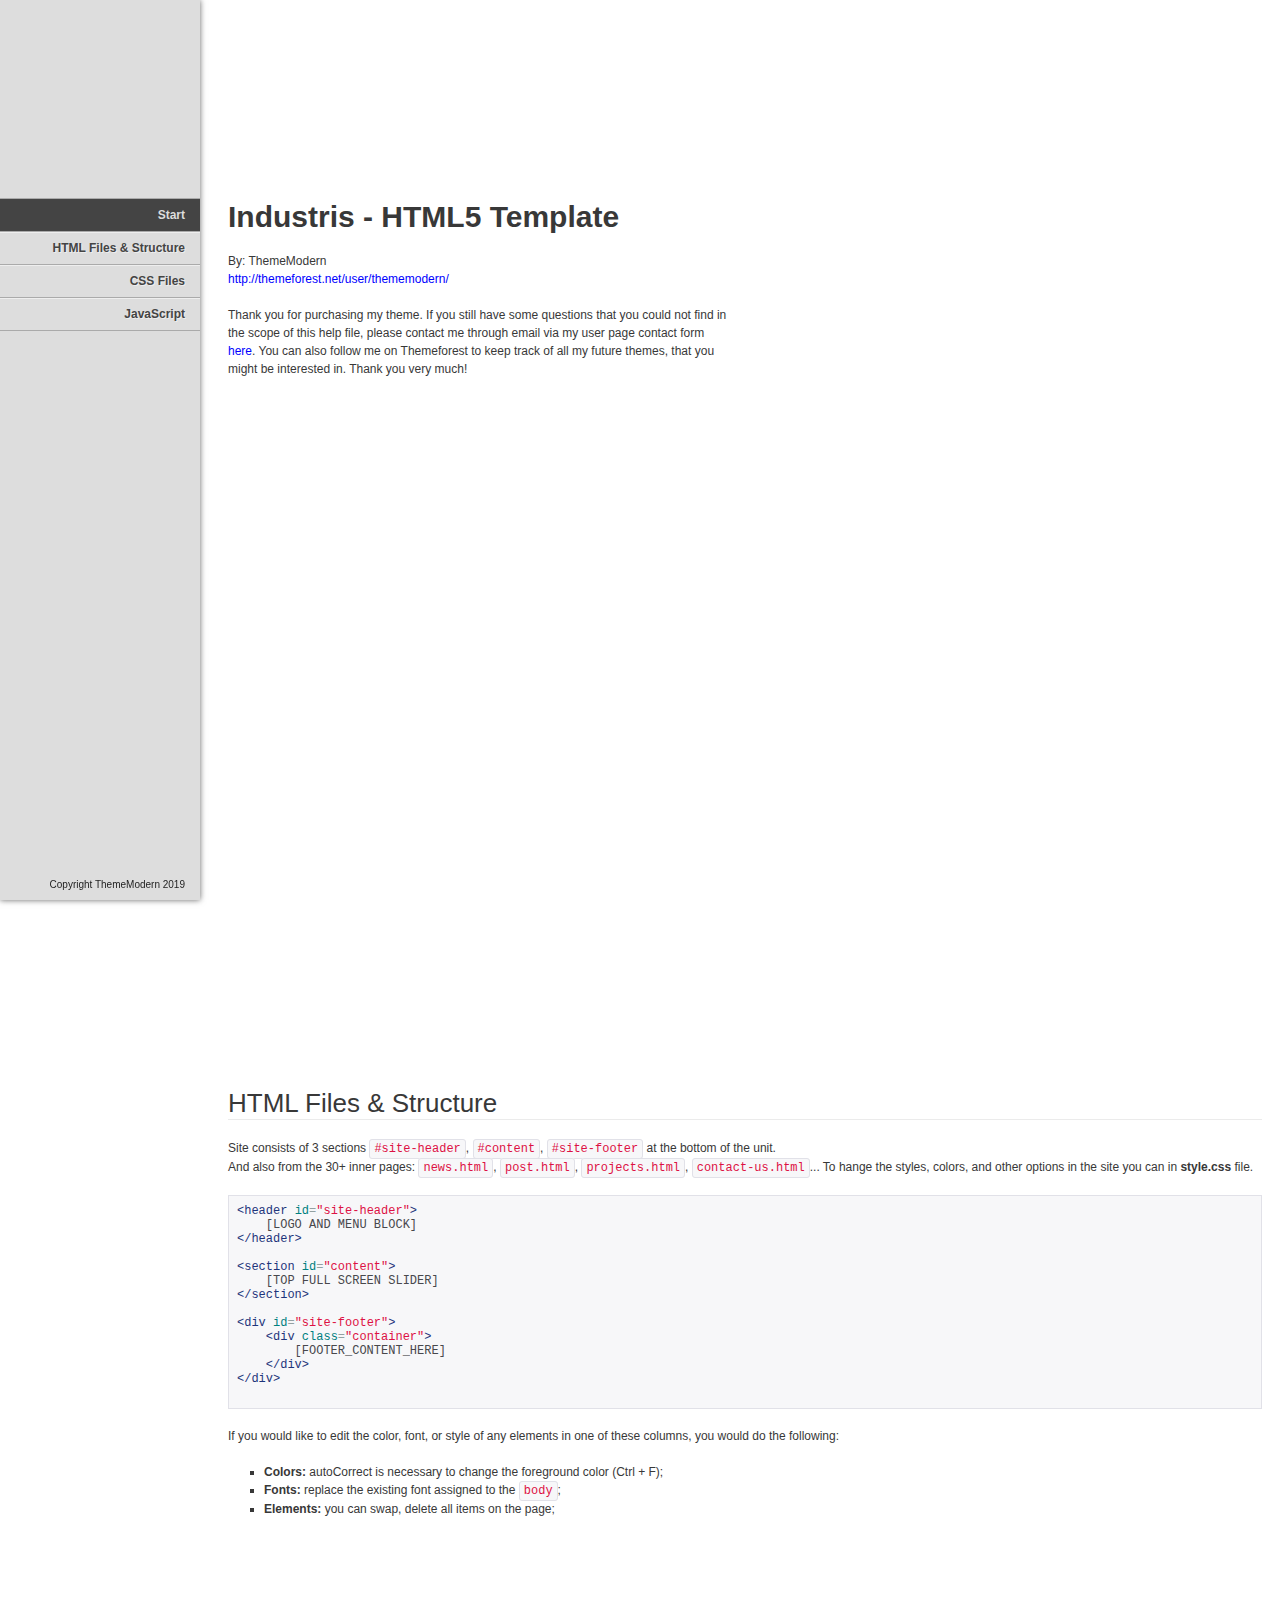
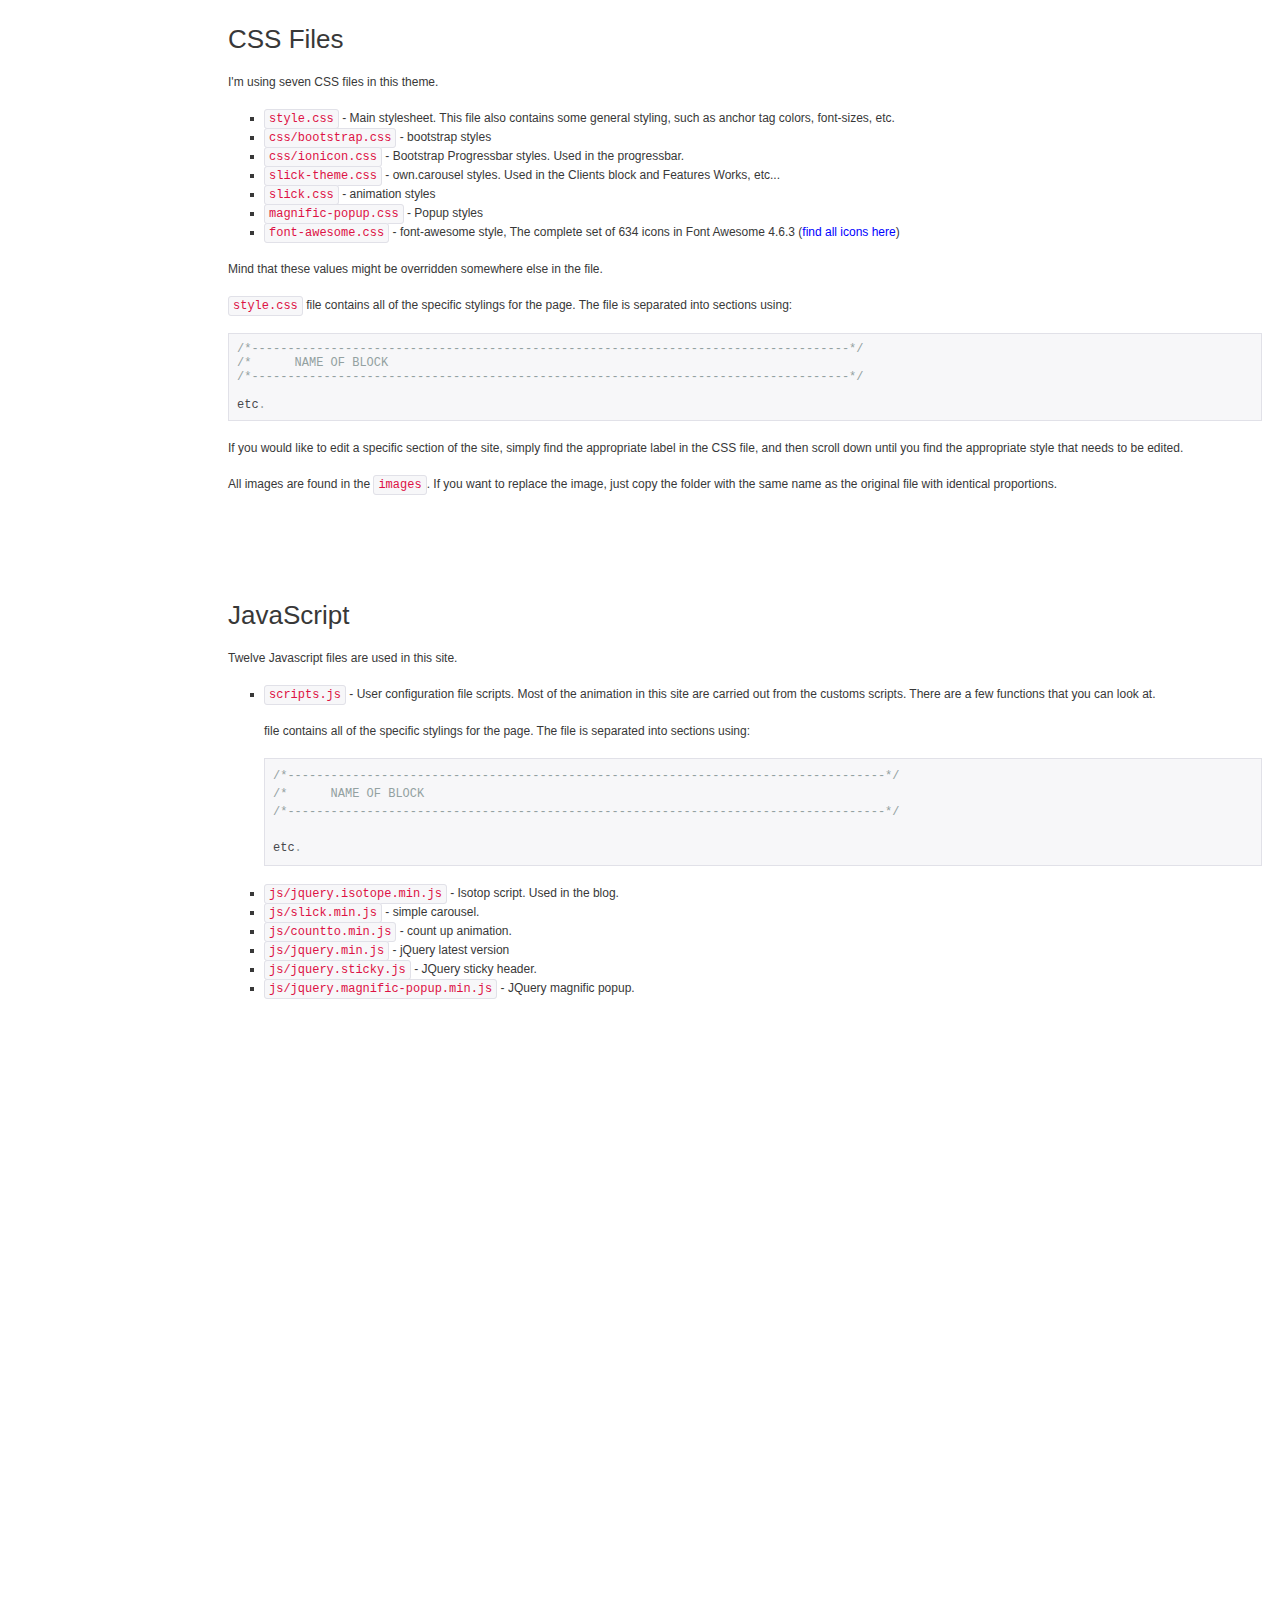
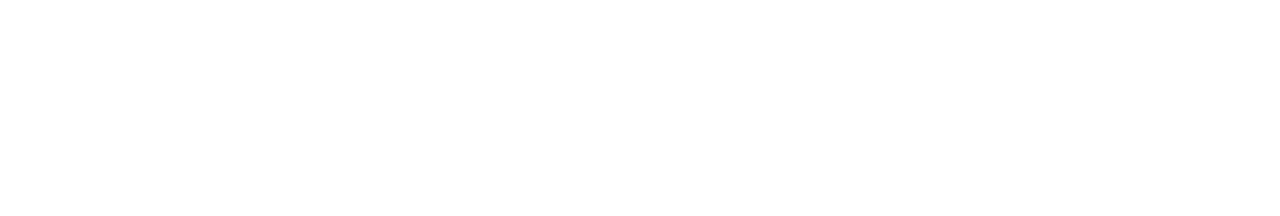
<file: documentation/index.html>
<!doctype html>  
<!--[if IE 6 ]><html lang="en-us" class="ie6"> <![endif]-->
<!--[if IE 7 ]><html lang="en-us" class="ie7"> <![endif]-->
<!--[if IE 8 ]><html lang="en-us" class="ie8"> <![endif]-->
<!--[if (gt IE 7)|!(IE)]><!-->
<html lang="en-us"><!--<![endif]-->
<head>
	<meta charset="utf-8">
	
	<title>Industis - HTML5 Template: Documentation</title>
	
	<meta name="author" content="thememodern">
	<meta name="copyright" content="thememodern">
	<meta name="generator" content="Documenter v1.6 http://rxa.li/documenter">
	<meta name="date" content="2014-02-13">
	
	<link rel="stylesheet" href="css/documenter_style.css" media="all">
	<link rel="stylesheet" href="css/prettify.css" type="text/css" media="screen, projection">
	
	<script src="js/jquery.1.6.4.js"></script>
	
	<script src="js/jquery.scrollTo-1.4.2-min.js"></script>
	<script src="js/jquery.easing.js"></script>
	<script src="js/prettify.js"></script>	
	<script>document.createElement('section');var duration=450,easing='easeOutExpo';</script>
	<script src="js/script.js"></script>
	
	<style>
		html{background-color:#FFFFFF;color:#383838;}
		::-moz-selection{background:#444444;color:#DDDDDD;}
		::selection{background:#444444;color:#DDDDDD;}
		#documenter_sidebar #documenter_logo{background-image:url();}
		a{color:#0000FF;}
		hr{border-top:1px solid #EBEBEB;border-bottom:1px solid #FFFFFF;}
		#documenter_sidebar, #documenter_sidebar ol a{background-color:#DDDDDD;color:#222222;}
		#documenter_sidebar ol a{-webkit-text-shadow:1px 1px 0px #EEEEEE;-moz-text-shadow:1px 1px 0px #EEEEEE;text-shadow:1px 1px 0px #EEEEEE;}
		#documenter_sidebar ol{border-top:1px solid #AAAAAA;}
		#documenter_sidebar ol a{border-top:1px solid #EEEEEE;border-bottom:1px solid #AAAAAA;color:#444444;}
		#documenter_sidebar ol a:hover{background:#444444;color:#DDDDDD;border-top:1px solid #444444;}
		#documenter_sidebar ol a.current{background:#444444;color:#DDDDDD;border-top:1px solid #444444;}
		#documenter_copyright{display:block !important;visibility:visible !important;}
	</style>
	
</head>
<body>
	<div id="documenter_sidebar">
		<a href="#documenter_cover" id="documenter_logo"></a>
		<ol id="documenter_nav">
			<li><a class="current" href="#documenter_cover">Start</a></li>
            <li><a href="#install">HTML Files &amp; Structure</a></li>
			<li><a href="#general_settings">CSS Files</a></li>
            <li><a href="#panel">JavaScript</a></li>
		</ol>
		<div id="documenter_copyright">Copyright ThemeModern 2019<br></div>
	</div>
	<div id="documenter_content">
		<section id="documenter_cover">
			<h1>Industris - HTML5 Template</h1>
			<ul>
				<li>By: ThemeModern</li>
				<li><a href="http://themeforest.net/user/ThemeModern">http://themeforest.net/user/thememodern/</a></li>
			</ul>
			<p>Thank you for purchasing my theme. If you still have some questions that you could not find in the scope of this help file, please contact me through email via my user page contact	 form <a href="http://themeforest.net/user/thememodern/#from">here</a>. You can also follow me on Themeforest to keep track of all my future themes, that you might be interested in. Thank you very much! </p>
		</section>
		
		<section id="install">      
			<h3>HTML Files & Structure</h3><hr class="notop">
			<p>Site consists of 3 sections <code>#site-header</code>, <code>#content</code>, <code>#site-footer</code> at the bottom of the unit.<br>
			And also from the 30+ inner pages: <code>news.html</code>, <code>post.html</code>, <code>projects.html</code>, <code>contact-us.html</code>...
			To hange the styles, colors, and other options in the site you can in <b>style.css</b> file.
			
			<pre class="prettyprint lines">
&lt;header id="site-header"&gt;
    [LOGO AND MENU BLOCK]
&lt;/header&gt;

&lt;section id="content"&gt;
    [TOP FULL SCREEN SLIDER]
&lt;/section&gt;

&lt;div id="site-footer"&gt;
    &lt;div class="container"&gt;
        [FOOTER_CONTENT_HERE]
    &lt;/div&gt;
&lt;/div&gt;
			</pre>
			<p>If you would like to edit the color, font, or style of any elements in one of these columns, you would do the following:</p>
			<ul>
				<li><strong>Colors:</strong> autoCorrect is necessary to change the foreground color (Ctrl + F);</li>
				<li><strong>Fonts:</strong> replace the existing font assigned to the <code>body</code>;</li>
				<li><strong>Elements:</strong> you can swap, delete all items on the page;</li>
			</ul>
			
		</section>
      
		<section id="general_settings">
			<h3>CSS Files</h3>
			<p>I'm using seven CSS files in this theme.</p>
			<ul>
				<li><code>style.css</code> - Main stylesheet. This file also contains some general styling, such as anchor tag colors, font-sizes, etc.</li>
				<li><code>css/bootstrap.css</code> - bootstrap styles</li>
				<li><code>css/ionicon.css</code> - Bootstrap Progressbar styles. Used in the progressbar.</li>
				<li><code>slick-theme.css</code> - own.carousel styles. Used in the Clients block and Features Works, etc...</li>
				<li><code>slick.css</code> - animation styles</li>
				<li><code>magnific-popup.css</code> - Popup styles</li>
				<li><code>font-awesome.css</code> - font-awesome style, The complete set of 634 icons in Font Awesome 4.6.3 (<a href="http://fontawesome.io/icons/">find all icons here</a>)</li>
			</ul>
			
			<p>Mind that these values might be overridden somewhere else in the file.</p>
			<p><code>style.css</code> file contains all of the specific stylings for the page. The file is separated into sections using:</p>
			
<pre class="prettyprint lines">
/*-----------------------------------------------------------------------------------*/
/*	NAME OF BLOCK
/*-----------------------------------------------------------------------------------*/

etc.
</pre>

			<p>If you would like to edit a specific section of the site, simply find the appropriate label in the CSS file, and then scroll down until you find the appropriate style that needs to be edited.</p>

			<p>All images are found in the <code>images</code>. If you want to replace the image, just copy the folder with the same name as the original file with identical proportions.</p>
			
		</section>


		<section id="panel">
			<h3>JavaScript</h3>
			<p>Twelve Javascript files are used in this site.</p>
			<ul>
				<li><code>scripts.js</code> - User configuration file scripts. Most of the animation in this site are carried out from the customs scripts. There are a few functions that you can look at.<br><br>
				file contains all of the specific stylings for the page. The file is separated into sections using:</p>	
<pre class="prettyprint lines">
/*-----------------------------------------------------------------------------------*/
/*	NAME OF BLOCK
/*-----------------------------------------------------------------------------------*/

etc.
</pre>
<br>
				</li>
				<li><code>js/jquery.isotope.min.js</code> - Isotop script. Used in the blog.</li>
				<li><code>js/slick.min.js</code> - simple carousel.</li>
				<li><code>js/countto.min.js</code> - count up animation.</li>
				<li><code>js/jquery.min.js</code> - jQuery latest version</li>
				<li><code>js/jquery.sticky.js</code> - JQuery sticky header.</li>
				<li><code>js/jquery.magnific-popup.min.js</code> - JQuery magnific popup.</li>
			</ul>
		</section>

	</div>
</body>
</html>
</file>
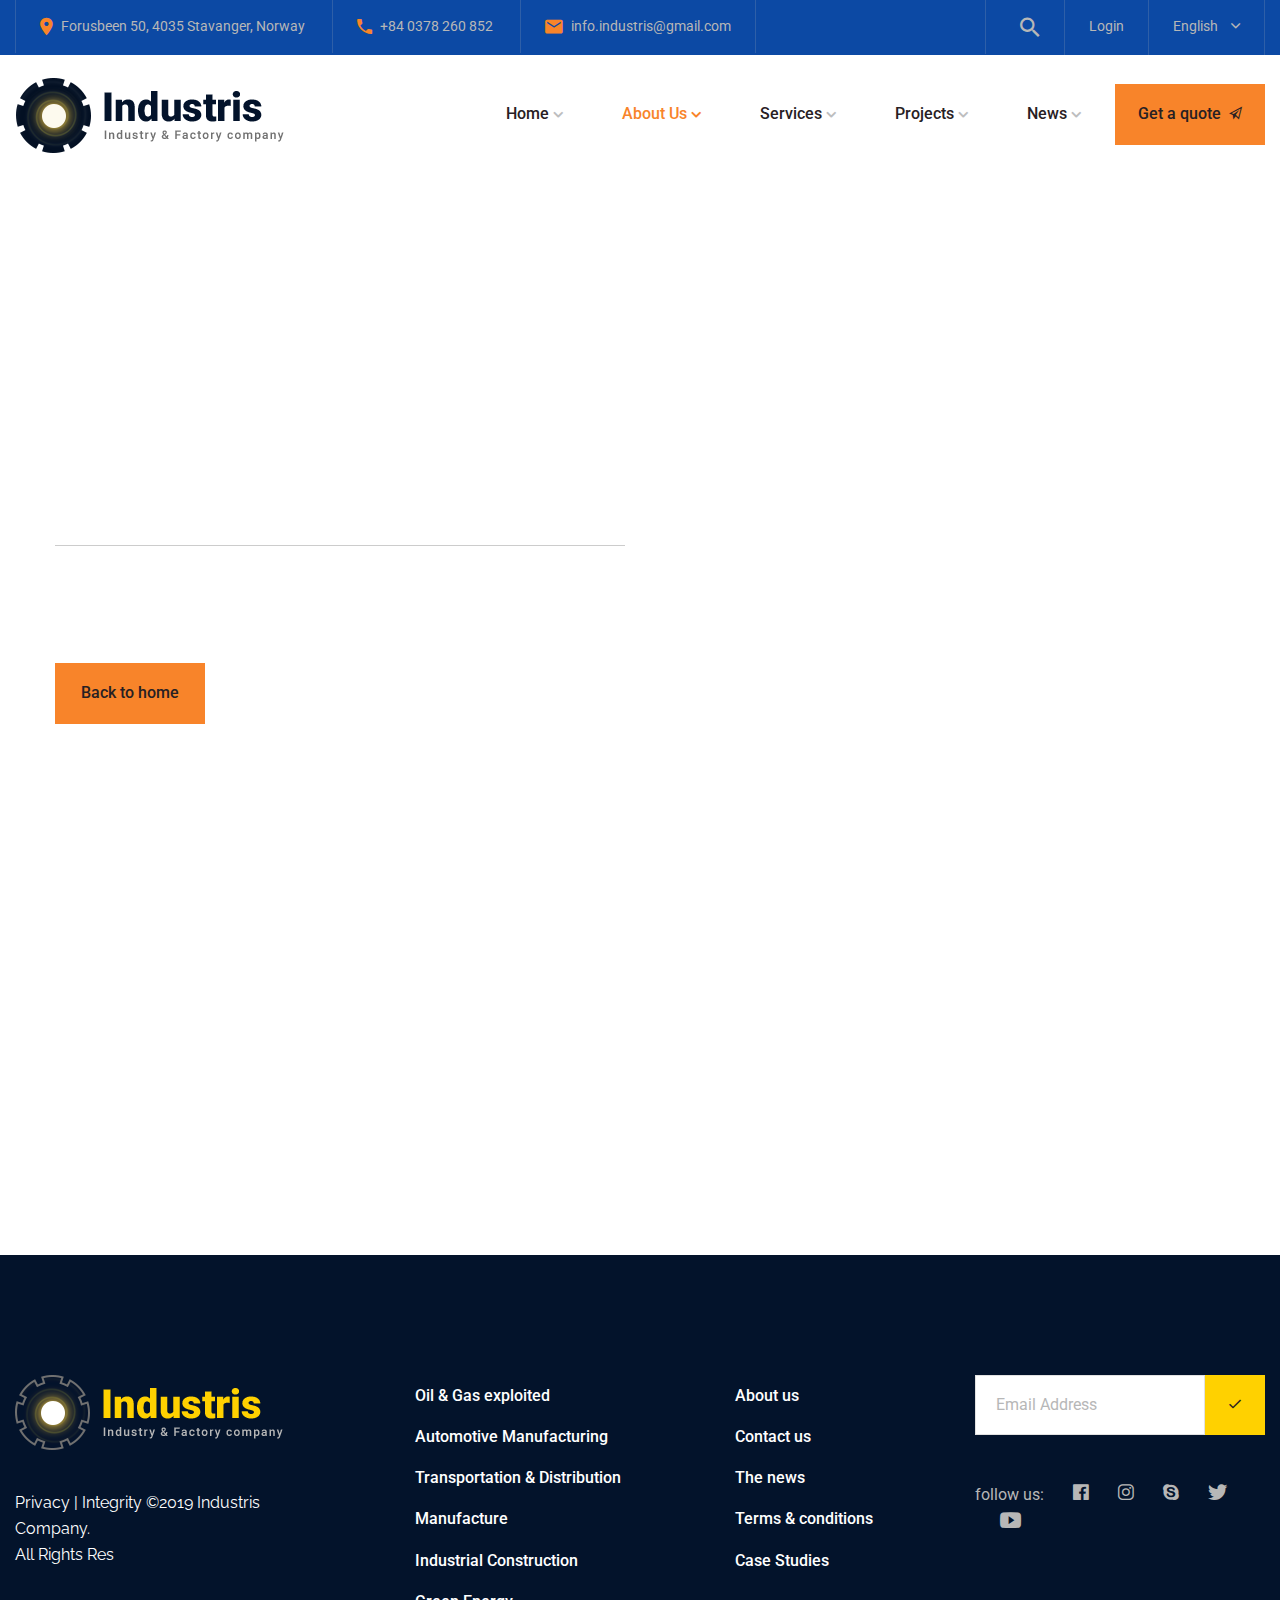
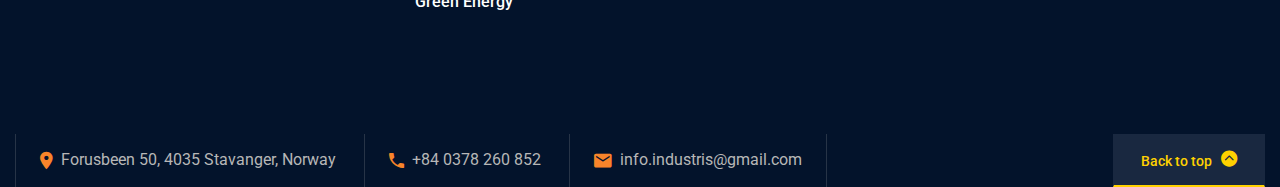
<file: 404-page.html>
<!DOCTYPE html>
<html lang="en">
<head>
    <meta charset="utf-8">
    <meta http-equiv="X-UA-Compatible" content="IE=edge">
    <meta name="viewport" content="width=device-width, initial-scale=1">
    
    <title>Industris – 404 Page</title>
    <link href="https://fonts.googleapis.com/css?family=Roboto:100,100i,300,300i,400,400i,500,500i,700,700i,900,900i&display=swap" rel="stylesheet"><link href="https://fonts.googleapis.com/css?family=Raleway:100,100i,200,200i,300,300i,400,400i,500,500i,600,600i,700,700i,800,800i,900,900i&display=swap" rel="stylesheet">
    <link rel="stylesheet" id="bootstrap-css" href="css/bootstrap.css" type="text/css" media="all">
    <link rel="stylesheet" id="awesome-font-css" href="css/font-awesome.css" type="text/css" media="all">
    <link rel="stylesheet" id="ionicon-font-css" href="css/ionicon.css" type="text/css" media="all">
    <link rel="stylesheet" id="slick-slider-css" href="css/slick.css" type="text/css" media="all">
    <link rel="stylesheet" id="slick-theme-css" href="css/slick-theme.css" type="text/css" media="all">
    <link rel="stylesheet" id="industris-style-css" href="style.css" type="text/css" media="all">

    <link rel="shortcut icon" href="favicon.png">
</head>

<body>
    <div id="page" class="site">
        <div class="collapse searchbar" id="searchbar">
            <div class="search-area">
                <div class="container">
                    <div class="row">
                        <div class="col-xl-12 col-lg-12 col-md-12 col-sm-12 col-12">
                            <div class="input-group">
                                <input type="text" class="form-control" placeholder="Search for...">
                                <span class="input-group-btn">
                                    <button class="btn btn-primary" type="button">Go!</button>
                                </span> 
                            </div>
                            <!-- /input-group -->
                        </div>
                        <!-- /.col-lg-6 -->
                    </div>
                </div>
            </div>
        </div>
        <header id="site-header" class="site-header mobile-header-blue header-style-1">
            <div id="header_topbar" class="header-topbar md-hidden sm-hidden clearfix">
                <div class="container-custom">
                    <div class="row">
                        <div class="col-md-8">
                            <!-- Info on Topbar -->
                            <ul class="topbar-left">
                                <li><i class="icon ion-md-pin"></i>Forusbeen 50, 4035 Stavanger, Norway</li>
                                <li><i class="icon ion-md-call"></i>+84 0378 260 852</li>
                                <li><i class="icon ion-md-mail"></i>info.industris@gmail.com</li>
                            </ul>
                        </div>
                        <!-- Info on topbar close -->
                        <div class="col-md-4">
                            <ul class="topbar-right pull-right">
                                <li class="toggle_search topbar-search"><a href="#"><i class="icon ion-md-search"></i></a></li>
                                <li class="topbar-login"><a href="#"> Login </a></li>
                                <li class="topbar-languages"><a href="#"> English <i class="icon ion-ios-arrow-down"></i></a></li>
                            </ul>
                        </div>
                    </div>
                </div>
            </div>
            <!-- Top bar close -->
            <div class="main-header md-hidden sm-hidden">
                <div class="container-custom">
                    <div class="row">
                        <div class="col-md-3">
                            <div class="logo-brand">
                                <a href="index.html"><img src="images/logo.png" alt="industris"></a>
                            </div>
                        </div>
                        <div class="col-md-9">
                            <div class="main-navigation">
                                <ul id="primary-menu" class="menu">
                                    <li class="menu-item menu-item-has-children"><a href="index.html">Home</a>
                                        <ul class="sub-menu">
                                            <li class="menu-item"><a href="index.html">Home 1</a></li>
                                            <li class="menu-item"><a href="index-2.html">Home 2</a></li>
                                            <li class="menu-item"><a href="index-3.html">Home 3</a></li>
                                            <li class="menu-item"><a href="index-4.html">Home 4</a></li>
                                        </ul>
                                    </li>
                                    <li class="menu-item menu-item-has-children current-menu-ancestor current-menu-parent"><a href="about-us.html">About Us</a>
                                        <ul class="sub-menu">
                                            <li class="menu-item"><a href="about-us.html">About Us</a></li>
                                            <li class="menu-item menu-item-has-children"><a href="events.html">Events</a>
                                                <ul class="">
                                                    <li class="menu-item"><a href="events.html">Event</a></li>
                                                    <li class="menu-item"><a href="events-detail.html">Event Detail</a></li>
                                                </ul>
                                            </li>
                                            <li class="menu-item menu-item-has-children"><a href="shop.html">Shop</a>
                                                <ul class="sub-menu">
                                                    <li class="menu-item"><a href="shop.html">Shop</a></li>
                                                    <li class="menu-item"><a href="shop-detail.html">Shop Detail</a></li>
                                                    <li class="menu-item"><a href="cart.html">Cart</a></li>
                                                    <li class="menu-item"><a href="checkout.html">Checkout</a></li>
                                                </ul>
                                            </li>
                                            <li class="menu-item"><a href="faq.html">FAQ's</a></li>
                                            <li class="menu-item"><a href="gallery.html">Gallery</a></li>
                                            <li class="menu-item current-menu-item page_item current_page_item"><a href="404-page.html">404 Pages</a></li>
                                            <li class="menu-item"><a href="comming-soon.html">Comming Soon</a></li>
                                            <li class="menu-item"><a href="login.html">Login</a></li>
                                            <li class="menu-item"><a href="typography.html">Typography</a></li>
                                            <li class="menu-item"><a href="career.html">Career Page</a></li>
                                            <li class="menu-item"><a href="corporate-governance.html">Corporate Governance</a></li>
                                            <li class="menu-item"><a href="history.html">History</a></li>
                                            <li class="menu-item"><a href="our-team.html">Our Team</a></li>
                                            <li class="menu-item"><a href="partner-clients.html">Partner Clients</a></li>
                                            <li class="menu-item"><a href="contact-us.html">Contact Us</a></li>
                                        </ul>
                                    </li>
                                    <li class="menu-item menu-item-has-children"><a href="services.html">Services</a>
                                        <ul class="sub-menu">
                                            <li class="menu-item"><a href="services.html">Services</a></li>
                                            <li class="menu-item"><a href="services-2.html">Services 2</a></li>
                                            <li class="menu-item"><a href="services-detail.html">Services Detail</a></li>
                                        </ul>
                                    </li>
                                    <li class="menu-item menu-item-has-children"><a href="project.html">Projects</a>
                                        <ul class="sub-menu">
                                            <li class="menu-item"><a href="project.html">Project 1</a></li>
                                            <li class="menu-item"><a href="project-2.html">Project 2</a></li>
                                            <li class="menu-item"><a href="project-detail.html">Project Detail</a></li>
                                        </ul>
                                    </li>
                                    <li class="menu-item menu-item-has-children"><a href="news.html">News</a>
                                        <ul class="sub-menu">
                                            <li class="menu-item"><a href="news.html">News 1</a></li>
                                            <li class="menu-item"><a href="news-2.html">News 2</a></li>
                                            <li class="menu-item"><a href="post.html">News Detail</a></li>
                                        </ul>
                                    </li>
                                </ul>
                                <a href="#" class="btn btn-primary">Get a quote<i class="icon ion-md-paper-plane"></i></a>
                            </div>
                        </div>
                    </div>
                </div>
            </div>
            <!-- Main header start -->
            
            <!-- Mobile header start -->
            <div class="mobile-header">
                <div class="container-custom">
                    <div class="row">
                        <div class="col-xs-6">
                            <div class="logo-brand-mobile">
                                <a href="index.html"><img src="images/logo.png" alt="industris"></a>
                            </div>
                        </div>
                        <div class="col-xs-6">
                            <div id="mmenu_toggle">
                                <button></button>
                            </div>
                        </div>
                        <div class="col-xs-12">
                            <div class="mobile-nav">
                                <ul id="primary-menu-mobile" class="mobile-menu">
                                    <li class="menu-item menu-item-has-children"><a href="index.html">Home</a>
                                        <ul class="sub-menu">
                                            <li class="menu-item"><a href="index.html">Home 1</a></li>
                                            <li class="menu-item"><a href="index-2.html">Home 2</a></li>
                                            <li class="menu-item"><a href="index-3.html">Home 3</a></li>
                                            <li class="menu-item"><a href="index-4.html">Home 4</a></li>
                                        </ul>
                                    </li>
                                    <li class="menu-item menu-item-has-children current-menu-ancestor current-menu-parent"><a href="about-us.html">About Us</a>
                                        <ul class="sub-menu">
                                            <li class="menu-item"><a href="about-us.html">About Us</a></li>
                                            <li class="menu-item menu-item-has-children"><a href="events.html">Events</a>
                                                <ul class="">
                                                    <li class="menu-item"><a href="events.html">Event</a></li>
                                                    <li class="menu-item"><a href="events-detail.html">Event Detail</a></li>
                                                </ul>
                                            </li>
                                            <li class="menu-item menu-item-has-children"><a href="shop.html">Shop</a>
                                                <ul class="sub-menu">
                                                    <li class="menu-item"><a href="shop.html">Shop</a></li>
                                                    <li class="menu-item"><a href="shop-detail.html">Shop Detail</a></li>
                                                    <li class="menu-item"><a href="cart.html">Cart</a></li>
                                                    <li class="menu-item"><a href="checkout.html">Checkout</a></li>
                                                </ul>
                                            </li>
                                            <li class="menu-item"><a href="faq.html">FAQ's</a></li>
                                            <li class="menu-item"><a href="gallery.html">Gallery</a></li>
                                            <li class="menu-item current-menu-item current_page_item"><a href="404-page.html">404 Pages</a></li>
                                            <li class="menu-item"><a href="comming-soon.html">Comming Soon</a></li>
                                            <li class="menu-item"><a href="login.html">Login</a></li>
                                            <li class="menu-item"><a href="typography.html">Typography</a></li>
                                            <li class="menu-item"><a href="career.html">Career Page</a></li>
                                            <li class="menu-item"><a href="corporate-governance.html">Corporate Governance</a></li>
                                            <li class="menu-item"><a href="history.html">History</a></li>
                                            <li class="menu-item"><a href="our-team.html">Our Team</a></li>
                                            <li class="menu-item"><a href="partner-clients.html">Partner Clients</a></li>
                                            <li class="menu-item"><a href="contact-us.html">Contact Us</a></li>
                                        </ul>
                                    </li>
                                    <li class="menu-item menu-item-has-children"><a href="services.html">Services</a>
                                        <ul class="sub-menu">
                                            <li class="menu-item"><a href="services.html">Services</a></li>
                                            <li class="menu-item"><a href="services-2.html">Services 2</a></li>
                                            <li class="menu-item"><a href="services-detail.html">Services Detail</a></li>
                                        </ul>
                                    </li>
                                    <li class="menu-item menu-item-has-children"><a href="project.html">Projects</a>
                                        <ul class="sub-menu">
                                            <li class="menu-item"><a href="project.html">Project 1</a></li>
                                            <li class="menu-item"><a href="project-2.html">Project 2</a></li>
                                            <li class="menu-item"><a href="project-detail.html">Project Detail</a></li>
                                        </ul>
                                    </li>
                                    <li class="menu-item menu-item-has-children"><a href="news.html">News</a>
                                        <ul class="sub-menu">
                                            <li class="menu-item"><a href="news.html">News 1</a></li>
                                            <li class="menu-item"><a href="news-2.html">News 2</a></li>
                                            <li class="menu-item"><a href="post.html">News Detail</a></li>
                                        </ul>
                                    </li>
                                </ul>
                                <a href="#" class="btn btn-primary">Get a quote<i class="icon ion-md-paper-plane"></i></a>
                            </div>
                        </div>
                    </div>
                </div>
            </div>
        </header>
        <!-- Mobile header start -->

        <div id="content" class="site-content">
            <div class="page-404" style="background: url('https://via.placeholder.com/1920x1080.png') no-repeat center center;">
                <div class="container">
                    <div class="row">
                        <div class="col-md-6">
                            <h1 class="error-title text-white">4<i class="icon ion-ios-outlet"></i>4 Error</h1>
                            <hr>
                            <h3 class="error-subtitle text-white">Opps...! sorry we can’t find this page!</h3>
                            <div class="industris-space"></div>
                            <a href="index.html" class="btn btn-primary">Back to home</a>
                        </div>
                    </div>
                </div>
            </div>
        </div>

        <footer id="site-footer" class="site-footer bg-footer">
            <div class="main-footer">
                <div class="container-custom">
                    <div class="row">

                        <div class="col-md-3 col-sm-6">
                            <div class="widget-footer">
                                <div id="media_image-1" class="widget widget_media_image">
                                    <a href="index.html"><img src="images/logo-footer.png" alt=""></a>
                                </div>
                                <div id="custom_html-1" class="widget_text widget widget_custom_html">
                                    <div class="textwidget custom-html-widget">
                                        <p>Privacy | Integrity ©2019 Industris Company. <br>All Rights Res</p>
                                    </div>
                                </div>
                            </div>
                        </div>
                        <!-- end col-lg-3 -->

                        <div class="col-md-3 col-sm-6">
                            <div class="widget-footer">
                                <div id="custom_html-2" class="widget_text widget widget_custom_html padding-left">
                                    <div class="textwidget custom-html-widget">
                                        <ul>
                                            <li><a href="service-detail.html">Oil & Gas exploited</a></li>
                                            <li><a href="service-detail.html">Automotive Manufacturing</a></li>
                                            <li><a href="service-detail.html">Transportation & Distribution</a></li>
                                            <li><a href="service-detail.html">Manufacture</a></li>
                                            <li><a href="service-detail.html">Industrial Construction</a></li>
                                            <li><a href="service-detail.html">Green Energy</a></li>
                                        </ul>
                                    </div>
                                </div>
                            </div>
                        </div>
                        <!-- end col-lg-3 -->

                        <div class="col-md-3 col-sm-6">
                            <div class="widget-footer">
                                <div id="custom_html-3" class="widget_text widge widget-footer widget_custom_html padding-left">
                                    <div class="textwidget custom-html-widget">
                                        <ul>
                                            <li><a href="index.html">About us</a></li>
                                            <li><a href="about.html">Contact us</a></li>
                                            <li><a href="services.html">The news</a></li>
                                            <li><a href="services.html">Terms & conditions</a></li>
                                            <li><a href="blog.html">Case Studies</a></li>
                                        </ul>
                                    </div>
                                </div>
                            </div>
                        </div>
                        <!-- end col-lg-3 -->

                        <div class="col-md-3 col-sm-6">
                            <div class="widget-footer">
                                <div id="mc4wp_form_widget-1" class="widget widget_mc4wp_form_widget">
                                    <!-- Mailchimp for WordPress v4.5.2 - https://wordpress.org/plugins/mailchimp-for-wp/ -->
                                    <form id="mc4wp-form-1" class="mc4wp-form mc4wp-form-1696" method="post" data-id="1696" data-name="Industris Subscribe">
                                        <div class="input-group">
                                            <input type="email" name="EMAIL" class="form-control" placeholder="Email Address" required="">
                                            <span class="input-group-btn">
                                                <button type="submit" class="btn btn-subcribe"><i class="icon ion-md-checkmark"></i></button>
                                            </span>
                                        </div>
                                        <input type="hidden" name="_mc4wp_timestamp" value="1560227031">
                                        <input type="hidden" name="_mc4wp_form_id" value="1696">
                                        <input type="hidden" name="_mc4wp_form_element_id" value="mc4wp-form-1">
                                        <div class="mc4wp-response"></div>
                                    </form>
                                </div>
                                <!-- / Mailchimp for WordPress Plugin -->

                                <div class="footer-social ot-socials bg-white">
                                    follow us:
                                    <a target="_blank" href="#" rel="noopener noreferrer"><i class="icon ion-logo-facebook"></i></a>
                                    <a target="_blank" href="#" rel="noopener noreferrer"><i class="icon ion-logo-instagram"></i></a>
                                    <a target="_blank" href="#" rel="noopener noreferrer"><i class="icon ion-logo-skype"></i></a>
                                    <a target="_blank" href="#" rel="noopener noreferrer"><i class="icon ion-logo-twitter"></i></a>
                                    <a target="_blank" href="#" rel="noopener noreferrer"><i class="icon ion-logo-youtube"></i></a>
                                </div>
                            </div>
                        </div>
                        <!-- end col-lg-3 -->

                    </div>
                </div>
            </div>
            <!-- .main-footer -->
            <div class="footer-bottom">
                <div class="container-custom">
                    <div class="row">
                        <div class="col-md-12">
                            <ul class="topbar-left">
                                <li><i class="icon ion-md-pin"></i>Forusbeen 50, 4035 Stavanger, Norway</li>
                                <li><i class="icon ion-md-call"></i>+84 0378 260 852</li>
                                <li><i class="icon ion-md-mail"></i>info.industris@gmail.com</li>
                            </ul>
                            <a id="back-to-top" href="#" class="btn btn-back-to-top show pull-right">Back to top<i class="icon ion-ios-arrow-dropup-circle"></i></a>
                        </div>
                    </div>
                </div>
            </div>
            <!-- .copyright-footer -->
        </footer>
    </div>

    <script src='js/jquery.min.js'></script>
    <script src='js/slick.min.js'></script>
    <script src='js/jquery.sticky.js'></script>
    <script src='js/countto.min.js'></script>
    <script src='js/jquery.magnific-popup.min.js'></script>
    <script src='js/jquery.isotope.min.js'></script>
    <script src='js/scripts.js'></script>
</body>
</html>
</file>
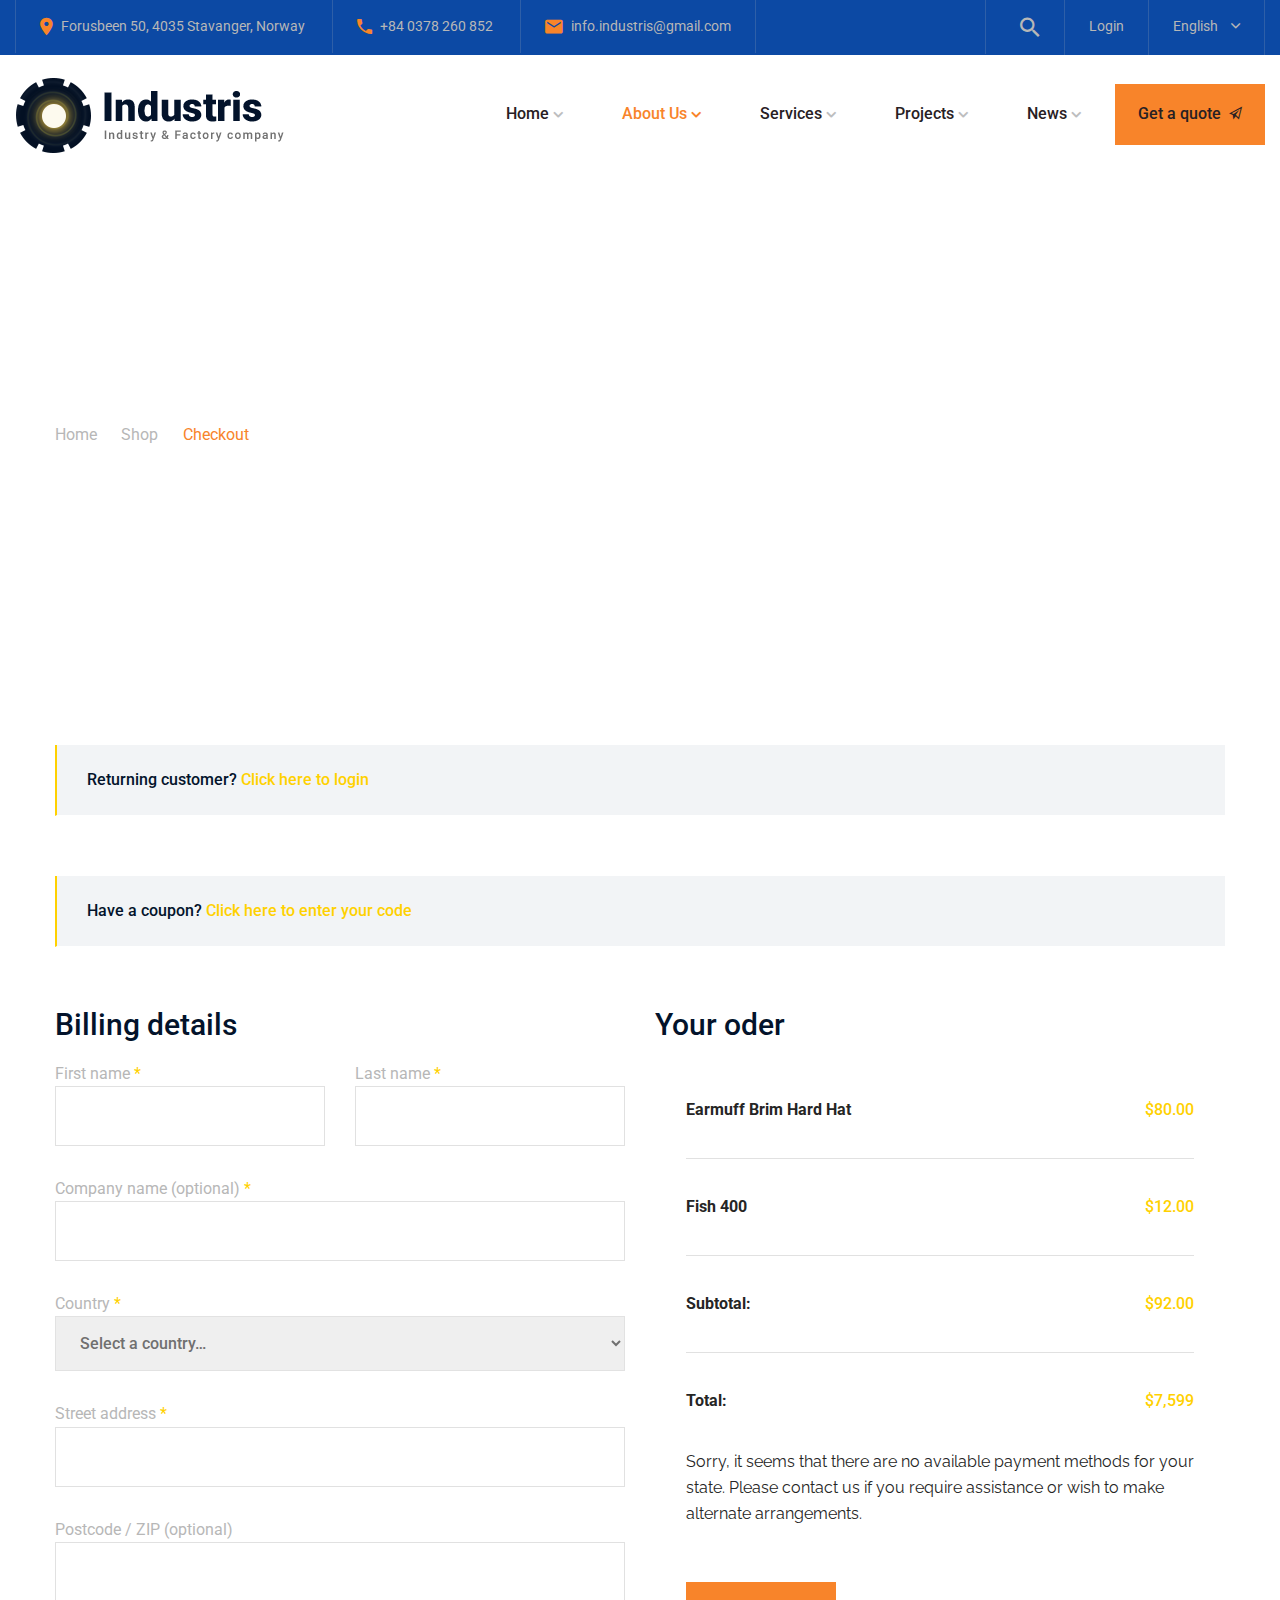
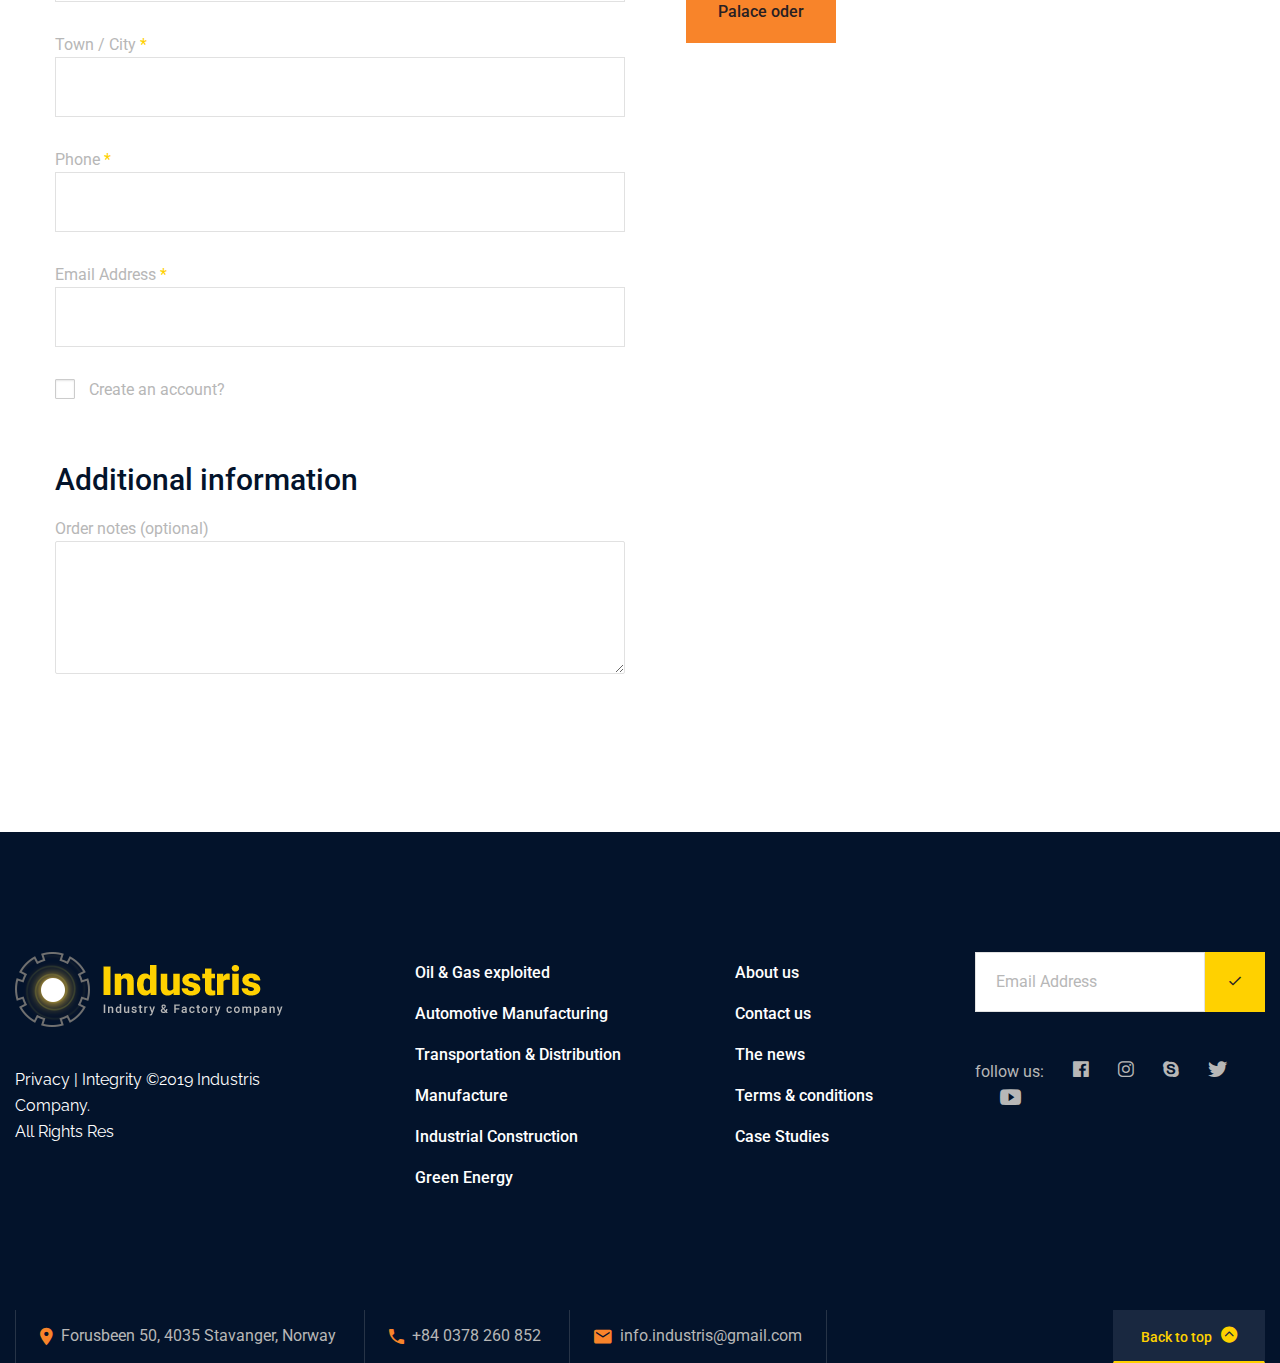
<file: checkout.html>
<!DOCTYPE html>
<html lang="en">
<head>
	<meta charset="utf-8">
    <meta http-equiv="X-UA-Compatible" content="IE=edge">
    <meta name="viewport" content="width=device-width, initial-scale=1">
    
	<title>Industris – Checkout Page</title>
    <link href="https://fonts.googleapis.com/css?family=Roboto:100,100i,300,300i,400,400i,500,500i,700,700i,900,900i&display=swap" rel="stylesheet">
    <link href="https://fonts.googleapis.com/css?family=Raleway:100,100i,200,200i,300,300i,400,400i,500,500i,600,600i,700,700i,800,800i,900,900i&display=swap" rel="stylesheet">
	<link rel="stylesheet" id="bootstrap-css" href="css/bootstrap.css" type="text/css" media="all">
	<link rel="stylesheet" id="awesome-font-css" href="css/font-awesome.css" type="text/css" media="all">
	<link rel="stylesheet" id="ionicon-font-css" href="css/ionicon.css" type="text/css" media="all">
	<link rel="stylesheet" id="slick-slider-css" href="css/slick.css" type="text/css" media="all">
	<link rel="stylesheet" id="slick-theme-css" href="css/slick-theme.css" type="text/css" media="all">
	<link rel="stylesheet" id="industris-style-css" href="style.css" type="text/css" media="all">

	<link rel="shortcut icon" href="favicon.png">
</head>

<body>
	<div id="page" class="site">
		<div class="collapse searchbar" id="searchbar">
	        <div class="search-area">
	            <div class="container">
	                <div class="row">
	                    <div class="col-xl-12 col-lg-12 col-md-12 col-sm-12 col-12">
	                        <div class="input-group">
	                            <input type="text" class="form-control" placeholder="Search for...">
	                            <span class="input-group-btn">
	            					<button class="btn btn-primary" type="button">Go!</button>
	            				</span> 
	            			</div>
	                        <!-- /input-group -->
	                    </div>
	                    <!-- /.col-lg-6 -->
	                </div>
	            </div>
	        </div>
	    </div>
	    <header id="site-header" class="site-header mobile-header-blue header-style-1">
	        <div id="header_topbar" class="header-topbar md-hidden sm-hidden clearfix">
	            <div class="container-custom">
	                <div class="row">
	                    <div class="col-md-8">
	                        <!-- Info on Topbar -->
	                        <ul class="topbar-left">
	                            <li><i class="icon ion-md-pin"></i>Forusbeen 50, 4035 Stavanger, Norway</li>
	                            <li><i class="icon ion-md-call"></i>+84 0378 260 852</li>
	                            <li><i class="icon ion-md-mail"></i>info.industris@gmail.com</li>
	                        </ul>
	                    </div>
                        <!-- Info on topbar close -->
	                    <div class="col-md-4">
	                    	<ul class="topbar-right pull-right">
		                        <li class="toggle_search topbar-search"><a href="#"><i class="icon ion-md-search"></i></a></li>
		                        <li class="topbar-login"><a href="#"> Login </a></li>
		                        <li class="topbar-languages"><a href="#"> English <i class="icon ion-ios-arrow-down"></i></a></li>
	                        </ul>
	                    </div>
	                </div>
	            </div>
	        </div>
	        <!-- Top bar close -->
	        <div class="main-header md-hidden sm-hidden">
	        	<div class="container-custom">
	        		<div class="row">
	        			<div class="col-md-3">
			        		<div class="logo-brand">
			        			<a href="index.html"><img src="images/logo.png" alt="industris"></a>
			        		</div>
			        	</div>
			        	<div class="col-md-9">
			        		<div class="main-navigation">
			        			<ul id="primary-menu" class="menu">
			        				<li class="menu-item menu-item-has-children"><a href="index.html">Home</a>
			        					<ul class="sub-menu">
			        						<li class="menu-item"><a href="index.html">Home 1</a></li>
			        						<li class="menu-item"><a href="index-2.html">Home 2</a></li>
			        						<li class="menu-item"><a href="index-3.html">Home 3</a></li>
			        						<li class="menu-item"><a href="index-4.html">Home 4</a></li>
			        					</ul>
			        				</li>
			        				<li class="menu-item menu-item-has-children current-menu-ancestor current-menu-parent"><a href="about-us.html">About Us</a>
			        					<ul class="sub-menu">
			        						<li class="menu-item"><a href="about-us.html">About Us</a></li>
			        						<li class="menu-item menu-item-has-children"><a href="events.html">Events</a>
				        						<ul class="">
				        							<li class="menu-item"><a href="events.html">Event</a></li>
				        							<li class="menu-item"><a href="events-detail.html">Event Detail</a></li>
				        						</ul>
				        					</li>
					        				<li class="menu-item menu-item-has-children current-menu-ancestor current-menu-parent"><a href="shop.html">Shop</a>
					        					<ul class="sub-menu">
					        						<li class="menu-item"><a href="shop.html">Shop</a></li>
					        						<li class="menu-item"><a href="shop-detail.html">Shop Detail</a></li>
					        						<li class="menu-item"><a href="cart.html">Cart</a></li>
					        						<li class="menu-item current-menu-item page_item current_page_item"><a href="checkout.html">Checkout</a></li>
					        					</ul>
					        				</li>
			        						<li class="menu-item"><a href="faq.html">FAQ's</a></li>
			        						<li class="menu-item"><a href="gallery.html">Gallery</a></li>
			        						<li class="menu-item"><a href="404-page.html">404 Pages</a></li>
			        						<li class="menu-item"><a href="comming-soon.html">Comming Soon</a></li>
			        						<li class="menu-item"><a href="login.html">Login</a></li>
			        						<li class="menu-item"><a href="typography.html">Typography</a></li>
			        						<li class="menu-item"><a href="career.html">Career Page</a></li>
			        						<li class="menu-item"><a href="corporate-governance.html">Corporate Governance</a></li>
			        						<li class="menu-item"><a href="history.html">History</a></li>
			        						<li class="menu-item"><a href="our-team.html">Our Team</a></li>
			        						<li class="menu-item"><a href="partner-clients.html">Partner Clients</a></li>
			        						<li class="menu-item"><a href="contact-us.html">Contact Us</a></li>
			        					</ul>
			        				</li>
			        				<li class="menu-item menu-item-has-children"><a href="services.html">Services</a>
			        					<ul class="sub-menu">
			        						<li class="menu-item"><a href="services.html">Services</a></li>
			        						<li class="menu-item"><a href="services-2.html">Services 2</a></li>
			        						<li class="menu-item"><a href="services-detail.html">Services Detail</a></li>
			        					</ul>
			        				</li>
			        				<li class="menu-item menu-item-has-children"><a href="project.html">Projects</a>
			        					<ul class="sub-menu">
			        						<li class="menu-item"><a href="project.html">Project 1</a></li>
			        						<li class="menu-item"><a href="project-2.html">Project 2</a></li>
			        						<li class="menu-item"><a href="project-detail.html">Project Detail</a></li>
			        					</ul>
			        				</li>
			        				<li class="menu-item menu-item-has-children"><a href="news.html">News</a>
			        					<ul class="sub-menu">
			        						<li class="menu-item"><a href="news.html">News 1</a></li>
			        						<li class="menu-item"><a href="news-2.html">News 2</a></li>
			        						<li class="menu-item"><a href="post.html">News Detail</a></li>
			        					</ul>
			        				</li>
			        			</ul>
		        				<a href="#" class="btn btn-primary">Get a quote<i class="icon ion-md-paper-plane"></i></a>
			        		</div>
			        	</div>
		        	</div>
	        	</div>
	        </div>
	        <!-- Main header start -->
	        
	        <!-- Mobile header start -->
	        <div class="mobile-header">
	        	<div class="container-custom">
	        		<div class="row">
	        			<div class="col-xs-6">
			        		<div class="logo-brand-mobile">
			        			<a href="index.html"><img src="images/logo.png" alt="industris"></a>
			        		</div>
			        	</div>
	        			<div class="col-xs-6">
			        		<div id="mmenu_toggle">
			                    <button></button>
			                </div>
			        	</div>
			        	<div class="col-xs-12">
			        		<div class="mobile-nav">
			        			<ul id="primary-menu-mobile" class="mobile-menu">
			        				<li class="menu-item menu-item-has-children"><a href="index.html">Home</a>
			        					<ul class="sub-menu">
			        						<li class="menu-item"><a href="index.html">Home 1</a></li>
			        						<li class="menu-item"><a href="index-2.html">Home 2</a></li>
			        						<li class="menu-item"><a href="index-3.html">Home 3</a></li>
			        						<li class="menu-item"><a href="index-4.html">Home 4</a></li>
			        					</ul>
			        				</li>
			        				<li class="menu-item menu-item-has-children current-menu-ancestor current-menu-parent"><a href="about-us.html">About Us</a>
			        					<ul class="sub-menu">
			        						<li class="menu-item"><a href="about-us.html">About Us</a></li>
			        						<li class="menu-item menu-item-has-children"><a href="events.html">Events</a>
				        						<ul class="">
				        							<li class="menu-item"><a href="events.html">Event</a></li>
				        							<li class="menu-item"><a href="events-detail.html">Event Detail</a></li>
				        						</ul>
				        					</li>
					        				<li class="menu-item menu-item-has-children current-menu-ancestor current-menu-parent"><a href="shop.html">Shop</a>
					        					<ul class="sub-menu">
					        						<li class="menu-item"><a href="shop.html">Shop</a></li>
					        						<li class="menu-item"><a href="shop-detail.html">Shop Detail</a></li>
					        						<li class="menu-item"><a href="cart.html">Cart</a></li>
					        						<li class="menu-item current-menu-item current_page_item"><a href="checkout.html">Checkout</a></li>
					        					</ul>
					        				</li>
			        						<li class="menu-item"><a href="faq.html">FAQ's</a></li>
			        						<li class="menu-item"><a href="gallery.html">Gallery</a></li>
			        						<li class="menu-item"><a href="404-page.html">404 Pages</a></li>
			        						<li class="menu-item"><a href="comming-soon.html">Comming Soon</a></li>
			        						<li class="menu-item"><a href="login.html">Login</a></li>
			        						<li class="menu-item"><a href="typography.html">Typography</a></li>
			        						<li class="menu-item"><a href="career.html">Career Page</a></li>
			        						<li class="menu-item"><a href="corporate-governance.html">Corporate Governance</a></li>
			        						<li class="menu-item"><a href="history.html">History</a></li>
			        						<li class="menu-item"><a href="our-team.html">Our Team</a></li>
			        						<li class="menu-item"><a href="partner-clients.html">Partner Clients</a></li>
			        						<li class="menu-item"><a href="contact-us.html">Contact Us</a></li>
			        					</ul>
			        				</li>
			        				<li class="menu-item menu-item-has-children"><a href="services.html">Services</a>
			        					<ul class="sub-menu">
			        						<li class="menu-item"><a href="services.html">Services</a></li>
			        						<li class="menu-item"><a href="services-2.html">Services 2</a></li>
			        						<li class="menu-item"><a href="services-detail.html">Services Detail</a></li>
			        					</ul>
			        				</li>
			        				<li class="menu-item menu-item-has-children"><a href="project.html">Projects</a>
			        					<ul class="sub-menu">
			        						<li class="menu-item"><a href="project.html">Project 1</a></li>
			        						<li class="menu-item"><a href="project-2.html">Project 2</a></li>
			        						<li class="menu-item"><a href="project-detail.html">Project Detail</a></li>
			        					</ul>
			        				</li>
			        				<li class="menu-item menu-item-has-children"><a href="news.html">News</a>
			        					<ul class="sub-menu">
			        						<li class="menu-item"><a href="news.html">News 1</a></li>
			        						<li class="menu-item"><a href="news-2.html">News 2</a></li>
			        						<li class="menu-item"><a href="post.html">News Detail</a></li>
			        					</ul>
			        				</li>
			        			</ul>
		        				<a href="#" class="btn btn-primary">Get a quote<i class="icon ion-md-paper-plane"></i></a>
			        		</div>
			        	</div>
		        	</div>
	        	</div>
	        </div>
	    </header>
        <!-- Mobile header start -->

		<div id="content" class="site-content">
			<div class="page-header" style="background: url('https://via.placeholder.com/1920x450.png') no-repeat center center;">
			    <div class="container">
			        <div class="breadc-box no-line">
			            <div class="row">
			                <div class="col-md-12">
			                    <h2 class="page-title">Checkout</h2>
			                    <ul id="breadcrumbs" class="breadcrumbs none-style">
			                        <li><a href="index.html">Home</a></li>
			                        <li><a href="shop.html">Shop</a></li>
			                        <li class="active">Checkout</li>
			                    </ul>
			                </div>
			            </div>
			        </div>
			    </div>
			</div>

			<section>
				<div class="container">
					<div class="checkout-return-customer">
						<div class="return-customer">Returning customer? <a class="text-primary" role="button">Click here to login</a></div>
						<form class="login-form checkout-login-form">
							<div class="customer-noti">
								<p>If you have shopped with us before, please enter your details below. If you are a new customer, please proceed to the Billing & Shipping section.</p>
							</div>
							<div class="row">
								<div class="col-md-6">
									<div class="form-group">
										<label>Username or email *</label>
										<input type="text" name="name" id="name" class="form-control" required="">
									</div>
								</div>
								<div class="col-md-6">
									<div class="form-group">
										<label>Password *</label>
										<input type="password" name="password" id="password" class="form-control" required="">
									</div>
								</div>
								<div class="col-md-12">
									<a href="#" class="btn btn-primary">Login</a>
									<div class="checkbox-remember">
										<label for="rememberme">
											<input name="rememberme" type="checkbox" id="rememberme" value="forever"> Remember Me
										</label>
									</div>
									<br>
									<div class="industris-space-30"></div>
									<a class="lost-password" href="#">Lost your password?</a>
								</div>
							</div>
						</form>
					</div>
					<div class="industris-space-60"></div>
					<div class="have-coupon">
						<div class="coupon-noti">Have a coupon? <a role="button" class="text-primary">Click here to enter your code</a></div>
					</div>
					<form class="checkout_coupon woocommerce-form-coupon" method="post">
						<p>If you have a coupon code, please apply it below.</p>
						<div class="row">
							<div class="col-md-6">
		                        <div class="coupon"> 
		                            <input type="text" placeholder="Coupon code" value="" id="coupon_code" class="form-control" name="coupon_code"> 
		                            <input type="submit" value="Apply" name="apply_coupon" class="btn btn-primary btn-coupon text-cap">
		                        </div>     
		                    </div>       
	                    </div>                                                             
					</form>
					<div class="industris-space-60"></div>
					<div class="row">
						<div class="col-md-6">
							<h3>Billing details</h3>
							<form class="bill-form">
								<div class="row">
									<div class="col-md-6">
										<div class="form-group">
											<label>First name <span class="text-primary">*</span></label>
											<input type="text" name="fname" id="fname" class="form-control" required>
										</div>
									</div>
									<div class="col-md-6">
										<div class="form-group">
											<label>Last name <span class="text-primary">*</span></label>
											<input type="text" name="lname" id="lname" class="form-control" required>
										</div>
									</div>
									<div class="col-md-12">
										<div class="form-group">
											<label>Company name (optional) <span class="text-primary">*</span></label>
											<input type="text" name="company" id="company" class="form-control" required>
										</div>
									</div>
									<div class="col-md-12">
										<div class="form-group">
											<label>Country <span class="text-primary">*</span></label>
											<select rel="calc_shipping_state" class="country_to_state form-control" id="calc_shipping_country" name="calc_shipping_country">
		                                        <option value="">Select a country…</option>
		                                        <option value="AX">Åland Islands</option><option value="AF">Afghanistan</option><option value="AL">Albania</option><option value="DZ">Algeria</option><option value="AD">Andorra</option><option value="AO">Angola</option><option value="AI">Anguilla</option><option value="AQ">Antarctica</option><option value="AG">Antigua and Barbuda</option><option value="AR">Argentina</option><option value="AM">Armenia</option><option value="AW">Aruba</option><option value="AU">Australia</option><option value="AT">Austria</option><option value="AZ">Azerbaijan</option><option value="BS">Bahamas</option><option value="BH">Bahrain</option><option value="BD">Bangladesh</option><option value="BB">Barbados</option><option value="BY">Belarus</option><option value="PW">Belau</option><option value="BE">Belgium</option><option value="BZ">Belize</option><option value="BJ">Benin</option><option value="BM">Bermuda</option><option value="BT">Bhutan</option><option value="BO">Bolivia</option><option value="BQ">Bonaire, Saint Eustatius and Saba</option><option value="BA">Bosnia and Herzegovina</option><option value="BW">Botswana</option><option value="BV">Bouvet Island</option><option value="BR">Brazil</option><option value="IO">British Indian Ocean Territory</option><option value="VG">British Virgin Islands</option><option value="BN">Brunei</option><option value="BG">Bulgaria</option><option value="BF">Burkina Faso</option><option value="BI">Burundi</option><option value="KH">Cambodia</option><option value="CM">Cameroon</option><option value="CA">Canada</option><option value="CV">Cape Verde</option><option value="KY">Cayman Islands</option><option value="CF">Central African Republic</option><option value="TD">Chad</option><option value="CL">Chile</option><option value="CN">China</option><option value="CX">Christmas Island</option><option value="CC">Cocos (Keeling) Islands</option><option value="CO">Colombia</option><option value="KM">Comoros</option><option value="CG">Congo (Brazzaville)</option><option value="CD">Congo (Kinshasa)</option><option value="CK">Cook Islands</option><option value="CR">Costa Rica</option><option value="HR">Croatia</option><option value="CU">Cuba</option><option value="CW">CuraÇao</option><option value="CY">Cyprus</option><option value="CZ">Czech Republic</option><option value="DK">Denmark</option><option value="DJ">Djibouti</option><option value="DM">Dominica</option><option value="DO">Dominican Republic</option><option value="EC">Ecuador</option><option value="EG">Egypt</option><option value="SV">El Salvador</option><option value="GQ">Equatorial Guinea</option><option value="ER">Eritrea</option><option value="EE">Estonia</option><option value="ET">Ethiopia</option><option value="FK">Falkland Islands</option><option value="FO">Faroe Islands</option><option value="FJ">Fiji</option><option value="FI">Finland</option><option value="FR">France</option><option value="GF">French Guiana</option><option value="PF">French Polynesia</option><option value="TF">French Southern Territories</option><option value="GA">Gabon</option><option value="GM">Gambia</option><option value="GE">Georgia</option><option value="DE">Germany</option><option value="GH">Ghana</option><option value="GI">Gibraltar</option><option value="GR">Greece</option><option value="GL">Greenland</option><option value="GD">Grenada</option><option value="GP">Guadeloupe</option><option value="GT">Guatemala</option><option value="GG">Guernsey</option><option value="GN">Guinea</option><option value="GW">Guinea-Bissau</option><option value="GY">Guyana</option><option value="HT">Haiti</option><option value="HM">Heard Island and McDonald Islands</option><option value="HN">Honduras</option><option value="HK">Hong Kong</option><option value="HU">Hungary</option><option value="IS">Iceland</option><option value="IN">India</option><option value="ID">Indonesia</option><option value="IR">Iran</option><option value="IQ">Iraq</option><option value="IM">Isle of Man</option><option value="IL">Israel</option><option value="IT">Italy</option><option value="CI">Ivory Coast</option><option value="JM">Jamaica</option><option value="JP">Japan</option><option value="JE">Jersey</option><option value="JO">Jordan</option><option value="KZ">Kazakhstan</option><option value="KE">Kenya</option><option value="KI">Kiribati</option><option value="KW">Kuwait</option><option value="KG">Kyrgyzstan</option><option value="LA">Laos</option><option value="LV">Latvia</option><option value="LB">Lebanon</option><option value="LS">Lesotho</option><option value="LR">Liberia</option><option value="LY">Libya</option><option value="LI">Liechtenstein</option><option value="LT">Lithuania</option><option value="LU">Luxembourg</option><option value="MO">Macao S.A.R., China</option><option value="MK">Macedonia</option><option value="MG">Madagascar</option><option value="MW">Malawi</option><option value="MY">Malaysia</option><option value="MV">Maldives</option><option value="ML">Mali</option><option value="MT">Malta</option><option value="MH">Marshall Islands</option><option value="MQ">Martinique</option><option value="MR">Mauritania</option><option value="MU">Mauritius</option><option value="YT">Mayotte</option><option value="MX">Mexico</option><option value="FM">Micronesia</option><option value="MD">Moldova</option><option value="MC">Monaco</option><option value="MN">Mongolia</option><option value="ME">Montenegro</option><option value="MS">Montserrat</option><option value="MA">Morocco</option><option value="MZ">Mozambique</option><option value="MM">Myanmar</option><option value="NA">Namibia</option><option value="NR">Nauru</option><option value="NP">Nepal</option><option value="NL">Netherlands</option><option value="AN">Netherlands Antilles</option><option value="NC">New Caledonia</option><option value="NZ">New Zealand</option><option value="NI">Nicaragua</option><option value="NE">Niger</option><option value="NG">Nigeria</option><option value="NU">Niue</option><option value="NF">Norfolk Island</option><option value="KP">North Korea</option><option value="NO">Norway</option><option value="OM">Oman</option><option value="PK">Pakistan</option><option value="PS">Palestinian Territory</option><option value="PA">Panama</option><option value="PG">Papua New Guinea</option><option value="PY">Paraguay</option><option value="PE">Peru</option><option value="PH">Philippines</option><option value="PN">Pitcairn</option><option value="PL">Poland</option><option value="PT">Portugal</option><option value="QA">Qatar</option><option value="IE">Republic of Ireland</option><option value="RE">Reunion</option><option value="RO">Romania</option><option value="RU">Russia</option><option value="RW">Rwanda</option><option value="ST">São Tomé and Príncipe</option><option value="BL">Saint Barthélemy</option><option value="SH">Saint Helena</option><option value="KN">Saint Kitts and Nevis</option><option value="LC">Saint Lucia</option><option value="SX">Saint Martin (Dutch part)</option><option value="MF">Saint Martin (French part)</option><option value="PM">Saint Pierre and Miquelon</option><option value="VC">Saint Vincent and the Grenadines</option><option value="SM">San Marino</option><option value="SA">Saudi Arabia</option><option value="SN">Senegal</option><option value="RS">Serbia</option><option value="SC">Seychelles</option><option value="SL">Sierra Leone</option><option value="SG">Singapore</option><option value="SK">Slovakia</option><option value="SI">Slovenia</option><option value="SB">Solomon Islands</option><option value="SO">Somalia</option><option value="ZA">South Africa</option><option value="GS">South Georgia/Sandwich Islands</option><option value="KR">South Korea</option><option value="SS">South Sudan</option><option value="ES">Spain</option><option value="LK">Sri Lanka</option><option value="SD">Sudan</option><option value="SR">Suriname</option><option value="SJ">Svalbard and Jan Mayen</option><option value="SZ">Swaziland</option><option value="SE">Sweden</option><option value="CH">Switzerland</option><option value="SY">Syria</option><option value="TW">Taiwan</option><option value="TJ">Tajikistan</option><option value="TZ">Tanzania</option><option value="TH">Thailand</option><option value="TL">Timor-Leste</option><option value="TG">Togo</option><option value="TK">Tokelau</option><option value="TO">Tonga</option><option value="TT">Trinidad and Tobago</option><option value="TN">Tunisia</option><option value="TR">Turkey</option><option value="TM">Turkmenistan</option><option value="TC">Turks and Caicos Islands</option><option value="TV">Tuvalu</option><option value="UG">Uganda</option><option value="UA">Ukraine</option><option value="AE">United Arab Emirates</option><option value="GB">United Kingdom (UK)</option><option value="US">United States (US)</option><option value="UY">Uruguay</option><option value="UZ">Uzbekistan</option><option value="VU">Vanuatu</option><option value="VA">Vatican</option><option value="VE">Venezuela</option><option value="VN">Vietnam</option><option value="WF">Wallis and Futuna</option><option value="EH">Western Sahara</option><option value="WS">Western Samoa</option><option value="YE">Yemen</option><option value="ZM">Zambia</option><option value="ZW">Zimbabwe</option>            
		                                    </select>
										</div>
									</div>
									<div class="col-md-12">
										<div class="form-group">
											<label>Street address <span class="text-primary">*</span></label>
											<input type="text" name="street" id="street" class="form-control" required>
										</div>
									</div>
									<div class="col-md-12">
										<div class="form-group">
											<label>Postcode / ZIP (optional)</label>
											<input type="text" name="zipcode" id="zipcode" class="form-control">
										</div>
									</div>
									<div class="col-md-12">
										<div class="form-group">
											<label>Town / City <span class="text-primary">*</span></label>
											<input type="text" name="city" id="city" class="form-control" required>
										</div>
									</div>
									<div class="col-md-12">
										<div class="form-group">
											<label>Phone <span class="text-primary">*</span></label>
											<input type="text" name="phone" id="phone" class="form-control" required>
										</div>
									</div>
									<div class="col-md-12">
										<div class="form-group">
											<label>Email Address <span class="text-primary">*</span></label>
											<input type="email" name="email" id="email" class="form-control" required>
										</div>
									</div>
									<div class="col-md-12">
										<div class="bill-checkbox">
											<label>
												<input type="checkbox" name="createaccount" id="createaccount" class="" required>  Create an account?
											</label>
										</div>
									</div>
									<div class="col-md-12">
										<div class="industris-space-60"></div>
									</div>
									<div class="col-md-12">
										<div class="form-group">
											<h3>Additional information</h3>
											<label>Order notes (optional)</label>
											<textarea type="text" rows="6" name="notes" id="your-notes" class="form-control" required></textarea>
										</div>
									</div>
								</div>
							</form>
						</div>
						<div class="col-md-6">
							<h3>Your oder</h3>
							<div class="order-review table-responsive">
								<table class="shop_table shop_table_responsive shop-checkout">
	                                <tbody>
	                                    <tr class="cart_item no-border">
	                                        <th class="product-name">Earmuff Brim Hard Hat </th>
	                                        <td class="product-total text-right">$80.00</td>
	                                    </tr>
	                                    <tr class="cart_item">
	                                        <th class="product-name">Fish 400</th>
	                                        <td class="product-total text-right">$12.00</td>
	                                    </tr>
	                                    <tr class="cart-subtotal no-border">
	                                        <th>Subtotal:</th>
	                                        <td class="text-right text-primary" data-title="Subtotal">$92.00</td>
	                                    </tr>
	                                    <tr class="order-total">
	                                        <th>Total:</th>
	                                        <td class="text-right" data-title="Total">$7,599 </td>
	                                    </tr>
	                                    <tr class="place-order">
	                                    	<th colspan="2">
		                                        <p class="order-noti">Sorry, it seems that there are no available payment methods for your state. Please contact us if you require assistance or wish to make alternate arrangements.</p>
		                                        <a href="#" class="btn btn-primary">Palace oder</a>
		                                        <div class="industris-space"></div>
	                                        </th>
	                                    </tr>
	                                </tbody>
	                            </table>
	                        </div>
						</div>
					</div>
				</div>
			</section>

		</div>
	    

	    <footer id="site-footer" class="site-footer bg-footer">
	        <div class="main-footer">
	            <div class="container-custom">
	                <div class="row">

	                    <div class="col-md-3 col-sm-6">
	                    	<div class="widget-footer">
		                        <div id="media_image-1" class="widget widget_media_image">
		                            <a href="index.html"><img src="images/logo-footer.png" alt=""></a>
		                        </div>
		                        <div id="custom_html-1" class="widget_text widget widget_custom_html">
		                            <div class="textwidget custom-html-widget">
		                                <p>Privacy | Integrity ©2019 Industris Company. <br>All Rights Res</p>
		                            </div>
		                        </div>
		                    </div>
	                    </div>
	                    <!-- end col-lg-3 -->

	                    <div class="col-md-3 col-sm-6">
	                    	<div class="widget-footer">
		                        <div id="custom_html-2" class="widget_text widget widget_custom_html padding-left">
		                            <div class="textwidget custom-html-widget">
		                                <ul>
		                                    <li><a href="service-detail.html">Oil & Gas exploited</a></li>
		                                    <li><a href="service-detail.html">Automotive Manufacturing</a></li>
		                                    <li><a href="service-detail.html">Transportation & Distribution</a></li>
		                                    <li><a href="service-detail.html">Manufacture</a></li>
		                                    <li><a href="service-detail.html">Industrial Construction</a></li>
		                                    <li><a href="service-detail.html">Green Energy</a></li>
		                                </ul>
		                            </div>
		                        </div>
	                        </div>
	                    </div>
	                    <!-- end col-lg-3 -->

	                    <div class="col-md-3 col-sm-6">
	                    	<div class="widget-footer">
		                        <div id="custom_html-3" class="widget_text widge widget-footer widget_custom_html padding-left">
		                            <div class="textwidget custom-html-widget">
		                                <ul>
		                                    <li><a href="index.html">About us</a></li>
		                                    <li><a href="about.html">Contact us</a></li>
		                                    <li><a href="services.html">The news</a></li>
		                                    <li><a href="services.html">Terms & conditions</a></li>
		                                    <li><a href="blog.html">Case Studies</a></li>
		                                </ul>
		                            </div>
		                        </div>
		                    </div>
	                    </div>
	                    <!-- end col-lg-3 -->

	                    <div class="col-md-3 col-sm-6">
	                    	<div class="widget-footer">
		                        <div id="mc4wp_form_widget-1" class="widget widget_mc4wp_form_widget">
		                            <!-- Mailchimp for WordPress v4.5.2 - https://wordpress.org/plugins/mailchimp-for-wp/ -->
		                            <form id="mc4wp-form-1" class="mc4wp-form mc4wp-form-1696" method="post" data-id="1696" data-name="Industris Subscribe">
	                                    <div class="input-group">
	                                        <input type="email" name="EMAIL" class="form-control" placeholder="Email Address" required="">
	                                        <span class="input-group-btn">
	                                        	<button type="submit" class="btn btn-subcribe"><i class="icon ion-md-checkmark"></i></button>
	                                        </span>
	                                    </div>
		                                <input type="hidden" name="_mc4wp_timestamp" value="1560227031">
		                                <input type="hidden" name="_mc4wp_form_id" value="1696">
		                                <input type="hidden" name="_mc4wp_form_element_id" value="mc4wp-form-1">
		                                <div class="mc4wp-response"></div>
		                            </form>
		                        </div>
	                            <!-- / Mailchimp for WordPress Plugin -->

	                            <div class="footer-social ot-socials bg-white">
	                            	follow us:
	                                <a target="_blank" href="#" rel="noopener noreferrer"><i class="icon ion-logo-facebook"></i></a>
	                                <a target="_blank" href="#" rel="noopener noreferrer"><i class="icon ion-logo-instagram"></i></a>
	                                <a target="_blank" href="#" rel="noopener noreferrer"><i class="icon ion-logo-skype"></i></a>
	                                <a target="_blank" href="#" rel="noopener noreferrer"><i class="icon ion-logo-twitter"></i></a>
	                                <a target="_blank" href="#" rel="noopener noreferrer"><i class="icon ion-logo-youtube"></i></a>
	                            </div>
	                        </div>
	                    </div>
	                    <!-- end col-lg-3 -->

	                </div>
	            </div>
	        </div>
	        <!-- .main-footer -->
	        <div class="footer-bottom">
	            <div class="container-custom">
	            	<div class="row">
	            		<div class="col-md-12">
		                    <ul class="topbar-left">
		                        <li><i class="icon ion-md-pin"></i>Forusbeen 50, 4035 Stavanger, Norway</li>
		                        <li><i class="icon ion-md-call"></i>+84 0378 260 852</li>
		                        <li><i class="icon ion-md-mail"></i>info.industris@gmail.com</li>
		                    </ul>
			        		<a id="back-to-top" href="#" class="btn btn-back-to-top show pull-right">Back to top<i class="icon ion-ios-arrow-dropup-circle"></i></a>
			        	</div>
			        </div>
	            </div>
	        </div>
	        <!-- .copyright-footer -->
	    </footer>
	</div>

	<script src='js/jquery.min.js'></script>
	<script src='js/slick.min.js'></script>
	<script src='js/jquery.sticky.js'></script>
	<script src='js/countto.min.js'></script>
	<script src='js/jquery.magnific-popup.min.js'></script>
	<script src='js/jquery.isotope.min.js'></script>
	<script src='js/scripts.js'></script>
</body>
</html>
</file>
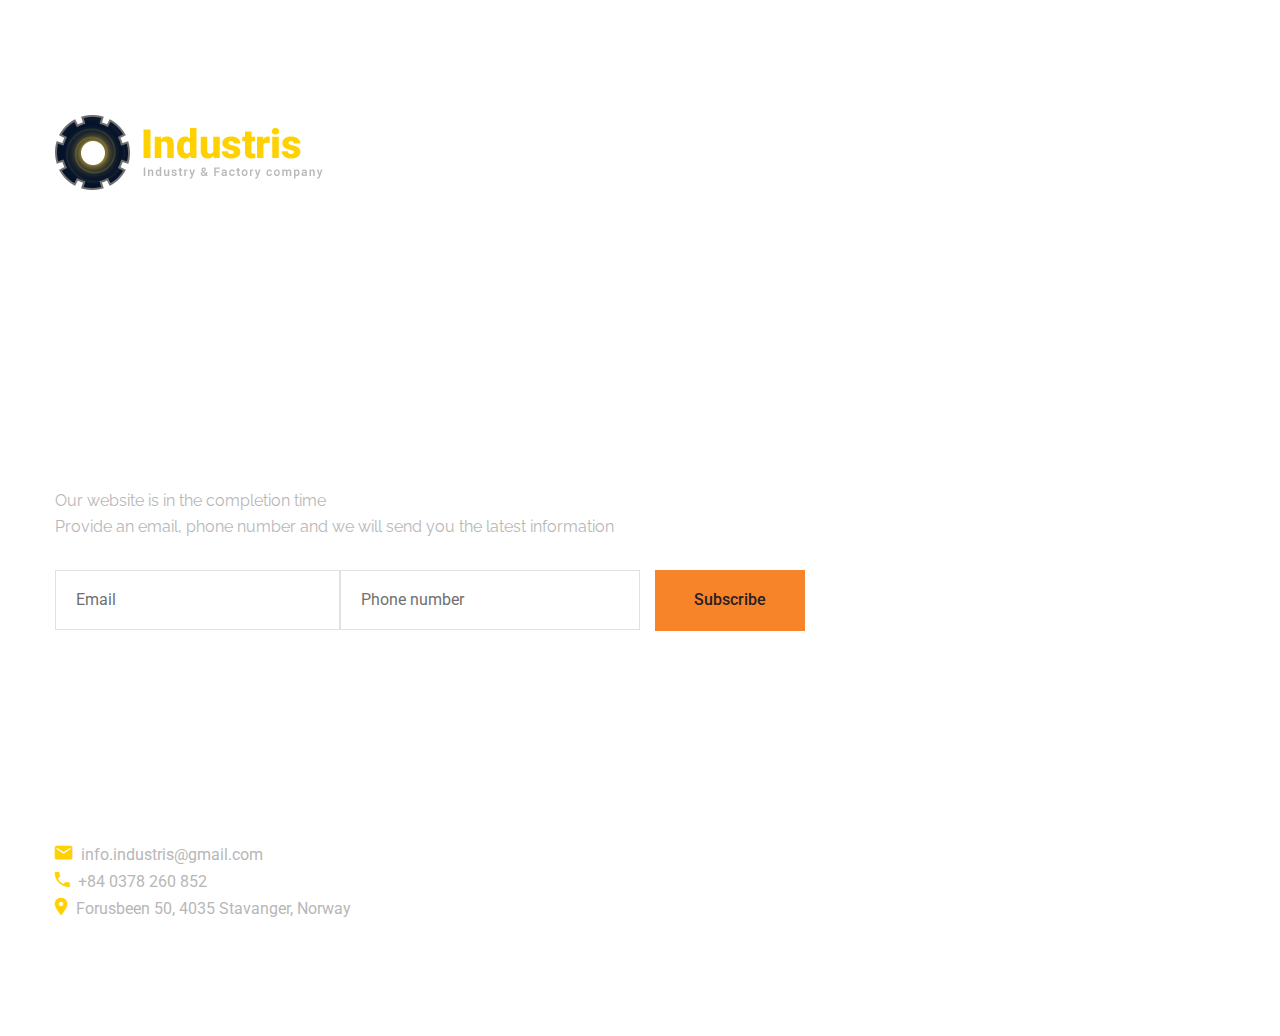
<file: comming-soon.html>
<!DOCTYPE html>
<html lang="en">
<head>
    <meta charset="utf-8">
    <meta http-equiv="X-UA-Compatible" content="IE=edge">
    <meta name="viewport" content="width=device-width, initial-scale=1">
    
    <title>Industris – Coming Soon Page</title>
    <link href="https://fonts.googleapis.com/css?family=Roboto:100,100i,300,300i,400,400i,500,500i,700,700i,900,900i&display=swap" rel="stylesheet"><link href="https://fonts.googleapis.com/css?family=Raleway:100,100i,200,200i,300,300i,400,400i,500,500i,600,600i,700,700i,800,800i,900,900i&display=swap" rel="stylesheet">
    <link rel="stylesheet" id="bootstrap-css" href="css/bootstrap.css" type="text/css" media="all">
    <link rel="stylesheet" id="awesome-font-css" href="css/font-awesome.css" type="text/css" media="all">
    <link rel="stylesheet" id="ionicon-font-css" href="css/ionicon.css" type="text/css" media="all">
    <link rel="stylesheet" id="slick-slider-css" href="css/slick.css" type="text/css" media="all">
    <link rel="stylesheet" id="slick-theme-css" href="css/slick-theme.css" type="text/css" media="all">
    <link rel="stylesheet" id="industris-style-css" href="style.css" type="text/css" media="all">

    <link rel="shortcut icon" href="favicon.png">
</head>

<body>
    <div id="page" class="site">
        <!-- Mobile header start -->

        <div id="content" class="site-content">
            <div class="coming-soon" style="background: url('https://via.placeholder.com/1920x1080.png') no-repeat center center;">
                <div class="container">
                    <div class="row">
                        <div class="col-md-12">
                            <div class="logo-brand">
                                <a href="index.html"><img src="images/logo-footer.png" alt="industris"></a>
                            </div>
                            <div class="coming-soon-content">
                                <h1 class="coming-soon-title text-white">Coming soon</h1>
                                <div class="industris-space-20"></div>
                                <p class="coming-soon-subtitle text-light">Our website is in the completion time <br>Provide an email, phone number and we will send you the latest information</p>
                                <form class="coming-soon-form">
                                    <div class="row">
                                        <div class="col-sm-3 no-padding-sm-right">
                                            <div class="form-group">
                                                <input type="email" name="email" id="email" class="form-control" placeholder="Email" required>
                                            </div>
                                        </div>
                                        <div class="col-sm-3 no-padding-sm-left no-padding-sm-right">
                                            <div class="form-group">
                                                <input type="text" name="phone" id="phone" class="form-control" placeholder="Phone number" required>
                                            </div>
                                        </div>
                                        <div class="col-sm-3">
                                            <button type="submit" class="btn btn-primary">Subscribe</button>
                                        </div>
                                    </div>
                                </form>
                            </div>
                            <div class="coming-soon-info">
                                <li><i class="icon ion-md-mail"></i>info.industris@gmail.com</li>
                                <li><i class="icon ion-md-call"></i>+84 0378 260 852</li>
                                <li><i class="icon ion-md-pin"></i>Forusbeen 50, 4035 Stavanger, Norway</li>
                            </div>
                        </div>
                    </div>
                </div>
            </div>
        </div>
    </div>

    <script src='js/jquery.min.js'></script>
    <script src='js/slick.min.js'></script>
    <script src='js/jquery.sticky.js'></script>
    <script src='js/countto.min.js'></script>
    <script src='js/jquery.magnific-popup.min.js'></script>
    <script src='js/jquery.isotope.min.js'></script>
    <script src='js/scripts.js'></script>
</body>
</html>
</file>
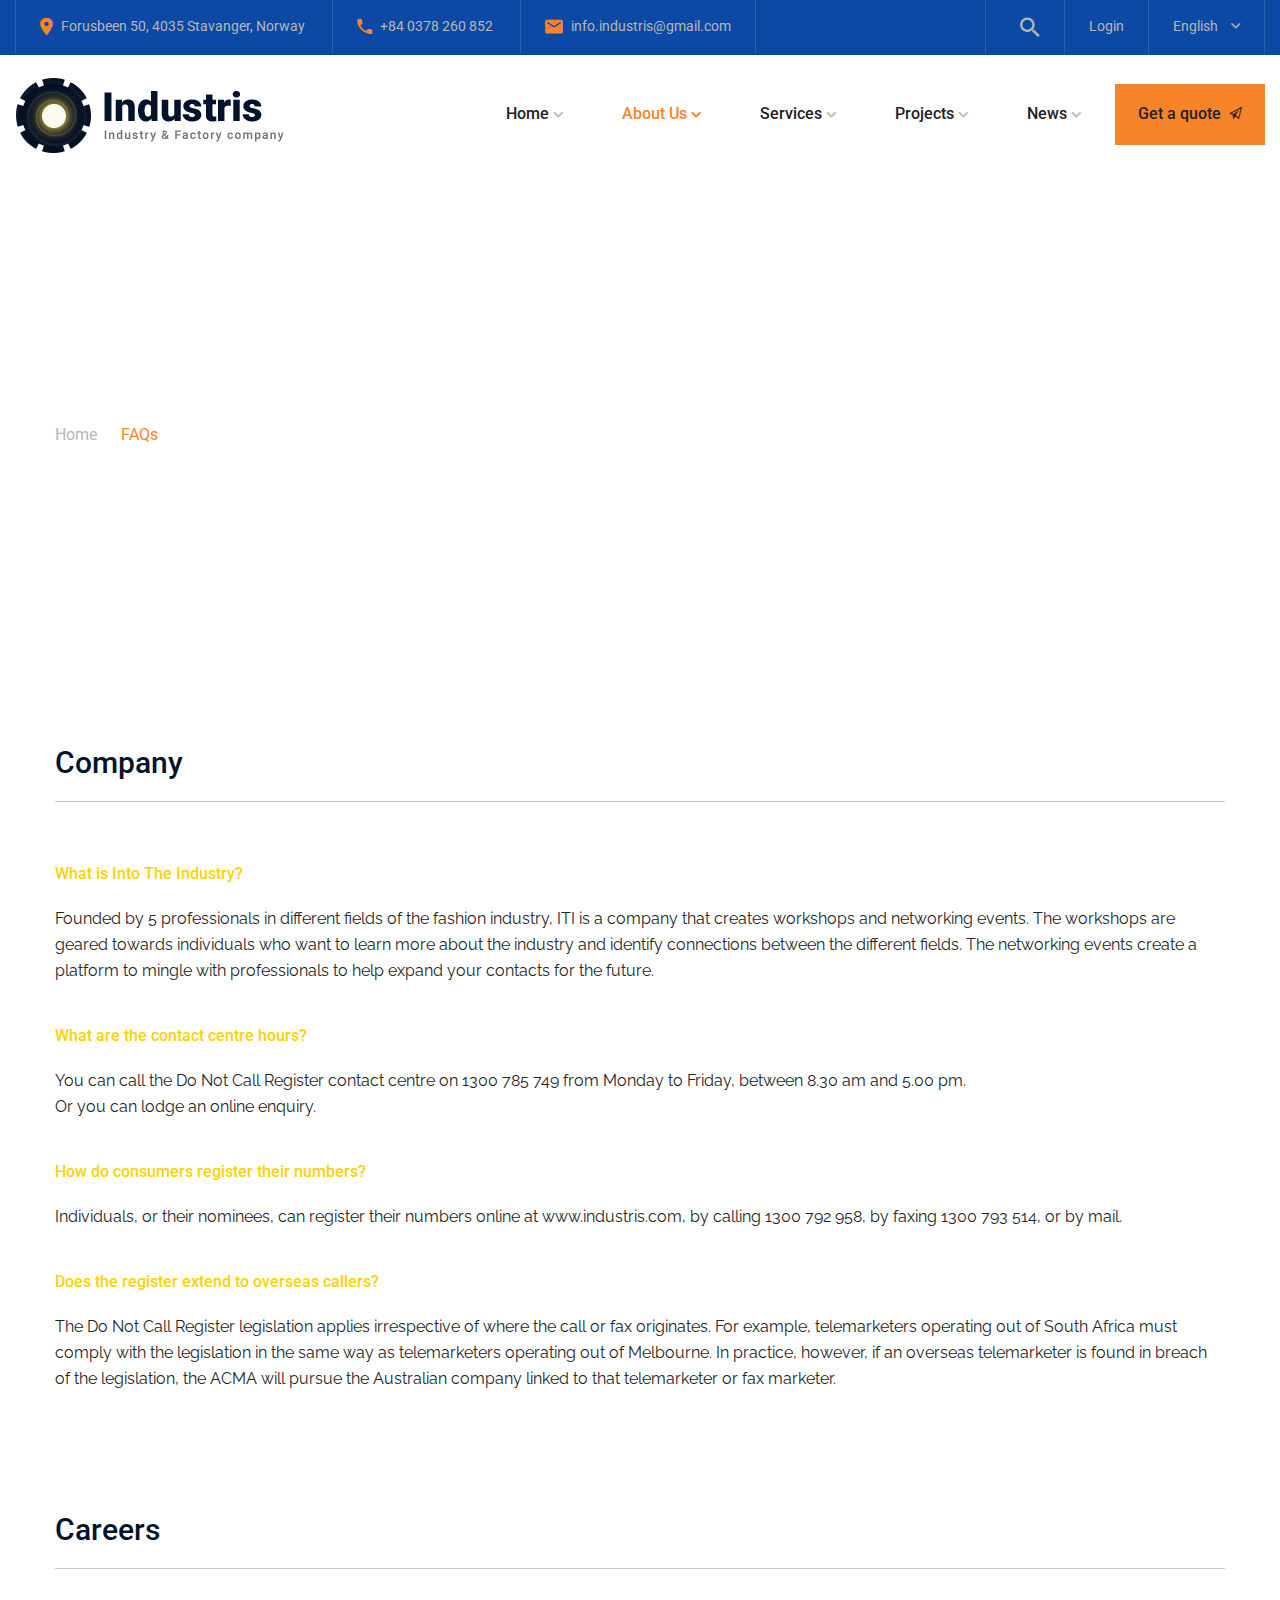
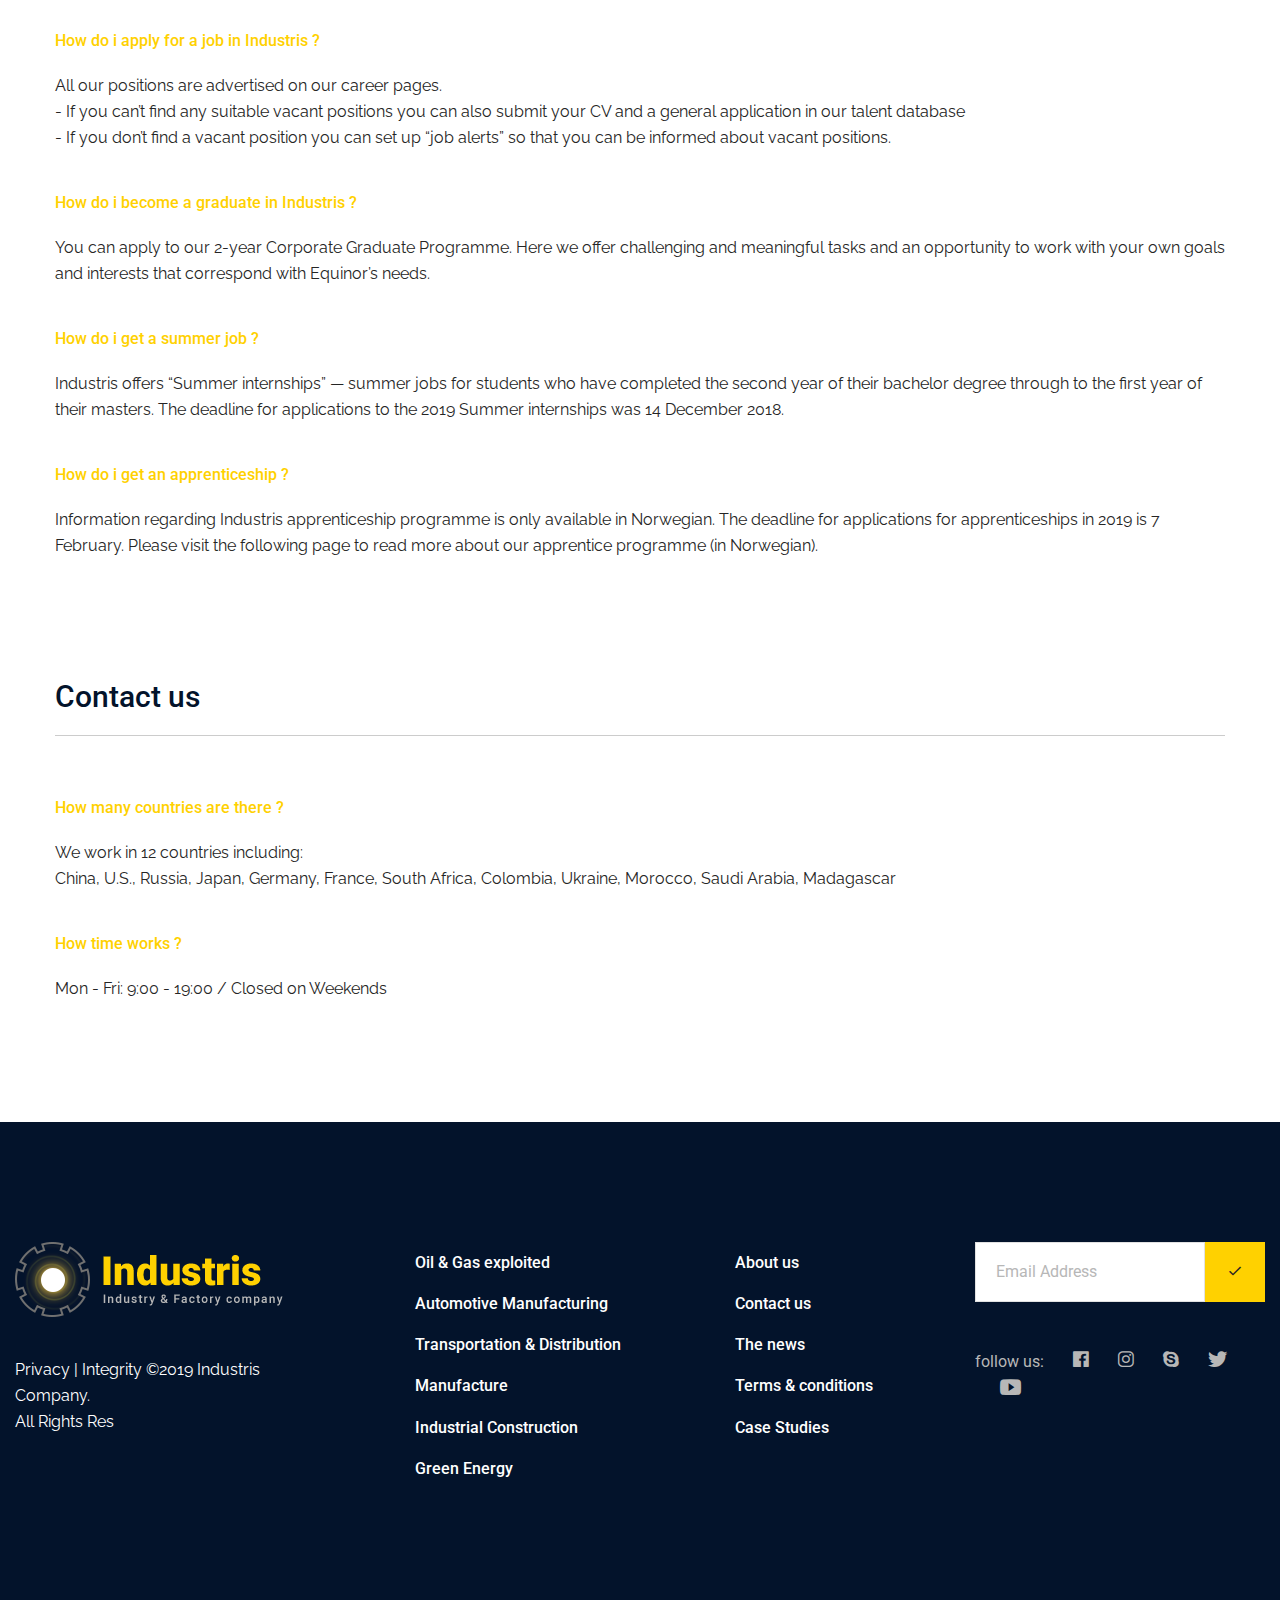
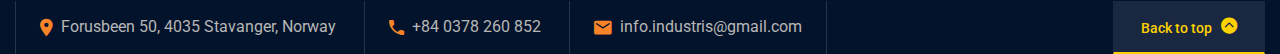
<file: faq.html>
<!DOCTYPE html>
<html lang="en">
<head>
	<meta charset="utf-8">
    <meta http-equiv="X-UA-Compatible" content="IE=edge">
    <meta name="viewport" content="width=device-width, initial-scale=1">
    
	<title>Industris – FAQ's Page</title>
    <link href="https://fonts.googleapis.com/css?family=Roboto:100,100i,300,300i,400,400i,500,500i,700,700i,900,900i&display=swap" rel="stylesheet"><link href="https://fonts.googleapis.com/css?family=Raleway:100,100i,200,200i,300,300i,400,400i,500,500i,600,600i,700,700i,800,800i,900,900i&display=swap" rel="stylesheet">
	<link rel="stylesheet" id="bootstrap-css" href="css/bootstrap.css" type="text/css" media="all">
	<link rel="stylesheet" id="awesome-font-css" href="css/font-awesome.css" type="text/css" media="all">
	<link rel="stylesheet" id="ionicon-font-css" href="css/ionicon.css" type="text/css" media="all">
	<link rel="stylesheet" id="slick-slider-css" href="css/slick.css" type="text/css" media="all">
	<link rel="stylesheet" id="slick-theme-css" href="css/slick-theme.css" type="text/css" media="all">
	<link rel="stylesheet" id="industris-style-css" href="style.css" type="text/css" media="all">

	<link rel="shortcut icon" href="favicon.png">
</head>

<body>
	<div id="page" class="site">
		<div class="collapse searchbar" id="searchbar">
	        <div class="search-area">
	            <div class="container">
	                <div class="row">
	                    <div class="col-xl-12 col-lg-12 col-md-12 col-sm-12 col-12">
	                        <div class="input-group">
	                            <input type="text" class="form-control" placeholder="Search for...">
	                            <span class="input-group-btn">
	            					<button class="btn btn-primary" type="button">Go!</button>
	            				</span> 
	            			</div>
	                        <!-- /input-group -->
	                    </div>
	                    <!-- /.col-lg-6 -->
	                </div>
	            </div>
	        </div>
	    </div>
	    <header id="site-header" class="site-header mobile-header-blue header-style-1">
	        <div id="header_topbar" class="header-topbar md-hidden sm-hidden clearfix">
	            <div class="container-custom">
	                <div class="row">
	                    <div class="col-md-8">
	                        <!-- Info on Topbar -->
	                        <ul class="topbar-left">
	                            <li><i class="icon ion-md-pin"></i>Forusbeen 50, 4035 Stavanger, Norway</li>
	                            <li><i class="icon ion-md-call"></i>+84 0378 260 852</li>
	                            <li><i class="icon ion-md-mail"></i>info.industris@gmail.com</li>
	                        </ul>
	                    </div>
                        <!-- Info on topbar close -->
	                    <div class="col-md-4">
	                    	<ul class="topbar-right pull-right">
		                        <li class="toggle_search topbar-search"><a href="#"><i class="icon ion-md-search"></i></a></li>
		                        <li class="topbar-login"><a href="#"> Login </a></li>
		                        <li class="topbar-languages"><a href="#"> English <i class="icon ion-ios-arrow-down"></i></a></li>
	                        </ul>
	                    </div>
	                </div>
	            </div>
	        </div>
	        <!-- Top bar close -->
	        <div class="main-header md-hidden sm-hidden">
	        	<div class="container-custom">
	        		<div class="row">
	        			<div class="col-md-3">
			        		<div class="logo-brand">
			        			<a href="index.html"><img src="images/logo.png" alt="industris"></a>
			        		</div>
			        	</div>
			        	<div class="col-md-9">
			        		<div class="main-navigation">
			        			<ul id="primary-menu" class="menu">
			        				<li class="menu-item menu-item-has-children"><a href="index.html">Home</a>
			        					<ul class="sub-menu">
			        						<li class="menu-item"><a href="index.html">Home 1</a></li>
			        						<li class="menu-item"><a href="index-2.html">Home 2</a></li>
			        						<li class="menu-item"><a href="index-3.html">Home 3</a></li>
			        						<li class="menu-item"><a href="index-4.html">Home 4</a></li>
			        					</ul>
			        				</li>
			        				<li class="menu-item menu-item-has-children current-menu-ancestor current-menu-parent"><a href="about-us.html">About Us</a>
			        					<ul class="sub-menu">
			        						<li class="menu-item"><a href="about-us.html">About Us</a></li>
			        						<li class="menu-item menu-item-has-children"><a href="events.html">Events</a>
				        						<ul class="">
				        							<li class="menu-item"><a href="events.html">Event</a></li>
				        							<li class="menu-item"><a href="events-detail.html">Event Detail</a></li>
				        						</ul>
				        					</li>
					        				<li class="menu-item menu-item-has-children"><a href="shop.html">Shop</a>
					        					<ul class="sub-menu">
					        						<li class="menu-item"><a href="shop.html">Shop</a></li>
					        						<li class="menu-item"><a href="shop-detail.html">Shop Detail</a></li>
					        						<li class="menu-item"><a href="cart.html">Cart</a></li>
					        						<li class="menu-item"><a href="checkout.html">Checkout</a></li>
					        					</ul>
					        				</li>
			        						<li class="menu-item current-menu-item page_item current_page_item"><a href="faq.html">FAQ's</a></li>
			        						<li class="menu-item"><a href="gallery.html">Gallery</a></li>
			        						<li class="menu-item"><a href="404-page.html">404 Pages</a></li>
			        						<li class="menu-item"><a href="comming-soon.html">Comming Soon</a></li>
			        						<li class="menu-item"><a href="login.html">Login</a></li>
			        						<li class="menu-item"><a href="typography.html">Typography</a></li>
			        						<li class="menu-item"><a href="career.html">Career Page</a></li>
			        						<li class="menu-item"><a href="corporate-governance.html">Corporate Governance</a></li>
			        						<li class="menu-item"><a href="history.html">History</a></li>
			        						<li class="menu-item"><a href="our-team.html">Our Team</a></li>
			        						<li class="menu-item"><a href="partner-clients.html">Partner Clients</a></li>
			        						<li class="menu-item"><a href="contact-us.html">Contact Us</a></li>
			        					</ul>
			        				</li>
			        				<li class="menu-item menu-item-has-children"><a href="services.html">Services</a>
			        					<ul class="sub-menu">
			        						<li class="menu-item"><a href="services.html">Services</a></li>
			        						<li class="menu-item"><a href="services-2.html">Services 2</a></li>
			        						<li class="menu-item"><a href="services-detail.html">Services Detail</a></li>
			        					</ul>
			        				</li>
			        				<li class="menu-item menu-item-has-children"><a href="project.html">Projects</a>
			        					<ul class="sub-menu">
			        						<li class="menu-item"><a href="project.html">Project 1</a></li>
			        						<li class="menu-item"><a href="project-2.html">Project 2</a></li>
			        						<li class="menu-item"><a href="project-detail.html">Project Detail</a></li>
			        					</ul>
			        				</li>
			        				<li class="menu-item menu-item-has-children"><a href="news.html">News</a>
			        					<ul class="sub-menu">
			        						<li class="menu-item"><a href="news.html">News 1</a></li>
			        						<li class="menu-item"><a href="news-2.html">News 2</a></li>
			        						<li class="menu-item"><a href="post.html">News Detail</a></li>
			        					</ul>
			        				</li>
			        			</ul>
		        				<a href="#" class="btn btn-primary">Get a quote<i class="icon ion-md-paper-plane"></i></a>
			        		</div>
			        	</div>
		        	</div>
	        	</div>
	        </div>
	        <!-- Main header start -->
	        
	        <!-- Mobile header start -->
	        <div class="mobile-header">
	        	<div class="container-custom">
	        		<div class="row">
	        			<div class="col-xs-6">
			        		<div class="logo-brand-mobile">
			        			<a href="index.html"><img src="images/logo.png" alt="industris"></a>
			        		</div>
			        	</div>
	        			<div class="col-xs-6">
			        		<div id="mmenu_toggle">
			                    <button></button>
			                </div>
			        	</div>
			        	<div class="col-xs-12">
			        		<div class="mobile-nav">
			        			<ul id="primary-menu-mobile" class="mobile-menu">
			        				<li class="menu-item menu-item-has-children"><a href="index.html">Home</a>
			        					<ul class="sub-menu">
			        						<li class="menu-item"><a href="index.html">Home 1</a></li>
			        						<li class="menu-item"><a href="index-2.html">Home 2</a></li>
			        						<li class="menu-item"><a href="index-3.html">Home 3</a></li>
			        						<li class="menu-item"><a href="index-4.html">Home 4</a></li>
			        					</ul>
			        				</li>
			        				<li class="menu-item menu-item-has-children current-menu-ancestor current-menu-parent"><a href="about-us.html">About Us</a>
			        					<ul class="sub-menu">
			        						<li class="menu-item"><a href="about-us.html">About Us</a></li>
			        						<li class="menu-item menu-item-has-children"><a href="events.html">Events</a>
				        						<ul class="">
				        							<li class="menu-item"><a href="events.html">Event</a></li>
				        							<li class="menu-item"><a href="events-detail.html">Event Detail</a></li>
				        						</ul>
				        					</li>
					        				<li class="menu-item menu-item-has-children"><a href="shop.html">Shop</a>
					        					<ul class="sub-menu">
					        						<li class="menu-item"><a href="shop.html">Shop</a></li>
					        						<li class="menu-item"><a href="shop-detail.html">Shop Detail</a></li>
					        						<li class="menu-item"><a href="cart.html">Cart</a></li>
					        						<li class="menu-item"><a href="checkout.html">Checkout</a></li>
					        					</ul>
					        				</li>
			        						<li class="menu-item current-menu-item current_page_item"><a href="faq.html">FAQ's</a></li>
			        						<li class="menu-item"><a href="gallery.html">Gallery</a></li>
			        						<li class="menu-item"><a href="404-page.html">404 Pages</a></li>
			        						<li class="menu-item"><a href="comming-soon.html">Comming Soon</a></li>
			        						<li class="menu-item"><a href="login.html">Login</a></li>
			        						<li class="menu-item"><a href="typography.html">Typography</a></li>
			        						<li class="menu-item"><a href="career.html">Career Page</a></li>
			        						<li class="menu-item"><a href="corporate-governance.html">Corporate Governance</a></li>
			        						<li class="menu-item"><a href="history.html">History</a></li>
			        						<li class="menu-item"><a href="our-team.html">Our Team</a></li>
			        						<li class="menu-item"><a href="partner-clients.html">Partner Clients</a></li>
			        						<li class="menu-item"><a href="contact-us.html">Contact Us</a></li>
			        					</ul>
			        				</li>
			        				<li class="menu-item menu-item-has-children"><a href="services.html">Services</a>
			        					<ul class="sub-menu">
			        						<li class="menu-item"><a href="services.html">Services</a></li>
			        						<li class="menu-item"><a href="services-2.html">Services 2</a></li>
			        						<li class="menu-item"><a href="services-detail.html">Services Detail</a></li>
			        					</ul>
			        				</li>
			        				<li class="menu-item menu-item-has-children"><a href="project.html">Projects</a>
			        					<ul class="sub-menu">
			        						<li class="menu-item"><a href="project.html">Project 1</a></li>
			        						<li class="menu-item"><a href="project-2.html">Project 2</a></li>
			        						<li class="menu-item"><a href="project-detail.html">Project Detail</a></li>
			        					</ul>
			        				</li>
			        				<li class="menu-item menu-item-has-children"><a href="news.html">News</a>
			        					<ul class="sub-menu">
			        						<li class="menu-item"><a href="news.html">News 1</a></li>
			        						<li class="menu-item"><a href="news-2.html">News 2</a></li>
			        						<li class="menu-item"><a href="post.html">News Detail</a></li>
			        					</ul>
			        				</li>
			        			</ul>
		        				<a href="#" class="btn btn-primary">Get a quote<i class="icon ion-md-paper-plane"></i></a>
			        		</div>
			        	</div>
		        	</div>
	        	</div>
	        </div>
	    </header>
        <!-- Mobile header start -->

		<div id="content" class="site-content">
			<div class="page-header" style="background: url('https://via.placeholder.com/1920x450.png') no-repeat center center;">
			    <div class="container">
			        <div class="breadc-box no-line">
			            <div class="row">
			                <div class="col-md-12">
			                    <h2 class="page-title">Frequently asked questions</h2>
			                    <ul id="breadcrumbs" class="breadcrumbs none-style">
			                        <li><a href="index.html">Home</a></li>
			                        <li class="active">FAQs</li>
			                    </ul>
			                </div>
			            </div>
			        </div>
			    </div>
			</div>
			
			<section>
				<div class="container">
					<div class="row">
						<div class="col-md-12">
							<h3>Company</h3>
							<hr>
							<div class="industris-space"></div>
							<h4 class="text-primary">What is Into The Industry?</h4>
							<p>Founded by 5 professionals in different fields of the fashion industry, ITI is a company that creates workshops and networking events. The workshops are geared towards individuals who want to learn more about the industry and identify connections between the different fields. The networking events create a platform to mingle with professionals to help expand your contacts for the future.</p>
							<div class="industris-space-20"></div>
							<h4 class="text-primary">What are the contact centre hours?</h4>
							<p>You can call the Do Not Call Register contact centre on 1300 785 749 from Monday to Friday, between 8.30 am and 5.00 pm.
							<br>Or you can lodge an online enquiry.</p>
							<div class="industris-space-20"></div>
							<h4 class="text-primary">How do consumers register their numbers?</h4>
							<p>Individuals, or their nominees, can register their numbers online at www.industris.com, by calling 1300 792 958, by faxing 1300 793 514, or by mail.</p>
							<div class="industris-space-20"></div>
							<h4 class="text-primary">Does the register extend to overseas callers? </h4>
							<p>The Do Not Call Register legislation applies irrespective of where the call or fax originates. For example, telemarketers operating out of South Africa must comply with the legislation in the same way as telemarketers operating out of Melbourne. In practice, however, if an overseas telemarketer is found in breach of the legislation, the ACMA will pursue the Australian company linked to that telemarketer or fax marketer.</p>
						</div>
					</div>
			    </div>
			</section>

			<section class="no-padding-top">
				<div class="container">
					<div class="row">
						<div class="col-md-12">
							<h3>Careers</h3>
							<hr>
							<div class="industris-space"></div>
							<h4 class="text-primary">How do i apply for a job in Industris ?</h4>
							<p>All our positions are advertised on our career pages.
							<br>- If you can’t find any suitable vacant positions you can also submit your CV and a general application in our talent database
							<br>- If you don’t find a vacant position you can set up “job alerts” so that you can be informed about vacant positions.</p>
							<div class="industris-space-20"></div>
							<h4 class="text-primary">How do i become a graduate in Industris ? </h4>
							<p>You can apply to our 2-year Corporate Graduate Programme. Here we offer challenging and meaningful tasks and an opportunity to work with your own goals and interests that correspond with Equinor’s needs.</p>
							<div class="industris-space-20"></div>
							<h4 class="text-primary">How do i get a summer job ? </h4>
							<p>Industris offers “Summer internships” — summer jobs for students who have completed the second year of their bachelor degree through to the first year of their masters. The deadline for applications to the 2019 Summer internships was 14 December 2018. </p>
							<div class="industris-space-20"></div>
							<h4 class="text-primary">How do i get an apprenticeship ? </h4>
							<p>Information regarding Industris apprenticeship programme is only available in Norwegian. The deadline for applications for apprenticeships in 2019 is 7 February. Please visit the following page to read more about our apprentice programme (in Norwegian).</p>
						</div>
					</div>
			    </div>
			</section>

			<section class="no-padding-top">
				<div class="container">
					<div class="row">
						<div class="col-md-12">
							<h3>Contact us</h3>
							<hr>
							<div class="industris-space"></div>
							<h4 class="text-primary">How many countries are there ?</h4>
							<p>We work in 12 countries including: 
							<br>China, U.S., Russia, Japan, Germany, France, South Africa, Colombia, Ukraine, Morocco, Saudi Arabia, Madagascar</p>
							<div class="industris-space-20"></div>
							<h4 class="text-primary">How time works ?</h4>
							<p>Mon - Fri: 9:00 - 19:00 / Closed on Weekends</p>
						</div>
					</div>
			    </div>
			</section>
		</div>
	    

	    <footer id="site-footer" class="site-footer bg-footer">
	        <div class="main-footer">
	            <div class="container-custom">
	                <div class="row">

	                    <div class="col-md-3 col-sm-6">
	                    	<div class="widget-footer">
		                        <div id="media_image-1" class="widget widget_media_image">
		                            <a href="index.html"><img src="images/logo-footer.png" alt=""></a>
		                        </div>
		                        <div id="custom_html-1" class="widget_text widget widget_custom_html">
		                            <div class="textwidget custom-html-widget">
		                                <p>Privacy | Integrity ©2019 Industris Company. <br>All Rights Res</p>
		                            </div>
		                        </div>
		                    </div>
	                    </div>
	                    <!-- end col-lg-3 -->

	                    <div class="col-md-3 col-sm-6">
	                    	<div class="widget-footer">
		                        <div id="custom_html-2" class="widget_text widget widget_custom_html padding-left">
		                            <div class="textwidget custom-html-widget">
		                                <ul>
		                                    <li><a href="service-detail.html">Oil & Gas exploited</a></li>
		                                    <li><a href="service-detail.html">Automotive Manufacturing</a></li>
		                                    <li><a href="service-detail.html">Transportation & Distribution</a></li>
		                                    <li><a href="service-detail.html">Manufacture</a></li>
		                                    <li><a href="service-detail.html">Industrial Construction</a></li>
		                                    <li><a href="service-detail.html">Green Energy</a></li>
		                                </ul>
		                            </div>
		                        </div>
	                        </div>
	                    </div>
	                    <!-- end col-lg-3 -->

	                    <div class="col-md-3 col-sm-6">
	                    	<div class="widget-footer">
		                        <div id="custom_html-3" class="widget_text widge widget-footer widget_custom_html padding-left">
		                            <div class="textwidget custom-html-widget">
		                                <ul>
		                                    <li><a href="index.html">About us</a></li>
		                                    <li><a href="about.html">Contact us</a></li>
		                                    <li><a href="services.html">The news</a></li>
		                                    <li><a href="services.html">Terms & conditions</a></li>
		                                    <li><a href="blog.html">Case Studies</a></li>
		                                </ul>
		                            </div>
		                        </div>
		                    </div>
	                    </div>
	                    <!-- end col-lg-3 -->

	                    <div class="col-md-3 col-sm-6">
	                    	<div class="widget-footer">
		                        <div id="mc4wp_form_widget-1" class="widget widget_mc4wp_form_widget">
		                            <!-- Mailchimp for WordPress v4.5.2 - https://wordpress.org/plugins/mailchimp-for-wp/ -->
		                            <form id="mc4wp-form-1" class="mc4wp-form mc4wp-form-1696" method="post" data-id="1696" data-name="Industris Subscribe">
	                                    <div class="input-group">
	                                        <input type="email" name="EMAIL" class="form-control" placeholder="Email Address" required="">
	                                        <span class="input-group-btn">
	                                        	<button type="submit" class="btn btn-subcribe"><i class="icon ion-md-checkmark"></i></button>
	                                        </span>
	                                    </div>
		                                <input type="hidden" name="_mc4wp_timestamp" value="1560227031">
		                                <input type="hidden" name="_mc4wp_form_id" value="1696">
		                                <input type="hidden" name="_mc4wp_form_element_id" value="mc4wp-form-1">
		                                <div class="mc4wp-response"></div>
		                            </form>
		                        </div>
	                            <!-- / Mailchimp for WordPress Plugin -->

	                            <div class="footer-social ot-socials bg-white">
	                            	follow us:
	                                <a target="_blank" href="#" rel="noopener noreferrer"><i class="icon ion-logo-facebook"></i></a>
	                                <a target="_blank" href="#" rel="noopener noreferrer"><i class="icon ion-logo-instagram"></i></a>
	                                <a target="_blank" href="#" rel="noopener noreferrer"><i class="icon ion-logo-skype"></i></a>
	                                <a target="_blank" href="#" rel="noopener noreferrer"><i class="icon ion-logo-twitter"></i></a>
	                                <a target="_blank" href="#" rel="noopener noreferrer"><i class="icon ion-logo-youtube"></i></a>
	                            </div>
	                        </div>
	                    </div>
	                    <!-- end col-lg-3 -->

	                </div>
	            </div>
	        </div>
	        <!-- .main-footer -->
	        <div class="footer-bottom">
	            <div class="container-custom">
	            	<div class="row">
	            		<div class="col-md-12">
		                    <ul class="topbar-left">
		                        <li><i class="icon ion-md-pin"></i>Forusbeen 50, 4035 Stavanger, Norway</li>
		                        <li><i class="icon ion-md-call"></i>+84 0378 260 852</li>
		                        <li><i class="icon ion-md-mail"></i>info.industris@gmail.com</li>
		                    </ul>
			        		<a id="back-to-top" href="#" class="btn btn-back-to-top show pull-right">Back to top<i class="icon ion-ios-arrow-dropup-circle"></i></a>
			        	</div>
			        </div>
	            </div>
	        </div>
	        <!-- .copyright-footer -->
	    </footer>
	</div>

	<script src='js/jquery.min.js'></script>
	<script src='js/slick.min.js'></script>
	<script src='js/jquery.sticky.js'></script>
	<script src='js/countto.min.js'></script>
	<script src='js/jquery.magnific-popup.min.js'></script>
	<script src='js/jquery.isotope.min.js'></script>
	<script src='js/scripts.js'></script>
</body>
</html>
</file>
<file: documentation/css/documenter_style.css>
/*!
 * Documenter 1.6
 * http://rxa.li/documenter
 *
 * Copyright 2011, Xaver Birsak
 * http://revaxarts.com
 *
 */
html,body,div,span,applet,object,iframe,h1,h2,h3,h4,h5,h6,p,blockquote,pre,a,abbr,acronym,address,big,cite,code,del,dfn,em,font,img,ins,kbd,q,s,samp,small,strike,strong,sub,sup,tt,var,dl,dt,dd,ol,ul,li,fieldset,form,label,legend,table,caption,tbody,tfoot,thead,tr,th,td{
	margin:0;
	padding:0;
	border:0;
	outline:0;
	font-weight:inherit;
	font-style:inherit;
	font-size:100%;
	font-family:inherit;
	vertical-align:baseline;
}
html { 
	font-size:101%;
	font-family:Arial,verdana,arial,sans-serif;
	font-size:12px;
	-webkit-text-size-adjust:none;
	color:#6F6F6F;
	background-color:#efefef;
}
body{
	min-height:100%;
	height:auto;
	width:100%;
}
footer, header, section {
	display:block;
}
a{ color:#6F6F6F; text-decoration:none; cursor:pointer; }
a:hover { text-decoration:underline }
p, ul, ol{
	margin:18px 0;
	line-height:1.5em;
}
li{
	list-style:none;
}
li.placeholder{
	height:70px;
	width:100%;
	font-size:16px;
}
hr { 
	display:block;
	height:0px;
	line-height:0px;
	border:0;
	border-top:1px solid #ddd;
	border-bottom:1px solid #aaa;
	margin:16px 0;
	padding:0;
}
hr.notop{
	margin-top:0;
}
strong{
	font-weight:700;
}
#documenter_content{
	position:absolute;
	right:18px;
	left:218px;
	padding-left:10px;
	padding-bottom:800px;
	min-height:100%;
	height:auto;
	z-index:1;
}
#documenter_sidebar{
	-moz-box-shadow:0 0 6px rgba(3,3,3,0.6);
	-webkit-box-shadow:0 0 6px rgba(3,3,3,0.6);
	box-shadow:0 0 6px rgba(3,3,3,0.6);
	position:fixed;
	left:0;
	width:200px;
	height:100%;
	min-height:100%;
	z-index:100;
}
#documenter_sidebar a{
	position:relative;
	z-index:100;
}
img{
	border:0;
}
#documenter_copyright{
	position:absolute;
	bottom:10px;
	font-size:10px;
	right:15px;
	width:200px;
	text-align:right;
	z-index:1
}
noscript{
	display:block;
	position:absolute;
	top:238px;
	margin:0 auto;
	width:800px;
	bottom:0;
	z-index:20;
}
noscript p{
	width:800px;
	font-size:20px;
	padding-top:20px;
	margin:0 auto;
	color:#4D4D4D;
}
.small{
	font-size:10px;
	letter-spacing:0;
}

/*----------------------------------------------------------------------*/
/* Sidebar
/*----------------------------------------------------------------------*/

#documenter_sidebar #documenter_logo{
	display:block;
	height:20%;
	max-height:200px;
	min-height:70px;
	width:200px;
	background-position:center center;
	background-repeat:no-repeat;
}
#documenter_sidebar ol{
	font-size:12px;
	font-weight:700;
	min-height:150px;
	height:75%;
	overflow:auto;
}

#documenter_sidebar ol li{
	text-align:right;
	padding:0;
}
#documenter_sidebar ol a{
	display:block;
	border-top:1px solid #ddd;
	border-bottom:1px solid #aaa;
	padding:6px 15px 7px 0;
	text-align:right;
}
#documenter_sidebar ol a:hover,#documenter_sidebar ol a.current{
	-webkit-text-shadow:none;
	-moz-text-shadow:none;
	text-shadow:none;
	text-decoration:none;
}
#documenter_sidebar ol li ol{
	border-top:0;
	font-size:10px;
	min-height:10px;
	height:auto;
	overflow:auto;
	margin:0;
	display:none;
}
#documenter_sidebar ol li ol li a{
	display:block;
	padding:4px 15px 5px 0;
	text-align:right;
}

/*----------------------------------------------------------------------*/
/* Content
/*----------------------------------------------------------------------*/

#documenter_cover{
	height:800px;
	padding-top:200px !important;
}
#documenter_cover li{
	list-style:none !important;
	margin-left:0 !important;
}
#documenter_cover p{
	width:500px;
}
#documenter_content section{
	padding-top:70px;
}
#documenter_content h1{
	font-size:30px;
	font-weight:700;
}
#documenter_content h2{
	font-size:20px;
	margin-bottom:18px;
	font-weight:100;
}
#documenter_content h3{
	font-size:26px;
	margin:18px 0 0;
	font-weight:100;
}
#documenter_content h4{
	font-size:20px;
	margin:18px 0;
	font-weight:100;
}
#documenter_content h5{
	font-size:16px;
	margin:18px 0;
	font-weight:100;
}
#documenter_content h6{
	font-size:14px;
	margin:18px 0;
	font-weight:100;
}
#documenter_content p{
	margin:18px 0;
}
#documenter_content ol li{
	list-style:decimal;
	margin-left:56px !important;
}
#documenter_content ul li{
	list-style:square;
	margin-left:36px;
}
#documenter_content dl dt{
	padding-top:12px;
	font-weight:700;
	font-size:14px;
}
#documenter_content dl dd{
	padding-top:3px;
	margin-left:18px;
}
#documenter_content table{
	border-collapse:collapse;
}
#documenter_content table th{
	font-weight:700;
}
#documenter_content table th, #documenter_content table td{
	padding:3px;
	text-align:left;
}
#documenter_content code, #documenter_content pre{
	font-family:"Courier New", Courier, monospace;
	font-size:12px;
}
#documenter_content .warning{
	padding:10px 10px 10px 30px;
	border:1px solid #D5D458;
	background-color:#F0FEB1;
	background-image:url(img/warning.png);
	background-repeat:no-repeat;
	background-position: 8px 11px;
}
#documenter_content .info{
	padding:10px 10px 10px 30px;
	border:1px solid #6AB3FF;
	background-color:#A3D0FF;
	background-image:url(img/info.png);
	background-repeat:no-repeat;
	background-position: 8px 11px;
}


code {
    background-color: #F7F7F9;
    border: 1px solid #E1E1E8;
	border-radius:3px;
    color: #DD1144;
    padding: 2px 4px;
    white-space: nowrap;
}

/*----------------------------------------------------------------------*/
/* Print Styles
/*----------------------------------------------------------------------*/

@media print {
	 * { background: transparent !important; color: black !important; text-shadow: none !important; filter:none !important;
	-ms-filter: none !important; } /* Black prints faster: sanbeiji.com/archives/953 */
	a, a:visited { color: #444 !important; text-decoration: underline; }
	a[href]:after { content: " (" attr(href) ")"; }
	abbr[title]:after { content: " (" attr(title) ")"; }
	.ir a:after, a[href^="javascript:"]:after, a[href^="#"]:after { content: ""; }  /* Don't show links for images, or javascript/internal links */
	pre, blockquote { border: 1px solid #999; page-break-inside: avoid; }
	thead { display: table-header-group; } /* css-discuss.incutio.com/wiki/Printing_Tables */
	tr, img { page-break-inside: avoid; }
	@page { margin: 0.5cm; }
	p, h2, h3 { orphans: 3; widows: 3; }
	h2, h3{ page-break-after: avoid; }
	hr { border-top:1px solid #000 !important;border-bottom:0 !important; }
	
	#documenter_sidebar{
		-moz-box-shadow:none;
		-webkit-box-shadow:none;
		box-shadow:none;
		position:absolute;
		left:10px;
		top:0;
		width:100%;
		margin-top:500px;
	}
	#documenter_sidebar ol:before { content: "Table of Contents"; }
	
	#documenter_sidebar ol{
		border:0 !important;
	}
	#documenter_sidebar ol li{
		border:0 !important;
		text-align:left;
	}
	#documenter_sidebar ol li a{
		border:0 !important;
		text-align:left;
		padding:4px;
	}
	#documenter_sidebar ol li a:hover{
		border:0 !important;
	}
	#documenter_sidebar #documenter_logo{
		display:none;
	}
	#documenter_sidebar #documenter_copyright{
		display:none;
	}
	#documenter_content{
		left:10px;
	}
	#documenter_cover{
		margin-bottom:300px;
	}
	#documenter_content .warning{
		background-image:url(img/warning.png) !important;
		background-repeat:no-repeat !important;
		background-position: 8px 11px !important;
	}
	#documenter_content .info{
		background-image:url(img/info.png) !important;
		background-repeat:no-repeat !important;
		background-position: 8px 11px !important;
	}
	#documenter_content pre{
		background-image:url(img/pre_bg.png) !important;
		line-height:19px;
	}
}
</file>
<file: documentation/css/prettify.css>
.com { color: #93a1a1; }
.lit { color: #195f91; }
.pun, .opn, .clo { color: #93a1a1; }
.fun { color: #dc322f; }
.str, .atv { color: #D14; }
.kwd, .prettyprint .tag { color: #1e347b; }
.typ, .atn, .dec, .var { color: teal; }
.pln { color: #48484c; }

.prettyprint {
  padding: 8px;
  background-color: #f7f7f9;
  border: 1px solid #e1e1e8;
}
.prettyprint.linenums {
  -webkit-box-shadow: inset 40px 0 0 #fbfbfc, inset 41px 0 0 #ececf0;
     -moz-box-shadow: inset 40px 0 0 #fbfbfc, inset 41px 0 0 #ececf0;
          box-shadow: inset 40px 0 0 #fbfbfc, inset 41px 0 0 #ececf0;
}

/* Specify class=linenums on a pre to get line numbering */
ol.linenums {
  margin: 0 0 0 33px; /* IE indents via margin-left */
}
ol.linenums li {
  padding-left: 12px;
  color: #bebec5;
  line-height: 20px;
  text-shadow: 0 1px 0 #fff;
}
</file>
<file: style.css>
@charset "UTF-8";
/*------------------------------------------------------------------
[Table of contents]

1. Top bar / .topbar
2. Header / header
3. Navigation / .navi-level-1 
4. Blog / .lastest-blog-container
5. Sidebar / .main-sidebar
6. Sub Header / .sub-header
7. Footer / footer
-------------------------------------------------------------------*/
/* Colors
----------------------------------------------------------*/
/* Typography
----------------------------------------------------------*/
/* Transition
----------------------------------------------------------*/
/* LESS / Social Media Brand Colors */
/* Reset
----------------------------------------------------------*/


html {
  line-height: 1.15;
  /* 1 */
  -webkit-text-size-adjust: 100%;
  /* 2 */
  overflow-x: hidden;
}

/* Sections
	 ========================================================================== */
/**
 * Remove the margin in all browsers.
 */
body {
  margin: 0;
  overflow-x: hidden;
}

/**
 * Correct the font size and margin on `h1` elements within `section` and
 * `article` contexts in Chrome, Firefox, and Safari.
 */
h1 {
  font-size: 2em;
  margin: 0.67em 0;
}

/* Grouping content
	 ========================================================================== */
/**
 * 1. Add the correct box sizing in Firefox.
 * 2. Show the overflow in Edge and IE.
 */
hr {
  box-sizing: content-box;
  /* 1 */
  height: 0;
  /* 1 */
  overflow: visible;
  /* 2 */
}

/**
 * 1. Correct the inheritance and scaling of font size in all browsers.
 * 2. Correct the odd `em` font sizing in all browsers.
 */
pre {
  font-family: monospace, monospace;
  /* 1 */
  font-size: 1em;
  /* 2 */
}

/* Text-level semantics
	 ========================================================================== */
/**
 * Remove the gray background on active links in IE 10.
 */
a {
  background-color: transparent;
}

/**
 * 1. Remove the bottom border in Chrome 57-
 * 2. Add the correct text decoration in Chrome, Edge, IE, Opera, and Safari.
 */
abbr[title] {
  border-bottom: none;
  /* 1 */
  text-decoration: underline;
  /* 2 */
  text-decoration: underline dotted;
  /* 2 */
}

/**
 * Add the correct font weight in Chrome, Edge, and Safari.
 */
b,
strong {
  font-weight: bold;
}

/**
 * 1. Correct the inheritance and scaling of font size in all browsers.
 * 2. Correct the odd `em` font sizing in all browsers.
 */
code,
kbd,
samp {
  font-family: monospace, monospace;
  /* 1 */
  font-size: 1em;
  /* 2 */
}

/**
 * Add the correct font size in all browsers.
 */
small {
  font-size: 80%;
}

/**
 * Prevent `sub` and `sup` elements from affecting the line height in
 * all browsers.
 */
sub,
sup {
  font-size: 75%;
  line-height: 0;
  position: relative;
  vertical-align: baseline;
}

sub {
  bottom: -0.25em;
}

sup {
  top: -0.5em;
}

/* Embedded content
	 ========================================================================== */
/**
 * Remove the border on images inside links in IE 10.
 */
img {
  border-style: none;
}

/* Forms
	 ========================================================================== */
/**
 * 1. Change the font styles in all browsers.
 * 2. Remove the margin in Firefox and Safari.
 */
button,
input,
optgroup,
select,
textarea {
  font-family: inherit;
  /* 1 */
  font-size: 100%;
  /* 1 */
  line-height: 1.15;
  /* 1 */
  margin: 0;
  /* 2 */
}

/**
 * Show the overflow in IE.
 * 1. Show the overflow in Edge.
 */
button,
input {
  /* 1 */
  overflow: visible;
}

/**
 * Remove the inheritance of text transform in Edge, Firefox, and IE.
 * 1. Remove the inheritance of text transform in Firefox.
 */
button,
select {
  /* 1 */
  text-transform: none;
}

/**
 * Correct the inability to style clickable types in iOS and Safari.
 */
button,
[type=button],
[type=reset],
[type=submit] {
  -webkit-appearance: button;
}

/**
 * Remove the inner border and padding in Firefox.
 */
button::-moz-focus-inner,
[type=button]::-moz-focus-inner,
[type=reset]::-moz-focus-inner,
[type=submit]::-moz-focus-inner {
  border-style: none;
  padding: 0;
}

/**
 * Restore the focus styles unset by the previous rule.
 */
button:-moz-focusring,
[type=button]:-moz-focusring,
[type=reset]:-moz-focusring,
[type=submit]:-moz-focusring {
  outline: 1px dotted ButtonText;
}

/**
 * Correct the padding in Firefox.
 */
fieldset {
  padding: 0.35em 0.75em 0.625em;
}

/**
 * 1. Correct the text wrapping in Edge and IE.
 * 2. Correct the color inheritance from `fieldset` elements in IE.
 * 3. Remove the padding so developers are not caught out when they zero out
 *		`fieldset` elements in all browsers.
 */
legend {
  box-sizing: border-box;
  /* 1 */
  color: inherit;
  /* 2 */
  display: table;
  /* 1 */
  max-width: 100%;
  /* 1 */
  padding: 0;
  /* 3 */
  white-space: normal;
  /* 1 */
}

/**
 * Add the correct vertical alignment in Chrome, Firefox, and Opera.
 */
progress {
  vertical-align: baseline;
}

/**
 * Remove the default vertical scrollbar in IE 10+.
 */
textarea {
  overflow: auto;
}

/**
 * 1. Add the correct box sizing in IE 10.
 * 2. Remove the padding in IE 10.
 */
[type=checkbox],
[type=radio] {
  box-sizing: border-box;
  /* 1 */
  padding: 0;
  /* 2 */
}

/**
 * Correct the cursor style of increment and decrement buttons in Chrome.
 */
[type=number]::-webkit-inner-spin-button,
[type=number]::-webkit-outer-spin-button {
  height: auto;
}

/**
 * 1. Correct the odd appearance in Chrome and Safari.
 * 2. Correct the outline style in Safari.
 */
[type=search] {
  -webkit-appearance: textfield;
  /* 1 */
  outline-offset: -2px;
  /* 2 */
}

/**
 * Remove the inner padding in Chrome and Safari on macOS.
 */
[type=search]::-webkit-search-decoration {
  -webkit-appearance: none;
}

/**
 * 1. Correct the inability to style clickable types in iOS and Safari.
 * 2. Change font properties to `inherit` in Safari.
 */
::-webkit-file-upload-button {
  -webkit-appearance: button;
  /* 1 */
  font: inherit;
  /* 2 */
}

/* Interactive
	 ========================================================================== */
/*
 * Add the correct display in Edge, IE 10+, and Firefox.
 */
details {
  display: block;
}

/*
 * Add the correct display in all browsers.
 */
summary {
  display: list-item;
}

/* Misc
	 ========================================================================== */
/**
 * Add the correct display in IE 10+.
 */
template {
  display: none;
}

/**
 * Add the correct display in IE 10.
 */
[hidden] {
  display: none;
}

@-moz-keyframes spin {
  from {
    -moz-transform: rotate(0deg);
  }
  to {
    -moz-transform: rotate(360deg);
  }
}
@-webkit-keyframes spin {
  from {
    -webkit-transform: rotate(0deg);
  }
  to {
    -webkit-transform: rotate(360deg);
  }
}
@keyframes spin {
  from {
    transform: rotate(0deg);
  }
  to {
    transform: rotate(360deg);
  }
}
@-webkit-keyframes grow {
  0% { -webkit-transform: scale(1, 1); transform: scale(1, 1); opacity: 1; }
  100% { -webkit-transform: scale(1.5, 1.5); transform: scale(1.5, 1.5); opacity: 0; }
}
@keyframes grow {
  0% { -webkit-transform: scale(1, 1); transform: scale(1, 1); opacity: 1; }
  100% { -webkit-transform: scale(1.5, 1.5); transform: scale(1.5, 1.5); opacity: 0; }
}
/*--------------------------------------------------------------
# Typography
--------------------------------------------------------------*/
body,
button,
input,
select,
optgroup,
textarea {
  color: #252525;
  font-family: "Roboto", sans-serif;
  font-size: 16px;
  line-height: 1.5714285714;
  font-weight: 400;
  -ms-word-wrap: break-word;
  word-wrap: break-word;
  box-sizing: border-box;
}

h1, h2, h3, h4, h5, h6 {
  font-family: "Roboto", sans-serif;
  font-weight: 500;
  line-height: 1.2;
  margin: 0 0 20px;
  color: #03132b;
}

h1 {
  font-size: 90px;
  font-weight: 900;
}

h2 {
  font-size: 50px;
  font-weight: 900;
  line-height: 56px;
}
h3 {
  font-size: 30px;
  margin-bottom: 18px;
}

h4 {
  font-size: 16px;
  line-height: 24px;
}

h5 {
  font-size: 12px;
}

h6 {
  font-size: 10px;
}

p {
  margin: 0 0 20px;
  font-family: 'Raleway', sans-serif;
  font-size: 16px;
  line-height: 26px;
}

p:last-child {
  margin-bottom: 0;
}

dfn, cite, em, i {
  font-style: italic;
}

blockquote {
  font-size: 18px;
  line-height: 28px;
  margin: 30px 0;
  font-style: italic;
  padding: 20px 30px;
  position: relative;
  background: #feefe8;
  color: #f26522;
}
blockquote p {
  margin-bottom: 0;
}

address {
  margin: 0 0 1.5em;
}

pre {
  background: #eee;
  font-family: "Courier 10 Pitch", Courier, monospace;
  font-size: 13.125px;
  line-height: 1.5714285714;
  margin-bottom: 1.6em;
  max-width: 100%;
  overflow: auto;
  padding: 1.6em;
}

code, kbd, tt, var {
  font-family: Monaco, Consolas, "Andale Mono", "DejaVu Sans Mono", monospace;
  font-size: 13.125px;
}

abbr, acronym {
  border-bottom: 1px dotted #666;
  cursor: help;
}

mark, ins {
  background: #fff9c0;
  text-decoration: none;
}

.text-light {
  color: #b7b7b7;
}

.bg-light {
  background: #f2f4f6;
}

.bg-primary {
  background-color: #ffd100;
}

.bg-default {
  background-color: #03132b;
}

.text-primary {
  color: #ffd100;
}

.padding-top-bottom-0 {
  padding-top: 0;
  padding-bottom: 0;
}

.padding-top-bot-medium {
  padding-top: 50px;
  padding-bottom: 50px;
}

.no-padding {
  padding: 0;
}

.padding-top-medium {
  padding-top: 90px;
}

.padding-bottom-medium {
  padding-bottom: 90px;
}

.no-padding-left {
  padding-left: 0!important;
}

.no-padding-right {
  padding-right: 0!important;
}

.no-padding-top {
  padding-top: 0!important;
}

.no-padding-bottom {
  padding-bottom: 0!important;
}

.no-margin {
  margin: 0;
}

.no-margin-bottom {
  margin-bottom: 0!important;
}

.no-margin-left {
  margin-left: 0!important;
}

.no-margin-right {
  margin-right: 0!important;
}

.industris-space-5 {
  height: 5px;
}

.industris-space-10 {
  height: 10px;
}

.industris-space-20 {
  height: 20px;
}

.industris-space-30 {
  height: 30px;
}

.industris-space {
  height: 40px;
}

.industris-space-50 {
  height: 50px;
}

.industris-space-60 {
  height: 60px;
}

.industris-space-90 {
  height: 90px;
}

.clear-both {
  clear: both;
}

.unstyle {
  list-style: none;
  padding-left: 0;
  margin-bottom: 60px;
}

.unstyle li {
  padding: 4px 0;
}
.unstyle li a{
  text-decoration: underline;
}
.unstyle i {
  color: #ffd100;margin-right: 10px;
}

.text-dark {
  color: #000;
}

.text-white {
  color: #fff;
}

.text-white .text-primary {
  color: #f26522;
}

a.text-white:hover {
  color: #ffd100;
}

.text-second {
  color: #00aeef!important;
}

.box-shadow {
  box-shadow: 0 0 10px rgba(0, 0, 0, 0.1);
}

.box-shadow-hover:hover {
  box-shadow: 0 0 10px rgba(0, 0, 0, 0.1) !important;
}

.italic {
  font-style: italic;
}

.bolder {
  font-weight: 900;
}

.semi-bold,
.semi-bold a {
  font-weight: 700;
}

.medium {
  font-weight: 500;
}

.normal {
  font-weight: 400;
}

.lighter {
  font-weight: 300;
}

.thin {
  font-weight: 100;
}
.gaps {
  clear: both;
  height: 20px;
  display: block;
}
.gaps.size-2x {
  height: 40px;
}

.f-left {
  float: left;
}

.f-right {
  float: right;
}

.overflow {
  overflow: hidden;
}

.radius {
  border-radius: 2px;
  -webkit-border-radius: 2px;
  -moz-border-radius: 2px;
  overflow: hidden;
}

.radius-top {
  border-top-left-radius: 2px;
  border-top-right-radius: 2px;
  border-bottom-right-radius: 0;
  border-bottom-left-radius: 0;
  -webkit-border-top-left-radius: 2px;
  -webkit-border-top-right-radius: 2px;
  -webkit-border-bottom-right-radius: 0;
  -webkit-border-bottom-left-radius: 0;
  -moz-border-radius-topleft: 2px;
  -moz-border-radius-topright: 2px;
  -moz-border-radius-bottomright: 0;
  -moz-border-radius-bottomleft: 0;
  overflow: hidden;
}

.radius-bottom {
  border-top-left-radius: 0;
  border-top-right-radius: 2px;
  border-bottom-right-radius: 2px;
  border-bottom-left-radius: 0;
  -webkit-border-top-left-radius: 0;
  -webkit-border-top-right-radius: 2px;
  -webkit-border-bottom-right-radius: 2px;
  -webkit-border-bottom-left-radius: 0;
  -moz-border-radius-topleft: 0;
  -moz-border-radius-topright: 2px;
  -moz-border-radius-bottomright: 2px;
  -moz-border-radius-bottomleft: 0;
  overflow: hidden;
}

.radius-left {
  border-top-left-radius: 2px;
  border-top-right-radius: 0;
  border-bottom-right-radius: 0;
  border-bottom-left-radius: 2px;
  -webkit-border-top-left-radius: 2px;
  -webkit-border-top-right-radius: 0;
  -webkit-border-bottom-right-radius: 0;
  -webkit-border-bottom-left-radius: 2px;
  -moz-border-radius-topleft: 2px;
  -moz-border-radius-topright: 0;
  -moz-border-radius-bottomright: 0;
  -moz-border-radius-bottomleft: 2px;
  overflow: hidden;
}

.radius-right {
  border-top-left-radius: 0;
  border-top-right-radius: 2px;
  border-bottom-right-radius: 2px;
  border-bottom-left-radius: 0;
  -webkit-border-top-left-radius: 0;
  -webkit-border-top-right-radius: 2px;
  -webkit-border-bottom-right-radius: 2px;
  -webkit-border-bottom-left-radius: 0;
  -moz-border-radius-topleft: 0;
  -moz-border-radius-topright: 2px;
  -moz-border-radius-bottomright: 2px;
  -moz-border-radius-bottomleft: 0;
  overflow: hidden;
}

.text-right {
  text-align: right;
}
/*--------------------------------------------------------------
# Elements
--------------------------------------------------------------*/
html {
  box-sizing: border-box;
}

*,
*:before,
*:after {
  /* Inherit box-sizing to make it easier to change the property for components that leverage other behavior; see https://css-tricks.com/inheriting-box-sizing-probably-slightly-better-best-practice/ */
  box-sizing: inherit;
}

body {
  background: #fff;
  /* Fallback for when there is no custom background color defined. */
}

ul,
ol {
  margin: 0 0 20px;
  padding-left: 18px;
}

ul {
  list-style: disc;
}

ol {
  list-style: decimal;
}

li > ul,
li > ol {
  margin-bottom: 0;
  margin-left: 1.5em;
}

dt {
  font-weight: 700;
}

dd {
  margin: 0 1.5em 1.5em;
}

.none-style {
  list-style: none;
  padding-left: 0;
}

img {
  height: auto;
  /* Make sure images are scaled correctly. */
  max-width: 100%;
  /* Adhere to container width. */
}

figure {
  margin: 1em 0;
  /* Extra wide images within figure tags don't overflow the content area. */
}

table {
  margin: 0 0 1.5em;
  width: 100%;
  border-collapse: collapse;
  border-spacing: 0;
  border-width: 1px 0 0 1px;
}

caption,
td,
th {
  padding: 0;
  font-weight: normal;
  text-align: left;
}

table,
th,
td {
  border: 1px solid #eee;
}

th {
  font-weight: 700;
}

th,
td {
  padding: 0.4375em;
}

/*--------------------------------------------------------------
# Forms
--------------------------------------------------------------*/
/* #button Group
================================================== */
.btn {
  transition: all 0.3s linear;
  -webkit-transition: all 0.3s linear;
  -moz-transition: all 0.3s linear;
  -o-transition: all 0.3s linear;
  -ms-transition: all 0.3s linear;
  -webkit-border-radius: 2px;
  -moz-border-radius: 2px;
  font-size: 16px;
  padding: 18px 22px;
  line-height: 1.42857143;
  display: inline-block;
  margin-bottom: 0;
  text-decoration: none;
  white-space: nowrap;
  vertical-align: middle;
  font-family: "Roboto", sans-serif;
  font-weight: 500;
  text-align: center;
  background: #ffd100;
  cursor: pointer;
  border: 1px solid transparent;
  color: #272023;
  outline: none;
  min-width: 150px;
  border-radius: 0;
}
.btn:hover, .btn:focus {
  background: #1f1f59;
  color: #fff;
  text-decoration: none;
}
.btn-primary {
  background-color: #F8842A;
  color: #272023;
}
.btn-default {
  background-color: #f2f4f6;
  color: #03132b;
}
.btn-default:hover{
  background-color: #ffd100;
  color: #03132b;
}
.btn-dark {
  background: #000;
}
.btn-dark:hover, .btn-dark:focus {
  background: #f26522;
  color: #fff;
}
.btn-white {
  background-color: #fff;
  color: #252525;
}
.btn-dark:hover, .btn-dark:focus {
  background: #03132b;
  color: #fff;
}
.btn.btn-border {
  background: transparent;
  border-color: #363636;
  color: #707070;
}
.btn.btn-border:hover, .btn.btn-border:focus {
  background: #ffd100;
  border-color: #ffd100;
  color: #03132b;
}
.btn-border-white {
  background-color: transparent;
  border-color: #ffffff;
  color: #ffffff;
}
.btn-border-white:hover {
  background-color: transparent;
  border-color: #ffd100;
  color: #ffd100;
}

input[type=text],
input[type=email],
input[type=url],
input[type=password],
input[type=search],
input[type=number],
input[type=tel],
input[type=range],
input[type=date],
input[type=month],
input[type=week],
input[type=time],
input[type=datetime],
input[type=datetime-local],
input[type=color],
textarea {
  color: #707070;
  border: 1px solid #e1e1e1;
  border-radius: 2px;
  -webkit-border-radius: 2px;
  -moz-border-radius: 2px;
  padding: 11px 20px;
  box-sizing: border-box;
  outline: none;
  max-width: 100%;
  transition: all 0.3s linear;
  -webkit-transition: all 0.3s linear;
  -moz-transition: all 0.3s linear;
  -o-transition: all 0.3s linear;
  -ms-transition: all 0.3s linear;
}
input[type=text]:focus,
input[type=email]:focus,
input[type=url]:focus,
input[type=password]:focus,
input[type=search]:focus,
input[type=number]:focus,
input[type=tel]:focus,
input[type=range]:focus,
input[type=date]:focus,
input[type=month]:focus,
input[type=week]:focus,
input[type=time]:focus,
input[type=datetime]:focus,
input[type=datetime-local]:focus,
input[type=color]:focus,
textarea:focus {
  color: #707070;
}

select {
  border: 1px solid #e2e2e2;
  height: 46px;
  padding: 10px 18px;
  outline: none;
  border-radius: 2px;
  -webkit-border-radius: 2px;
  -moz-border-radius: 2px;
}
select option {
  color: #000;
}

textarea {
  width: 100%;
  height: 133px;
}

::-webkit-input-placeholder {
  /* Chrome/Opera/Safari */
  color: #b7b7b7;
}

::-moz-placeholder {
  /* Firefox 19+ */
  color: #b7b7b7;
}

:-ms-input-placeholder {
  /* IE 10+ */
  color: #b7b7b7;
}

:-moz-placeholder {
  /* Firefox 18- */
  color: #b7b7b7;
}

hr {
  border-top-color: #cccccc;
}

.align-self-end {
  -ms-flex-item-align: end !important;
  align-self: flex-end !important;
}
.industris-lineheight {
  line-height: 36px;
}
/*--------------------------------------------------------------
# Navigation
--------------------------------------------------------------*/
/*--------------------------------------------------------------
## Links
--------------------------------------------------------------*/
a {
  transition: all 0.3s linear;
  -webkit-transition: all 0.3s linear;
  -moz-transition: all 0.3s linear;
  -o-transition: all 0.3s linear;
  -ms-transition: all 0.3s linear;
  color: #03132b;
  text-decoration: none;
}
a:hover, a:focus, a:active {
  color: #ffd100;
  text-decoration: none;
}
a:focus {
  outline: 0;
}
a:hover, a:active {
  outline: 0;
}

/* ###### */
section {
  position: relative;
  padding: 120px 0;
  display: block;
}
/*--------------------------------------------------------------
## Top Bar
--------------------------------------------------------------*/
.container-custom {
  width: 100%;
  max-width: 100%;
  margin-right: auto;
  margin-left: auto;
  padding-left: 15px;
  padding-right: 15px;
}
@media only screen and (min-width: 768px){
  .no-xs-margin-bottom {
    margin-bottom: 0!important;
  }
  .no-padding-sm-left {
    padding-left: 0!important;
  }
  .no-padding-sm-right {
    padding-right: 0!important;
  }
}
@media only screen and (min-width: 992px){
  .md-clear {
    clear: both;
  }
  .no-margin-md-bottom {
    margin-bottom: 0!important;
  }
  .no-padding-md-left {
    padding-left: 0;
  }
}
@media only screen and (min-width: 1200px){
  .container-custom {
    width: 1680px;
  }
}
.searchbar {
  padding: 30px;
  display: none;
}
.input-group {
    position: relative;
    display: table;
    border-collapse: separate;
}
input.form-control, select.form-control {
  position: relative;
  font-size: 16px;
  line-height: 26px;
  color: #707070;
  display: table-cell;
  width: 100%;
  padding: 16px 20px;
  border-radius: 0;
}
.input-group-btn {
  position: relative;
  display: table-cell;
  font-size: 0;
  white-space: nowrap;
  width: 1%;
  vertical-align: middle;
}
.input-group-btn button {
  border-radius: 0;
}
.header-topbar {
  background-color: #0C49A4;
  color: #b7b7b7;
  font-size: 14px;
  line-height: 26px;
  font-family: "Roboto", sans-serif;
  letter-spacing: 0;
}
.header-topbar ul {
  list-style: none;
  padding-left: 0;
  margin-bottom: 0;
}
.topbar-left {
  display: inline-block;
}
.topbar-left li {
  display: inline-block;
  line-height: 26px;
  padding: 13px 24px;
  border-left: 1px solid rgba(183,183,183,0.2);
}
.topbar-left li:last-child {
  border-right: 1px solid rgba(183,183,183,0.2);
}
.topbar-left i {
  margin-right: 8px;
  color: #F8842A;
  font-size: 20px;
  line-height: 26px;
  position: relative;
  vertical-align: middle;
}
.topbar-right li {
  float: left;
  padding: 13px 24px 16px 24px;
  border-left: 1px solid rgba(183,183,183,0.2);
}
.topbar-right li:last-child {
  border-right: 1px solid rgba(183,183,183,0.2);
}
.topbar-right li.topbar-search {
  padding-top: 14px;
  padding-bottom: 9px;
}
.topbar-right li a {
  display: inline-block;
}
.topbar-right li a i {
  transition: all 0.3s linear;
  -webkit-transition: all 0.3s linear;
  -moz-transition: all 0.3s linear;
  -o-transition: all 0.3s linear;
  -ms-transition: all 0.3s linear;
}
.topbar-right li a:hover, .topbar-right li a i:hover {
  color: #ffd100;
}
.topbar-right .topbar-search i {
  font-size: 26px;
}
.topbar-right i, .topbar-right a {
  color: #b7b7b7;
}
.top-header-2 {
  display: table;
}
.top-header-2 .logo-brand {
  padding: 23px 0;
}
.top-header-2 .header-info-2, .top-header-2 .topbar-search, .top-header-2 .header-btn-2 {
  display: table-cell;
  vertical-align: middle;
}
.header-info-2 ul {
  list-style: none;
  padding: 0;
  margin: 0;
}
.header-info-2 ul li {
  color: #707070;
  font-size: 16px;
  line-height: 26px;
  display: inline-block;
  font-weight: 500;
  padding: 18px 23px;
}
.header-info-2 ul li i {
  position: relative;
  vertical-align: middle;
  color: #ffd100;
  font-size: 20px;
  line-height: 26px;
  margin-right: 10px;
}
.top-header-2 .topbar-search {
  position: relative;
  padding-right: 20px;
}
.top-header-2 .topbar-search i {
  color: #707070;
  font-size: 26px;
  line-height: 26px;    
  transition: all 0.3s linear;
  -webkit-transition: all 0.3s linear;
  -moz-transition: all 0.3s linear;
  -o-transition: all 0.3s linear;
  -ms-transition: all 0.3s linear;
}
.top-header-2 .topbar-search i:hover {
  color: #ffd100;
}
.header-btn-2 {
  width: 1%;
}
/*--------------------------------------------------------------
## Main Header
--------------------------------------------------------------*/
.main-navigation {
  text-align: right;
  margin-top: -1px;
}
.navigation-2 {
  z-index: 10;
}
.main-navigation > ul {
  display: inline-block;
  list-style: none;
  margin-bottom: 0;
  padding-left: 0;
}
.main-navigation > ul > li {
  position: relative;
  display: inline-block;
}
.main-navigation ul li a {
  font-size: 16px;
  font-weight: 500;
  line-height: 1;
  padding: 52px 25px;
  color: #272023;
  display: flex;
  position: relative;
  text-decoration: none;
}
.main-navigation ul li.current-menu-parent > a, .main-navigation > ul > li.menu-item-has-children.current-menu-parent > a:after {
  color: #F8842A;
}
.main-navigation ul li a:hover, .main-navigation > ul > li.menu-item-has-children > a:hover:after {
  color: #F8842A;
}
.main-navigation > ul > li.menu-item-has-children > a:after {
  display: inline-block;
  width: 0;
  height: 0;
  margin-left: 4px;
  content: "\f107";
  color: #bdbebf;
  font-family: 'FontAwesome';
  font-weight: 900;
  margin-right: 15px;
  font-size: 16px;
}
.main-navigation ul ul {
  list-style: none;
  margin: 0;
  padding: 0;
  background-color: #fff;
  border-top: 2px solid #F8842A;
  -webkit-box-shadow: 0px 3px 11px 0px rgba(0, 0, 0, 0.09);
  -moz-box-shadow: 0px 3px 11px 0px rgba(0, 0, 0, 0.09);
  box-shadow: 0px 3px 11px 0px rgba(0, 0, 0, 0.09);
}
.main-navigation ul li ul {
  min-width: 260px;
  position: absolute;
  top: 140%;
  left: 0%;
  z-index: 10;
  visibility: hidden;
  opacity: 0;
  transition: all 400ms ease;
  -webkit-transition: all 400ms ease;
  -moz-transition: all 400ms ease;
  -o-transition: all 400ms ease;
  -ms-transition: all 400ms ease;
}
.main-navigation ul > li:hover > ul {
  opacity: 1;
  visibility: visible;
  top: 100%;
}
.main-navigation ul li li {
  position: relative;
  display: block;
}
.main-navigation ul ul li a {
  font-size: 16px;
  line-height: 20px;
  font-weight: 500;
  color: #272023;
  text-align: left;
  display: block;
  padding: 15px 25px 15px 25px;
  position: relative;
  text-decoration: none;
  outline: none;
  text-transform: none;
  transition: all 400ms ease;
  -webkit-transition: all 400ms ease;
  -moz-transition: all 400ms ease;
  -o-transition: all 400ms ease;
  -ms-transition: all 400ms ease;
  border-bottom: 1px solid rgba(183,183,183,0.5);
}
.main-navigation ul ul li.current_page_item a {
  color: #F8842A;
}
.main-navigation ul ul li.menu-item-has-children > a:after {
  display: inline-block;
  position: absolute;
  top: 30px;
  right: 25px;
  width: 0;
  height: 0;
  content: "\f107";
  color: #bdbebf;
  font-family: 'FontAwesome';
  font-weight: 900;
  margin-right: 15px;
  font-size: 13px;
  float: right;
  transform: rotate(-90deg);
}
.main-navigation ul ul li.menu-item-has-children > a:hover:after {
  color: #F8842A;
}
.main-navigation ul ul li ul {
  margin-left: 100%;
  border-top: none;
}
.main-navigation ul ul li:hover ul  {
  opacity: 1;
  visibility: visible;
  top: 0;
  margin-left: 100%;
}
.main-navigation a i {
  margin-left: 8px;
}
.mobile-header {
  display: none;
}
/*--------------------------------------------------------------
## Nav 2
--------------------------------------------------------------*/
.navigation-2 {
  background-color: #014d97;
}
.navigation-2 ul li a {
  color: #fff;
}
.navigation-style-2 > ul > li:last-child {
  border-right: 1px solid rgba(255,255,255,.2);
}
.navigation-style-2 > ul {
  display: -webkit-box;
  display: -ms-flexbox;
  display: flex;
  -ms-flex-wrap: wrap;
  flex-wrap: wrap;
}
.navigation-style-2 > ul > li {
  -webkit-flex-grow: 1;
    flex-grow: 1;
    -webkit-flex-basis: 0;
    flex-basis: 0;
    text-align: center;
    border-left: 1px solid rgba(255,255,255,.2);
}
.navigation-style-2 > ul > li a {
  display: block;
  padding: 19px 25px;
}
.navigation-style-2 ul li ul {
  min-width: 275px;
}
/*--------------------------------------------------------------
## Subheader
--------------------------------------------------------------*/
.page-header {
  position: relative;
  padding: 0;
  border: none;
  margin: 0;
  background-color: #03132b;
}
.page-header-default .overlay{
  position: absolute;
  left: 0;
  top: 0;
  height: 100%;
  width: 100%;
  background-repeat: no-repeat;
  background-position: center;
}
.breadc-box .row {
  display: -webkit-box !important;
  display: -ms-flexbox !important;
  display: flex !important;
  -webkit-box-align: center !important;
  -ms-flex-align: center !important;
  align-items: center !important;
  min-height: 450px;
}
.page-title {
  color: #fff;
  line-height: 1;
}
.breadcrumbs {
  margin: 0;
}
.breadcrumbs li {
  display: inline-block;
  font-size: 16px;
  color: #F8842A;
}
.breadc-box li:before {
    content: "/";
    font-family: FontAwesome;
    color: #fff;
    margin: 0 8px;
}
.breadc-box li:first-child:before {
    display: none;
}
.breadcrumbs li a {
  font-size: 16px;
  color: #b7b7b7;
}
.breadcrumbs li a:hover {color: #ffd100;text-decoration: none;}
/*--------------------------------------------------------------
## Footer
--------------------------------------------------------------*/
.site-footer {
  background-color: #03132b;
  color: #b7b7b7;
}
.site-footer-h3 {
  background-color: #003663;
}
.main-footer {
  background-repeat: no-repeat;
  background-size: cover;
  padding: 120px 0;
  color: #fff;
}
.main-footer-h3 {
  background-repeat: no-repeat;
  background-size: cover;
}
.main-footer ul, .main-footer-2 ul {
  list-style: none;
  padding-left: 0;
  margin: 0;
}
.main-footer ul li, .main-footer-2 ul li {
  padding: 8px 0;
}
.main-footer ul li:first-child, , .main-footer-2 ul li:first-child {
  padding-top: 0;
}
.main-footer ul li:last-child, .main-footer-2 ul li:last-child {
  padding-bottom: 0;
}
.main-footer ul li a, .main-footer-2 ul li a {
  color: #ffffff;
  font-size: 16px;
  line-height: 24px;
  font-weight: 500;
}
.main-footer-2 ul li a {
  color: #03132b;
}
.main-footer ul li a:hover, .main-footer-2 ul li a:hover {
  color: #ffd100;
}
.widget-footer .widget_media_image {
  margin-bottom: 40px;
}
.padding-left {
  padding-left: 130px;
}
.btn-subcribe {
  width: 60px;
  height: 60px;
  min-width: auto;
}
.footer-social {
  font-size: 16px;
  line-height: 26px;
  font-weight: 400;
  margin-top: 45px;
  color: #b7b7b7;
}
.footer-social a {
  color: #b7b7b7;
  margin-left: 15px;
}
.footer-social a:hover {
  color: #ffd100;
}
.footer-social a i {
  font-size: 21px;
  line-height: 26px;
}
.footer-bottom ul {
  list-style: none;
  margin: 0;
  padding: 0;
}
.widget-footer form {
  max-width: 400px;
}
.btn.btn-back-to-top {
  color: #ffd100;
  background-color: #192840;
  font-size: 14px;
  line-height: 34px;
  padding: 7px 27px;
  border-bottom: 2px solid #ffd100;
  border-radius: 0;
}
.btn-back-to-top i {
  margin-left: 9px;
  font-size: 20px;
  line-height: 34px;
}
.footer-bottom {
  background-color: #03132b;
  color: #b7b7b7;
}
.footer-bottom-h3 {
  background-color: #003663;
}
.main-footer-2 {
  padding: 120px 0;
  background-size: cover;
}
.main-footer-2 input.form-control {
  background-color: #f2f4f6;
}
.main-footer-2 input::placeholder {
  color: #03132b;
}
.main-footer-2 .footer-social a {
  color: #707070
}
.main-footer-2 .footer-social a:hover {
  color: #ffd100;
}
.main-footer-2 .btn-subcribe {
  background-color: #03132b;
  color: #ffd100;
}
.main-footer-2 .btn-subcribe:hover {
  background-color: #ffd100;
  color: #03132b;
}
.site-footer-2 .btn.btn-back-to-top {
  color: #03232b;
  background-color: #ffd100;
}
.site-footer-h3 .btn.btn-back-to-top {
  background-color: #1a4a73;
}
[class^='imghvr-'], [class*=' imghvr-'], [class^='imghvr-']:before, [class^='imghvr-']:after, 
[class*=' imghvr-']:before, [class*=' imghvr-']:after, [class^='imghvr-'] *, [class*=' imghvr-'] *, 
[class^='imghvr-'] *:before, [class^='imghvr-'] *:after, [class*=' imghvr-'] *:before, [class*=' imghvr-'] *:after {
    -webkit-box-sizing: border-box;
    -moz-box-sizing: border-box;
    box-sizing: border-box;
    -webkit-transition: all 0.75s ease;
    -moz-transition: all 0.75s ease;
    transition: all 0.75s ease;
}
[class^='imghvr-'], [class*=' imghvr-'] {
    position: relative;
    display: inline-block;
    margin: 0px;
    max-width: 100%;
    background-color: #181825;
    color: #fff;
    overflow: hidden;
    -webkit-backface-visibility: hidden;
    backface-visibility: hidden;
    -moz-osx-font-smoothing: grayscale;
    -webkit-transform: translateZ(0);
    -moz-transform: translateZ(0);
    -ms-transform: translateZ(0);
    -o-transform: translateZ(0);
    transform: translateZ(0);
}
.imghvr-shutter-out-vert:before {
    top: 50%;
    bottom: 50%;
    left: 0;
    right: 0;
}
[class^='imghvr-shutter-out-']:before, [class*=' imghvr-shutter-out-']:before {
    background: rgba(255,209,0, .4);
    position: absolute;
    content: '';
    -webkit-transition-delay: 0.105s;
    -moz-transition-delay: 0.105s;
    transition-delay: 0.105s;
}
.imghvr-shutter-out-vert:hover:before {
    top: 0;
    bottom: 0;
}
[class^='imghvr-shutter-out-']:hover:before, [class*=' imghvr-shutter-out-']:hover:before {
    -webkit-transition-delay: 0s;
    -moz-transition-delay: 0s;
    transition-delay: 0s;
}
/*--------------------------------------------------------------
## Blog
--------------------------------------------------------------*/
.entry-content { padding-top: 120px; padding-bottom: 120px; }
.post-box {
  margin-bottom: 30px;
  transition: all 0.3s linear;
  -webkit-transition: all 0.3s linear;
  -moz-transition: all 0.3s linear;
  -o-transition: all 0.3s linear;
  -ms-transition: all 0.3s linear;
}
.post-box:hover {
    box-shadow: 0 0 10px rgba(0, 0, 0, 0.15);
    -webkit-box-shadow: 0 0 10px rgba(0, 0, 0, 0.15);
    -moz-box-shadow: 0 0 10px rgba(0, 0, 0, 0.15);
}
.entry-media img { 
  width: 100%; 
  height: auto; 
}
.inner-post {
  padding: 30px;
  background-color: #ffffff;
  border: 1px solid #e1e1e1;
}
.entry-meta {
  color: #707070;
  font-size: 16px;
  line-height: 1;
  margin-bottom: 20px;
}
.entry-meta a {
  color: #ffd100; 
  font-weight: 500;
} 
.inner-post h3 {
  font-size: 30px;
}
.entry-meta span:before { 
  content: "|";
  margin: 0 10px;
}
.entry-meta span:first-child:before {
  display: none;
}
.entry-summary p {
  margin-bottom: 30px;
}
.inner-post .entry-footer .post-link {
  color: #707070;
  font-size: 16px;
  line-height: 20px;
  font-weight: 500;
}
.inner-post .entry-footer .post-link:hover {
  color: #ffd100;
}
.inner-post .entry-footer .post-link i {
  font-size: 20px;
  margin-left: 10px;
  vertical-align: middle;
}
.inner-post .entry-footer .post-link:hover {
  text-decoration: none;
}
.page-pagination {
  display: flex; 
  list-style: none; 
  margin-bottom: 0;
  margin-top: 90px;
}
.page-pagination li a,.page-pagination li span{
  font-size: 16px;
  line-height: 1;
  padding:13px 18px;
  display: inline-block;
  position: relative;
  margin-right: 10px;
}
.page-pagination li a {
  color:#707070;
  background-color: #f2f4f6;
}
.page-pagination li a:hover {
  color:#ffffff;
  background-color: #ffd100;
  text-decoration: none;
}
.page-pagination li a i {
  margin-left: 0;
}
.page-pagination li span {
  color:#ffffff;
  background-color: #ffd100;
}

/*--------------------------------------------------------------
## Sidebar
--------------------------------------------------------------*/
input::placeholder {
  font-size:16px;
  line-height: 26px;
  color:#b7b7b7;
}
.primary-sidebar {
  margin-bottom: 120px;
}
.primary-sidebar .widget {
  margin-bottom: 20px;
  background-color: #f2f4f6;
}
.primary-sidebar .widget ul {
  list-style: none;
  padding:0;
  margin:0;
}
.primary-sidebar .widget_search input {
  padding: 22px 30px;
  background-color: transparent;
  border:none;
}
.primary-sidebar .widget_search button {
  font-size: 26px;
  min-width: auto; 
  padding-left:30px; 
  padding-right: 30px; 
  line-height:26px; 
  color:#b7b7b7;
  background-color: 
  transparent;
}
.widget-title {
  color:#03132b;
  font-size:16px;
  padding:25px 30px;
  border-left:2px solid #ffd100;
  text-transform: uppercase;
  margin-bottom: 0; 
}
.primary-sidebar .widget_categories ul li a {
  display:block;font-size: 16px;
  line-height: 26px;
  color: #707070;
  padding: 9px 30px;
  border-top:1px solid #fff;
}
.primary-sidebar .widget_categories ul li a:hover {
  background-color: #ffd100;
  color:#03132b;
  text-decoration: none;
}
.primary-sidebar .widget_recent_news .thumb{
  float:left;
  margin-right:20px;
}
.recent-news li {
  padding: 30px;
  border-top:1px solid #ffffff;
}
.recent-news h4 {
  font-size:16px; 
  line-height:20px;
  color: #363636;
  margin-bottom: 6px;
}
.recent-news .entry-date {
  font-size: 14px;
  line-height: 14px;
  color:#707070;
}
.tagcloud {
  padding: 25px;
  border-top:1px solid #fff; 
  overflow-y: hidden; 
}
.tagcloud a {
  float: left; 
  font-size: 16px; 
  line-height: 24px; 
  padding: 10px 16px; 
  margin:5px; 
  background-color: #fff;
}
.tagcloud a:hover {
  color: #fff;
  background-color: #ffd100; 
  text-decoration: none;
}
.recent-tweets li {
  padding:30px; 
  border-top:1px solid #fff;
}
.tweets-logo { 
  float: left;
}
.tweets-logo i {
  font-size: 18px; 
  color: #00aeef;
}
.tweets-content {
  padding-left: 40px;
}
.tweets-content p {
  font-size: 16px; 
  line-height: 24px;
  font-weight: 500;
}
.tweets-content a {
  color: #ffd100;
}

/*--------------------------------------------------------------
## Post
--------------------------------------------------------------*/
.single-post {
  margin-bottom: 50px;
}
.seperate-border {
  padding-bottom: 30px; 
  border-bottom: 1px solid #e1e1e1; 
  margin-bottom: 30px;
}
.meta-post {
  text-align: right;
}
.meta-left {
  float: left;
}
.meta-right, .meta-left {
  margin-bottom: 0;
}
.single-img {
  display: table;
}
.img-left {
  position: relative;
  width: 63%; 
  float: left; 
  padding-right: 15px;
}
.img-right {
  position: relative;
  width: 37%; 
  float: left; 
  padding-left: 15px;
}
.img-right img {
  margin-bottom: 30px;
}
.img-right img:last-child {
  margin-bottom: 0;
}
.img-left img, .img-right img {
  width: 100%;
}
blockquote {
  font-size: 30px;
  line-height: 38px;
  font-weight:500;
  padding:0; 
  padding-left:30px; 
  color: #ffd100;
  background-color: transparent;
  margin: 0;
}
blockquote .post-blockquote-author {
  font-size: 16px; 
  line-height: 26px; 
  color: #707070; 
  font-style: normal;
  padding-top: 94px;
}
blockquote .author-name {
  color: #252525;
}
.blockquote-post {
  margin-bottom: 40px;
}
.blockquote-post::before {
  position: absolute;
  top: 0; 
  left: 0;
  width: 2px; 
  height: 53px; 
  background-color: #ffd100;
  font-size: 0;
  content:'';
}
.tags {
  float: left;
  color: #707070;
  font-size: 16px; 
  line-height: 24px;
  font-weight: 500;
}
.tags a {
  color: #707070; 
  margin-left: 10px;
}
.tags a:hover{
  color:#ffd100;
}
.share {
  text-align: right;
  font-weight: 500;
}
.share a, .author-social a {
  color: #b7b7b7;
  font-size: 20px;
  line-height: 26px;
  margin-left: 10px;
}
.share a:hover {
  color: #ffd100;
}
.author-post {
  padding: 30px; 
  background-color: #f2f4f6;
  margin-bottom: 30px;
}
.author-img {
  float: left;
}
.author-desc {
  padding-left: 130px;
}
.author-social a:first-child{
  margin-left: 0;
}
.comments-area {
  padding-top: 20px;
}
.comments-area ol, .comments-area ul {
  list-style: none; 
  padding-left: 0;
}
.comment-list li {
  padding-bottom: 60px;
}
.comment-list li:last-child {
  padding-bottom: 30px;
}
.gravatar {
  float: left;
}
.comment-content {
  padding-left: 80px;
}
.comment-author {
  display: inline-block;
  font-size: 16px;
  color: #03132b;
  margin-bottom: 10px;
}
.comment-time {
  color: #b7b7b7;
}
.comment-content p {
  margin-bottom: 10px;
}
.btn.comment-reply-link {
  font-size: 12px;
  line-height: 24px;
  padding: 0 18px;
  color: #707070; 
  background-color: #f2f4f6;
  min-width: auto; 
  min-height: auto; 
}
.btn.comment-reply-link:hover {
  color: #fff;
  background-color: #ffd100;
  text-decoration: none;
}
.comment-list .children {
  padding-left: 55px;
}
.comment-form input {
  margin-bottom: 30px; 
  width: 100%;
}
.comment-form textarea {
  margin-bottom: 20px;
}
p.form-submit {
  margin-bottom: 0;
}
p .btn-submit {
  font-size: 16px;
  color: #fff;
  padding: 18px 30px; 
  width: auto;
  margin-bottom: 0;
}

/*--------------------------------------------------------------
## Contact Us
--------------------------------------------------------------*/
.bg-contact-info {
  background-color: #f2f4f6;
}
.contact-info h2 {
  font-weight: 900;
  line-height: 1;
  margin-bottom: 40px;
}
.contact-info p {
  margin-bottom: 12px;
}
.contact-info i {
  color: #ffd100;
}
.form-group input, .form-group textarea, .form-group select {
  margin-bottom: 30px;
}
.form-group select {
  height: auto;
  font-weight: 500;
}
.wpcf7-submit {
  width: 170px;
  margin-right: 10px;
}
.map {
  margin-bottom: 60px;
}
.text-center {
  text-align: center;
}
.btn-m-r {
  margin-right: 10px;
}

/*--------------------------------------------------------------
## About Us
--------------------------------------------------------------*/
.circle-img {
  border-radius: 50%;
}
.about-img-small {
  position: relative;
  width: 211px;
  height: 0;
  top: -171px;
  left: -97px
}
.about-img-small .overlay { 
  position: absolute;
  left: 0;
  top: 0;
  height: 100%;
  width: 100%;
  background-repeat: no-repeat;
  background-position: center;
}
.about-content {
  position: relative; 
  z-index: 1;
  padding: 45px 45px 0;
}
.about-content h2 {
  margin-bottom: 6px;
}
.about-content p {
  color: #fff; 
  font-weight: 500;
  font-size: 18px; 
  line-height: 30px;
  letter-spacing: 2px;
}
.icon-box {
  position: relative;
  padding:30px;
  min-height: 205px;
  border: 1px solid #e1e1e1;
  border-bottom: 2px solid #F8842A;
}
.icon-box-title i {
  font-size: 34px;
  float: left;
  color: #F8842A;
}
.icon-box-title h4 {
  font-size: 18px;
  line-height: 54px;
  padding-left: 40px; 
  margin-bottom: 10px;
  color: #F8842A;
  font-weight: 900;
}
.video-about {
  min-height: 700px;
  padding:0;
  background-image: linear-gradient(to bottom, #ffffff 50%, #f2f4f6 50%);
}
.video-about .breadc-box .row {
  min-height: 700px;
}
.video-about .container-custom {
  position: relative;
}
.bg-about-video {
  position: absolute;
  top:0;
  left: 0;
  width: 100%;
  height: 100%;
  background-position: center;
}
.about-video iframe{
  width: 100%;
  min-height: 350px;
}
.about-video a {
  text-align:center;
  line-height:105px;
  width: 120px;
  height: 120px;
  background-color: #fff;
  color: #ffd100; 
  border-radius: 50%;
  display: inline-block;
  white-space:nowrap;
  vertical-align: middle;
  border: 10px solid #ffd100;
  position: relative;
}
.about-video a:before, .about-video a:after {
    content: "";
    position: absolute;
    top: 0;
    left: 0;
    width: 100%;
    height: 100%;
    border-radius: 50%;
    animation: grow 2s infinite;
    -webkit-animation: grow 2s infinite;
    box-shadow: 0 0 0 10px rgba(255,255,255,.5);
    -webkit-box-shadow: 0 0 0 10px rgba(255,255,255,.5);
    -moz-box-shadow: 0 0 0 10px rgba(255,255,255,.5);
}
.about-video a::before {
    animation-delay: .6s;
    -webkit-animation-delay: .6s;
}
.about-video a::after {
    animation-delay: .6s;
    -webkit-animation-delay: .6s;
}
.about-video a i {
  font-size: 30px; 
  margin-left: 4px
}
.about-author {
  margin-top: 8px;
}
.about-author-info {
  float: left;
  padding-right: 20px;
  margin-right: 20px;
  border-right: 1px solid #252525;
}
.about-author-info h4 {
  margin-bottom: 5px;
}
.about-author-media a {
  margin-right: 15px;
  font-size: 21px; 
  line-height: 50px;
}
.about-border-left:before {
  background-color: #cccccc;
  height: 100%;
  width: 1px;
  content: "";
  position: absolute;
  left: -50px;
}
.slick-slide .container {
  margin-top: -1px;
}

/*--------------------------------------------------------------
## Testimoial
--------------------------------------------------------------*/

.testi-slider {
  margin: 0 -15px;
  padding-top: 30px;
}
.testi-box {
  padding: 0 15px;
}
.testi-box .testi-content {
  position:relative; 
  border:1px solid transparent; 
  color:#1c1c1c;
  margin-bottom:30px;
  padding:30px; 
  box-shadow: 0 5px 25px rgba(0, 0, 0, 0.15); 
  -webkit-box-shadow: 0 5px 25px rgba(0, 0, 0, 0.15);
  -moz-box-shadow: 0 5px 25px rgba(0, 0, 0, 0.15);
  transition: all 0.3s ease;
  -webkit-transition: all 0.3s ease;
  -moz-transition: all 0.3s ease;
  -o-transition: all 0.3s ease;
  -ms-transition: all 0.3s ease;
}
.testi-box .testi-content:after{
  position: absolute; 
  content:""; 
  bottom: -27px; 
  left: 90px; 
  border-left: 20px solid #fff; 
  border-bottom: 25px solid transparent; 
}
.testi-box:hover .testi-content {
  border:1px solid #ffd100;
}
.testi-info {
  padding-left: 30px;
}
.testi-info img {
  float: left; 
  margin-right: 25px;
}
.testi-info h4 {
  padding-top: 24px;
}
.testi-info span {
  color:#b7b7b7; 
  display: block;
  margin-top: 5px;
}
.slick-arrow {
  position: absolute;
  top: -60px; 
  font-size: 40px; 
  padding:0;
  border-radius: 50%; 
  border: none; 
  line-height: 1; 
  right: 0;
  outline: none; 
  background-color: transparent;
  color: #b7b7b7;
  transition: all 0.3s ease;
  -webkit-transition: all 0.3s ease;
  -moz-transition: all 0.3s ease;
  -o-transition: all 0.3s ease;
  -ms-transition: all 0.3s ease;
}
.prev-nav.slick-arrow {
  right: 55px;
}
.next-nav.slick-arrow {
  right: 15px;
}
.slick-arrow:hover {
  border-color: #ffd100; 
  color: #ffd100;
}

.testi-list-content p {
  font-size: 30px;
  color: #ffffff;
  font-weight: 500;
  line-height: 1.2
}
.testi-list-info h4 {
  color: #ffd100;
  margin-bottom: 0;
}
.testi-list-info span {
  color: #b7b7b7; 
  display: block;
  margin-top: 5px;}

.testi-slider-2 {
  margin: 0 -30px;
}
.testi-slider-2 .testi-item {
  position: relative; 
  padding: 0 27px; 
  padding-top: 25px;
}
.testi-slider-2 .testi-content {
  margin-bottom: 55px;
}
.testi-slider-2 .testi-content i {
  position: absolute; 
  top: -25px; 
  left: 0; 
  font-size: 130px; 
  color: rgba(255,209,0,.3); 
  line-height: 1;
}
.testi-slider-2 .testi-info {
  padding-left: 0;
}
.testi-slider-2 .slick-dots {
  position: absolute; 
  right: 0; 
  bottom: 30px; 
  text-align: right;
}
.testi-slider-2 .slick-dots li {
  margin: 0; 
  margin-left: 12px;
}
.testi-slider-2 .slick-dots li.slick-active button {
  border-color: #ffd100; 
  background-color: #ffd100;
}
.testi-slider-2 .slick-dots li button {
  border: 1px solid #b7b7b7; 
  border-radius: 50%; 
  width: 18px; 
  height: 18px;
}
.testi-slider-2 .slick-dots li button:hover {
  background-color: #ffd100; 
  border-color: #ffd100;
}
.testi-slider-2  .slick-dots li button:before {
  display: none;
}
a i {
  margin-left: 10px;
}

.border-left {
  padding-left:50px; 
  border-left: 1px solid #ccc;
}

/*--------------------------------------------------------------
## Partner Slider
--------------------------------------------------------------*/

.image-carousel {
  position: relative;
  text-align: center;
}
.partner-slider .partner-item img {
  display: inline-block;
}

/*--------------------------------------------------------------
## Call To Action
--------------------------------------------------------------*/
.cta-box {
  padding:60px;
  color: #fff; 
  margin: 0;
  background-size: cover;
}
.cta-box .row, .flex-row {
  display: -webkit-box;
  display: -ms-flexbox;
  display: flex;
  -ms-flex-wrap: wrap;
  flex-wrap: wrap;
}
.align-self-center {
  -ms-flex-item-align: center; 
  align-self: center;
}
.cta-box h3 {
  color: #ffffff;
  margin-bottom: 16px;
}
.cta-box .btn:first-child {
  margin-right: 10px;
}
.cta-box .btn:last-child {
  margin-right: 0;
}

.btn.btn-download {
  padding-right: 82px;
}
.career-download a{
  position: relative;
}
.i-btn {
  position: absolute;
  right: 0;
  top: 0;
  margin-right: -1px;
  margin-top: -1px; 
  display:block;
  max-width: 60px;
  font-size: 26px;
  line-height: 28px;
  padding: 15px 20px;
  color: #fff;
  background-color: #ffd100;
  border:1px solid #ffd100;
}

.career-box{
  padding:60px;
  background-color: #f2f4f6;
  margin-bottom: 30px;
}
.career-box h2 {
  margin-bottom: 50px;
}
.career-box h4 {
  font-size: 18px;
  margin-bottom: 10px;
}

/*--------------------------------------------------------------
## Process
--------------------------------------------------------------*/
.process {
  text-align: center;
}
.process:after{
  content:"";
  position: absolute;
  top:77px; 
  left: 0;
  width: 100%; 
  height: 2px;
  background-image: linear-gradient(to right, #ffd100 , #ffd100);
}
div:first-child > .process:after{
  background-image: linear-gradient(to right, transparent 1%, #ffd100 99%);
}
div:last-child >.process:after{
  background-image: linear-gradient(to right, #ffd100 , transparent);
}
.process .process-icon {
  font-size: 40px;
  color: #03132b;
  display: block;
  margin-bottom: 46px;
}
.process .process-icon:before {
  content: "";
  position:absolute;
  top:67px;
  left: 139px; 
  width: 22px;
  background-color:#fff;
  height: 22px;
  border: 2px solid #ffd100; 
  border-radius: 50%;
  z-index: 2;
}
.process .process-icon:after {
  content: "";
  position: absolute;
  right: 0;
  top: 73px;
  border-left:12px solid #ffd100;
  border-top: 5px solid transparent;
  border-bottom: 5px solid transparent;
}
div:last-child >.process .process-icon:after {
  display: none;
}
.process h4 {
  font-size: 16px; 
  line-height: 26px;
  margin-bottom: 0;
}
.bg-team-btn {
  display: -webkit-box;
  display: -ms-flexbox;
  display: flex;
  -ms-flex-wrap:wrap;
  flex-wrap: wrap;
}

/*--------------------------------------------------------------
## History
--------------------------------------------------------------*/
.history-year {}
.history-year h3 {
  color: #ffd100; 
  text-align: center;
}
.history-img img {
  padding: 30px 0;
}
.history-line {
  position: absolute;
  left: -21px; 
  height: 100%; 
  width: 6px;
  content:"";
  background-color: #e1e1e1;
}
.team-info {
  padding-top: 25px;
}
.team-social {
  padding-left: 0;
  margin-bottom: 0;
}
.team-social a {
  font-size: 26px; 
  color: #b7b7b7; 
  margin-right: 25px;
  line-height: 1;
}
.team-social a:hover {
  color: #ffd100;
}
.team-line {
  position: absolute;
  right: 15px;
  top: 0; 
  height: 100%; 
  width: 1px; 
  content:""; 
  background-color: #e1e1e1;
}
.partner-list {
  text-align: center; 
  background-color: #f2f4f6;
  min-height: 150px; 
  margin-bottom: 30px;
}
.partner-list img {
  padding: 30px;
}
.list-testi {
  margin-bottom: 60px;
}
.testi-box.list-testi {
  padding-right: 0; 
  padding-left: 0;
}
.feature-box {
  text-align: center;
}
.feature-icon {
  font-size: 30px; 
  color: #ffd100; 
  margin-bottom: 10px;
}
.feature-box h4 {
  color: #252525; 
  margin-bottom: 0;
}


/*--------------------------------------------------------------
## Service
--------------------------------------------------------------*/

.services-box {
  padding: 50px 30px; 
  background-color: #ffffff; 
  margin-bottom: 30px; 
  border: 1px solid #cccccc;
  transition: all .3s linear;-
  webkit-transition: all .3s linear;-
  moz-transition: all .3s linear;
  -o-transition: all .3s linear;
  -ms-transition: all .3s linear;
}
.services-box:hover {
  box-shadow: 0 5px 15px rgba(0,0,0,.15);
  -webkit-box-shadow: 0 5px 15px rgba(0,0,0,.15);
  -moz-box-shadow: 0 5px 15px rgba(0,0,0,.15);
}
.services-box .services-icon {
  margin-bottom: 40px;
}
.services-box .services-content p {
  margin-bottom: 40px;
}
.services-box .services-content i {
  margin-left: 10px;
}
.services-box .view-detail {
  color: #707070;
  font-size: 16px;
  line-height: 20px;
  font-weight: 500;
}
.services-box .view-detail:hover{
  color: #ffd100;
}
.services-box-img {
  background-size: cover; 
  position: relative; 
  padding: 0; 
  overflow: hidden;
}
.services-box-img img {
  transition: all .3s linear;
  -webkit-transition: all .3s linear;
  -moz-transition: all .3s linear;
  -o-transition: all .3s linear;
  -ms-transition: all .3s linear;
}
.services-box-img:hover img {
  transform: scale(1.1);
}
.services-overlay {
  background: linear-gradient(to top,rgba(0,0,0,.8),rgba(0,0,0,0));
  position: absolute;
  width: 100%;
  height: 100%; 
  z-index: 1;
}
.services-box-img .services-content {
  position: absolute; 
  bottom: 0; 
  padding: 30px; 
  z-index: 2;
}
.services-box-img a {
  color: #fff;
}
.services-box-img a:hover {
  color: #ffd100;
}
.services-box-img .view-detail {
  color: #b7b7b7;
}
.services-box-img .view-detail:hover{
  color: #ffd100;
}
.widget-nav-menu li {
  position: relative;
}
.widget-nav-menu a {
  display: block; 
  color: #707070; 
  font-size: 16px; 
  padding: 10px 30px; 
  border-bottom: 1px solid #fff; 
  font-weight: 500;
}
.widget-nav-menu a:hover {
  color: #03132b; 
  background-color: #ffd100; 
  text-decoration: none;
}
.widget-nav-menu .current-menu-item a, .primary-sidebar .widget_categories .current-menu-item a {
  color: #03132b; 
  background-color: #ffd100;
}
.widget-text .textwidget {
  padding: 30px;
}
.widget-text .textwidget a {
  color: #ffd100; 
  font-weight: 500;
}
.textwidget a i {
  margin-left: 10px;
}
.widget-form form {
  padding: 30px;
}
.widget-form input[type="text"] {
  background-color: transparent; 
  outline: none; 
  box-shadow: none; 
  border: none; 
  border-bottom: 1px solid #b7b7b7; 
  margin-bottom: 30px; 
  padding: 0;
  padding-bottom: 6px; 
  line-height: 1;
}
.widget-form input::placeholder {
  color: #707070;
}

/*--------------------------------------------------------------
## Project
--------------------------------------------------------------*/

.project-feature-slider {
  margin: 0 -15px; 
  padding-top: 30px;
}
.project-feature-box {
  padding: 0 15px;
}
.project-feature-box img {
  margin-bottom: 30px;
}
.project-feature-box h3 {
  margin-bottom: 0;
}
.project-slider {
  margin: 0 -15px;
}
.project-slider img {
  width: 100%;
}
.project-box {
  padding: 0 15px;
}
.project-slider-content {
  position: absolute; 
  bottom: 0px; 
  right: 0; 
  width: 100%; 
  padding: 30px 40px; 
  background-color: #fff; 
  border-right: 6px solid #ffd100;
}
.project-meta {
  margin-bottom: 10px;
}
.project-slider .btn-link {
  color: #ffd100;
}
.project-slider .btn-link i {
  margin-left: 10px;
}
.project-slider .slick-arrow {
  top: 45%;
}
.project-slider .prev-nav {
  left: -45px;
}
.project-slider .next-nav {
  right: -45px;
}
.project-grid {
  overflow: hidden;
}
#filters {
  padding-bottom: 15px; 
  margin-bottom: 60px; 
  border-bottom: 1px solid #cccccc;
}
#filters a {
  color: #707070; 
  font-size: 16px; 
  font-weight: 500; 
  margin-right: 40px; 
  text-decoration: none;
}
#filters a.selected, #filters a:hover {
  color: #ffd100;
}
#filters a:last-child {
  margin-right: 0;
}
.project-item {
  margin-bottom: 30px;
}
.project-item .inner {
  position: relative;
}
.project-info {
  position: absolute;
  top: 50%;
  left: 0; 
  width: 100%; 
  height: 100%; 
  color: #b7b7b7; 
  background-color: rgba(3,19,43,0.9); 
}
.project-info {
  opacity: 0; 
  visibility: hidden; 
  transition: 0.3s;
}
.project-item .inner:hover .project-info {
  top: 0; 
  opacity: 1; 
  visibility: visible;
}
.project-info a {
  color: #b7b7b7;
}
.project-info h3 a{
  color: #f2f4f6; 
  text-decoration: none;
}
.project-info a:hover {
  color: #ffd100;
} 
.project-info .project-meta {
  font-size: 14px; 
  line-height: 1; 
  font-weight: 500;
  margin-bottom: 0; 
  padding: 30px; 
  border-bottom: 1px solid rgba(183,183,183,0.2);
}
.project-info .project-content {
  padding: 55px 30px;
}
.project-info .project-content p {
  margin-bottom: 50px;
}
.project-info .project-content i {
  margin-left: 10px;
}

.project-grid-2 {
  overflow: hidden;
  margin-left: -1px;
}
.project-grid-2 .project-item {
  margin-bottom: 0;
}

.project-detail-box {
  padding: 30px; 
  background-color: #f2f4f6;
}
.project-detail-box ul {
  list-style: none; 
  color: #707070; 
  font-weight: 500; 
  padding: 0; 
  margin: 0;
}
.project-detail-box ul li {
  padding-bottom: 24px;
}
.project-detail-box ul li:last-child {
  padding-bottom: 0;
}
.project-detail-box a {
  text-decoration: underline;
}
.project-detail-box span {
  float: right; 
  color: #03132b;
}
.project-share {
  text-align: left; 
}
.project-share span {
  color: #707070; 
  text-decoration: underline; 
  line-height: 26px;
}
.projects-list {
  margin-bottom: 90px;
  position: relative;
  display: inline-block;
}

/*--------------------------------------------------------------
## Home
--------------------------------------------------------------*/
.slider .slider-content {
  position: absolute; 
  bottom: 240px; 
  margin-top: -1px;
}
.slider .slider-content h1 {
  color: #fff; 
  margin-bottom: 35px;
}
.slider .slider-content h4 {
  letter-spacing: 2px; 
  color: #fff;
}
.slider .slick-arrow {
  top: 45%;
}
.slider .prev-nav {
  left: 120px; 
  right: auto; 
  z-index: 1;
}
.slider .next-nav {
  right: 120px;
}
.slick-dots {
  position: absolute; 
  right: 0; 
  bottom: 30px; 
  text-align: right;
}
.slick-dots li {
  margin: 0; 
  margin-left: 12px;
}
.slick-dots li.slick-active button {
  border-color: #ffd100; 
  background-color: #ffd100;
}
.slick-dots li button {
  border: 1px solid #b7b7b7; 
  border-radius: 50%; 
  width: 18px; 
  height: 18px;
}
.slick-dots li button:hover {
  background-color: #ffd100; 
  border-color: #ffd100;
}
.slick-dots li button:before {
  display: none; 
}

.services-slider {
  margin: 0 -15px;
}
.services-slider .services-item {
  padding: 0 15px;
}
.services-slider .services-box { 
  border: 1px solid #cccccc; 
  transition: 0.3s;
}
.services-slider .services-box:hover { 
  box-shadow: 0 5px 15px rgba(0, 0, 0, 0.15); 
  -webkit-box-shadow: 0 5px 15px rgba(0, 0, 0, 0.15);
  -moz-box-shadow: 0 5px 15px rgba(0, 0, 0, 0.15);
}
.services-slider .slick-arrow {
  top: -95px;
}

.btn-full-width {
  width: 100%;
}
.home-form input {
  background-color: #f2f4f6; 
  margin-bottom: 0;
}
.home-form input:focus {
  background-color: #fff; 
  border-color: #ffd100;
}

.project-feature .slick-arrow {
  top: 45%;
}
.project-feature .prev-nav {
  left: -80px;
}
.project-feature .next-nav {
  right: -80px;
}

.process-light h4, .process-light .process-icon {
  color: #fff;
}

.video-section-left, .video-section-right-2 {
  width: 44.5%; 
  position: relative; 
  background-repeat: no-repeat; 
  background-size: cover;
}
.video-section-right {
  padding: 120px; 
  width: 55.5%; 
  padding-right: 0;
}
.video-section-left-2 {
  padding: 120px; 
  width: 55.5%; 
  padding-left: 0;
}
.block-right, .block-left-2 {
  max-width: 555px;
}
.block-left-2 {
  float: right;
}
.block-left-2 h4, .block-right h4 
{margin-bottom: 15px;
}
.video-section-right a:hover {
  color: #00aeef;
}
.home-video .video-play {
  position: absolute; 
  right: -50px; 
  top: 44%; 
  z-index: 1; 
  width: 103px; 
  height: 103px; 
  background-color: #fff; 
  border: 10px solid #0C49A4; 
  border-radius: 50%; 
  text-align: center; 
  line-height: 83px; 
  display: inline-block;
}
.home-video a i {
  font-size: 20px; 
  margin-left: 4px; 
  color: #ffd100;
}
.video-section-right-2 .video-play {
  right: auto; 
  left: -50px;
}
.home-video .video-play:hover {
  transform: scale3d(1.1,1.1,1.1);
  background-color: #ffd100;
  border-color: #fff;
}
.home-video a:hover i {
  color: #fff;
}
.video-section-right h2, .video-section-left-2 h2 {
  margin-bottom: 45px;
}
.services-slider-img-left {
  position: absolute; 
  left: -225px; 
  top: 48%; 
  width: 100%;
}
.services-slider-img-left img {
  -webkit-animation:spin 15s linear infinite;
  -moz-animation:spin 15s linear infinite;
  animation:spin 15s linear infinite;
}
.services-slider-img-left:after {
  content: ""; 
  width: 100%; 
  height: 1px;
  position: absolute; 
  top: 48%; 
  background-color: #cccccc;
}
.home-about h2 {
  margin-bottom: 45px;
}

.project-home .project-slider-content {
  max-width: 555px; 
  margin-bottom: 60px;
}
.section-video-3 {
  height: 100%;
  max-width: 487px;
  background-image: url('https://via.placeholder.com/487x488.png');
  background-repeat: no-repeat;
  background-size: cover;
  display: flex;
  align-content: center;
  align-items: center;
}
.section-video-3 .home-video-3 {
  vertical-align: middle;
  margin: 0 auto;
}
.section-video-3 .video-play {
  width: 60px;
  height: 60px;
  text-align: center;
  display: inline-block;
  position: relative;
  line-height: 60px;
  border-radius: 50%;
  background-color: #fff;
  font-size: 20px;
  color: #ffd100;
  vertical-align: middle;
  transition: all .3s linear;
  -webkit-transition: all .3s linear;
  -moz-transition: all .3s linear;
  -o-transition: all .3s linear;
  -ms-transition: all .3s linear;
}
.section-video-3 .video-play:before, .section-video-3 .video-play:after {
  content: "";
  position: absolute;
  top: 0;
  left: 0;
  width: 100%;
  height: 100%;
  border-radius: 50%;
  animation: grow 2s infinite;
  -webkit-animation:grow 2s infinite;
  box-shadow: 0 0 0 10px rgba(255,255,255,.5);
  -webkit-box-shadow: 0 0 0 10px rgba(255,255,255,.5);
  -moz-box-shadow: 0 0 0 10px rgba(255,255,255,.5);
}
.section-video-3 .video-play::before {
  animation-delay: .6s;
  -webkit-animation-delay: .6s;
}
.section-video-3 .video-play::after {
  animation-delay: .6s;
  -webkit-animation-delay: .6s;
}
.section-video-3 .video-play:hover {
  color: #fff;
  background-color: #ffd100;
}
.video-play i {
  margin-left: 4px;
}
.slick-dotted.slick-slider {
  margin-bottom: 0;
}
.section-img-btn {
  min-height: 610px;
  background-image: url(https://via.placeholder.com/720x934.png);
  background-repeat: no-repeat;
  background-size: cover;
  display: flex;
  align-content: center;
  align-items: center;
}
.section-img-btn > .btn {
  vertical-align: middle;
  margin: 0 auto;
}
/* Slider 2 */
.slider-home-3 {
  position: relative;
}
.slider-slick-2 {
  position: absolute;
  bottom: 0;
  width: 80%;
}
.slider-img-nav {
  position: absolute;
  top: 0;
  left: 0;
  z-index: 1;
  width: 330px;
  height: 100%;background-size: cover;
    background-repeat: no-repeat;
    background-position: center;
}
.slider-2-nav .item-info {
  padding: 60px 215px 60px 390px;
  background-color: #ffd100;
  position: relative;
}
.slider-slick-2 .slider-content h4 {
  letter-spacing: 2px;
  margin-bottom: 12px;
}
.slider-slick-2  .slider-content h2 {
  margin-bottom: 16px;
}
.slider-2 h2 a:hover {
  color: #fff;
}
.slider-slick-2 .slider-content p {
  margin-bottom: 0;
}
.slider-slick-2 .slider-scroll-btn {
  position: absolute;
  right: 0;
  top: 0;
  writing-mode: vertical-rl;
  height: 100%;
  background: #fff;
  text-align: center;
  width: 98px;
  line-height: 98px;
}
.slider-slick-2 .slider-scroll-btn a {
  height: 100%;
  display: block;
  font-weight: 500;
}
.slider-2 .slick-arrow {
  top: auto;
  bottom: 105px;
  color: #fff;
}
.slider-2 .slick-arrow:hover {
  color: #ffd100;
}
.slider-2 .prev-nav.slick-arrow {
  right: auto;
  left: 120px;
  z-index: 10;
}
.slider-2 .next-nav.slick-arrow {
  right: auto;
  left: 175px;
  z-index: 10;
}
/* Feature Project Slide */
.slick-feature-project .item-info {
  position: absolute;
  bottom: 0;
}
.slick-feature-project .item .project-content {
  width: 80%;
  padding: 50px 215px 50px 25%;
  background-color: #ffd100;
  position: relative;
}
.slick-feature-project .item .project-content h4 {
  letter-spacing: 2px;
  margin-bottom: 12px;
}
.slick-feature-project .item .project-content h2 {
  margin-bottom: 15px;
}
.slick-feature-project .item .project-content p {
  margin-bottom: 0;
}
.slick-feature-project .feature-project-btn {
  position: absolute;
  right: 0;
  top: 0;
  writing-mode: vertical-rl;
  height: 100%;
  background: #fff;
  text-align: center;
  width: 98px;
  line-height: 98px;
}
.slick-feature-project .feature-project-btn a {
  height: 100%;
  display: block;
  font-weight: 500;
}
.slick-slide-feature-project {
  position: absolute;
  bottom: 120px;
}
.slick-feature-project-nav .slick-track {
  -webkit-transform: none !important;
  transform: none !important;
  left: 165px!important;
  margin: 0;
  min-width: 90px;
}
.slick-feature-project-nav .slick-list {
  overflow: inherit;
}
.slick-feature-project h2 a:hover {
  color: #fff;
}
.slick-feature-project-nav .item {
  width: 20px!important;
  margin: 5px;
  font-weight: 500;
  cursor: pointer;
  color: #fff;
  transition: all 0.3s linear;
  -webkit-transition: all 0.3s linear;
  -moz-transition: all 0.3s linear;
  -o-transition: all 0.3s linear;
  -ms-transition: all 0.3s linear;
}
.slick-feature-project-nav .item:hover {
  color: #252525;
}
.slick-feature-project-nav .item.slick-current {
  text-decoration: underline;
  color: #252525;
}
.slick-feature-project .slick-arrow {
  top: auto;
  bottom: 117px;
  color: #fff;
}
.slick-feature-project .slick-arrow:hover {
  color: #252525;
}
.slick-feature-project .prev-nav.slick-arrow {
  right: auto;
  left: 120px;
  z-index: 10;
}
.slick-feature-project .next-nav.slick-arrow {
  right: auto;
  left: 260px;
}
/*--------------------------------------------------------------
## Typo
--------------------------------------------------------------*/
.typo.slick-arrow {
  bottom: 10px;
}
.form-control.default {
  background-color: #f2f4f6;
}
.form-control.default::placeholder {
  color: #707070;
}
.form-control.active {
  border-color: #ffd100;
}
.form-control.active::placeholder {
  color: #03132b;
}
.services-box-hover a, .services-box-hover .view-detail {
  color: #ffd100;
}
.services-box-img-hover img {
  transform: scale(1.1);
}
.services-box-3 {
  padding:25px 30px 0 ; 
  background-color: #1c5e9f;
  border-bottom: 5px solid #ffd100; 
  transition: 0.3s; 
  margin-bottom: 60px;
}
.services-box-3:hover {
  background-color: #ffffff;
}
.services-box-3 h4 {
  margin-bottom: 15px;
}
.services-box-3:hover h4 a {
  color: #252525;
}
.services-box-3:hover i {
  color: #ffd100;
}
.services-box-3 h4 a{
  font-size: 18px; 
  color: #fff; 
  line-height: 26px;
}
.services-box-3 .view-detail {
  color: #b7b7b7; 
  font-size: 24px;
}
.services-box-3 a:hover, .services-box-3 .view-detail:hover{
  color: #ffd100;
}
.services-box-3 .services-icon {
  text-align: right;
}
.services-box-3-hover {
  border-color: #ffd100;
  background-color: #fff;
}
.services-box-3-hover h4 a  {
  color: #252525;
}
.services-box-3-hover i {
  color: #ffd100;
}

/*--------------------------------------------------------------
## Counter
--------------------------------------------------------------*/
.counter-box {
  text-align: center;
  padding: 17px 30px 7px;
  border: 1px solid #e1e1e1;
  border-bottom: 6px solid #ffd100;
}
.counter-box .counter-icon {
  margin-bottom: 5px;
}
.counter-box .counter-icon i {
  font-size: 34px;
  color: #ffd100;
}
.counter-box h4 {
  margin-bottom: 6px;
}
.counter-box h3 {
  margin-bottom: 0;
}
/*--------------------------------------------------------------
## login    
--------------------------------------------------------------*/
.login-form {
  padding: 30px; 
  background-color: #f2f4f6;
}
.login-form label {color: #b7b7b7;}
.login-form input[type="checkbox"], .bill-form input[type="checkbox"] {
  width: 20px; 
  height: 20px; 
  border: 1px solid #ccc; 
  border-radius: 1px; 
  background: #fff;
  color: #252525;
  clear: none;
  cursor: pointer;
  display: inline-block;
  line-height: 0;
  outline: 0;
  margin-top: -4px;
  margin-right: 10px;
  padding: 0!important;
  text-align: center;
  vertical-align: middle;
  min-width: 16px;
  -webkit-appearance: none;
  -webkit-box-shadow: inset 0 1px 2px rgba(0,0,0,.1);
  box-shadow: inset 0 1px 2px rgba(0,0,0,.1);
  -webkit-transition: .05s border-color ease-in-out;
  transition: .05s border-color ease-in-out;
}
.checkbox-remember, .bill-checkbox {
    position: relative; 
    display: inline;
}
input[type=checkbox]:checked:after { 
  content: '';
  position: absolute;
  width: 12px;
  height: 8px;
  background: transparent;
  top: 2px;
  left: -6px;
  border: 3px solid #252525;
  border-top: none;
  border-right: none;
  -webkit-transform: rotate(-45deg);
  -moz-transform: rotate(-45deg);
  -o-transform: rotate(-45deg);
  -ms-transform: rotate(-45deg);
  transform: rotate(-45deg);
}
#rememberme {
  color: #b7b7b7;
}
.login-form .btn {
  margin-right: 20px;
}
.lost-password {
  color: #ffd100; 
  font-weight: 500;
}
/*--------------------------------------------------------------
## Events
--------------------------------------------------------------*/
.events-sidebar .input-group {
  display: block;
}
.events-box .width-auto {
  min-width: auto; 
  font-weight: bolder;
}
.events-box .btn-border {
  border-color: #e3e3e3;
}
.events-content {
  padding: 30px; 
  border: 1px solid #e1e1e1; 
  margin-bottom: 30px;
}
.events-box:last-child .events-content {
  margin-bottom: 0;
}
.events-time {
  color: #707070; 
  font-weight: 500; 
  margin-bottom: 20px;
}
.btn.free {
  color: #ffd100;
}
.events-box .btn {
  margin-right: 10px;
}
.events-box .btn:last-child {
  margin-right: 0;
}
.register-form input[type="text"], .register-form input[type="email"] {
  background-color: #f2f4f6;
}
.register-form input::placeholder {
  color: #707070;
}
/*--------------------------------------------------------------
## 404
--------------------------------------------------------------*/
.page-404 {
  min-height: 1080px; 
  padding-top: 260px;
}
.page-404 h1 {
  margin-bottom: 0; 
  line-height: 100px;
}
.page-404 h1 i {
  margin: 0 18px;
}
.page-404 h3 {
  line-height: 42px; 
  margin-bottom: 15px;
}
.page-404 hr {
  margin-top: 10px;
}
/*--------------------------------------------------------------
## Cming soon
--------------------------------------------------------------*/
.coming-soon {
  padding: 115px 0;
}
.coming-soon-content {
  padding-top: 150px; 
  padding-bottom: 180px;
}
.coming-soon-subtitle {
  margin-bottom: 30px;
}
.coming-soon-info {
  color: #b7b7b7; 
  list-style: none;
}
.coming-soon-info i {
  margin-right: 8px;
  color: #ffd100;
  font-size: 20px;
  line-height: 26px;
}
.coming-soon-form input::placeholder {
  color: #707070;
}
/*--------------------------------------------------------------
## Gallery
--------------------------------------------------------------*/
.gallery-item {
  margin-bottom: 30px;
}

/*--------------------------------------------------------------
## Product
--------------------------------------------------------------*/
.product-box {
  margin-bottom: 60px;
}
.product-head {
  position: relative; 
  border: 1px solid transparent; 
  margin-bottom: 25px; 
  transition: all .3s linear;
  -webkit-transition: all .3s linear;
  -moz-transition: all .3s linear;
  -o-transition: all .3s linear;
  -ms-transition: all .3s linear;
}
.product-head:hover {
  border-color: #ffd100;
  box-shadow: 0px 0px 15px 0px rgba(21,21,20,.2);
  -webkit-box-shadow: 0px 0px 15px 0px rgba(21,21,20,.2);
  -moz-box-shadow: 0px 0px 15px 0px rgba(21,21,20,.2);
}
.product-btn {
  display: flex; 
  position: absolute; 
  bottom: -50px; 
  left: 0; 
  width: 100%; 
  opacity: 0; 
  visibility: hidden; 
  transition: 0.3s;
}
.product-head:hover .product-btn {
  opacity: 1; 
  visibility: visible; 
  bottom: 0;
}
.product-head .btn {
  width: 50%;
}
.product-head .view-detail {
  background-color: #f2f4f6;
}
.product-head .view-detail:hover {
  background-color: #03132b;
}
.product-price {
  margin-bottom: 10px;
}
.product-price .sale {
  color: #ffd100; 
  font-weight: 500; 
  margin-right: 8px;
}
.product-price .price {
  color: #a1a1a1; 
  text-decoration: line-through;
}
.product-content h3 {
  margin-bottom: 0;
}
.product-content h3 a{
  color: #363636;
}
.product-content h3 a:hover{
  color: #ffd100;
}
.price-slide {
  height: 6px; 
  background-color: #b7b7b7; 
  width: 100%; 
  margin-bottom: 20px; 
  position: relative;
}
.price-slide:before {
  content:""; 
  position: absolute; 
  top: 0; 
  border-bottom: 6px solid #ffd100; 
  width: 60%;
}
.price-slide:after {
  content:""; 
  position: absolute; 
  top: -5px; 
  width: 15px; 
  height: 15px; 
  margin-left: 60%; 
  background-color: #ffd100; 
  border-radius: 50%;
}
.filter-price {
  padding: 25px;
}
.btn-filter {
  background-color: #ffd100; 
  padding: 5px 22px; 
  display: inline-block; 
  font-size: 16px;
}
.btn-filter:hover {
  color: #fff; 
  background-color: #03132b;
}
.filter-price span {
  float: right; 
  color: #03132b; 
  font-weight: 500; 
  padding-top: 5px;
}
.shop-pagination {
  margin-top: 60px;
}
.slider-product {
  margin-bottom: 20px;
}
.slider-product-nav .slick-track {
  left: 0 !important;
}
.slider-product-nav .item img {
  border: 1px solid transparent; 
  transition: all .3s linear;
  -webkit-transition: all .3s linear;
  -moz-transition: all .3s linear;
  -o-transition: all .3s linear;
  -ms-transition: all .3s linear;
}
.slider-product-nav .slick-current img {
  border: 1px solid #ffd100;
}
.product-rating {
  color: #ffd100; 
  font-size: 16px; 
  line-height: 24px; 
  margin-bottom: 30px;
}
.rating-text {
  color: #b7b7b7; 
  font-weight: 500; 
  padding-left: 50px;
}
.quantity-choose {
  color: #03132b;
}
.quantity-choose input {
  width: 134px; 
  display: inline-block; 
  margin-right: 8px; 
  text-align: center;
}
.product-info ul { 
  list-style: none; 
  padding-left: 0;
}
.nav-tabs {
  list-style: none;
  padding-left: 0;
  padding-bottom: 8px; 
  margin-bottom: 25px; 
  border-bottom: 1px solid #cccccc;
}
.nav-tabs li {
  display: inline-block; 
  position: relative;
}
.nav-tabs li a {
  color: #707070; 
  font-size: 30px;
  font-weight: 500;
  display: inline-block;
  position: relative; 
  margin-right: 80px;
}
.nav-tabs li:last-child a {
  margin-right: 0;
}
.nav-tabs li a.active {
  color: #03232b;
}
.nav-content {
  margin-top: 10px;
}
.tab-content>.tab-pane {
  display: none;
  visibility: hidden;
}
.tab-content>.active {
  display: block;
  visibility: visible;
}
.tab-pane .rating-text {
  color: #252525; 
  padding-left: 0; 
  font-weight: 400; 
  margin-right: 20px;
}
.form-review input[type="text"],.form-review input[type="email"],.form-review textarea {
  background-color: #f2f4f6;
}

/*--------------------------------------------------------------
## Cart
--------------------------------------------------------------*/
.table-responsive {
  width: 100%;
  display: block; 
  overflow-x: auto;
}
table th a, table tr a {
  color: #ffd100;
}
table th a:hover, table tr a:hover {
  color: #03132b;
}
.shop_table thead {
  background-color: #f2f4f6; 
  border-left: 2px solid #ffd100; 
  border-bottom: 1px solid #e1e1e1;
}
.shop_table thead th, .shop_table tbody td {
  font-size: 16px; 
  line-height: 36px; 
  color: #252525; 
  font-weight: 500; 
  padding: 16px 30px; 
  border: none; 
  padding-left: 0;
}
.shop_table thead .product-name {
  width: 41.666666667%;
}
.shop_table thead th:first-child, .shop_table tbody td:first-child {
  padding-left: 30px;
}
.shop_table tbody td {
  padding-top: 30px; 
  padding-bottom: 30px;
}
.shop_table tbody tr {
  border-bottom: 1px solid #e1e1e1;
}
.product-name img {
  margin-right: 24px;
}
.shop_table tbody td.product-remove {
  text-align: center; 
  padding-right: 10px;
}
tr td .remove {
  font-size: 36px; 
  line-height: 36px;
  display: block; 
  transform: rotate(45deg); 
}
table .quantity input {
  width: 98px;
}
.cart .coupon .form-control {
  max-width: 323px;
}
.cart .cart-form {
  position: relative;
}
.cart-form .coupon {
  margin-bottom: 20px;
}
.coupon .btn-coupon {
  position: absolute;
}
.btn-update {
  color: #707070;
  position: absolute;
  top: 0;
  right: 0;
}
table.cart-total th,table.cart-total td {
  border: none; padding: 23px 30px;
}
table.cart-total {
  background-color: #f2f4f6; 
  border: 1px solid #ffd100;
}
table .cart-subtotal {
  border-bottom: 1px solid #e1e1e1;
}
/*--------------------------------------------------------------
## Chceckout
--------------------------------------------------------------*/
.checkout-login-form, .woocommerce-form-coupon {
  display: none;
}
.return-customer, .coupon-noti {
  color: #03132b; 
  background-color: #f2f4f6; 
  font-size: 16px; 
  line-height: 24px; 
  font-weight: 500; 
  padding: 23px 30px; 
  border-left: 2px solid #ffd100; 
  border-bottom: 1px solid #fff;
}
.customer-noti {
  margin-bottom: 45px;
}
.checkout-return-customer input {
  background-color: #fff;
}
.woocommerce-form-coupon {
  padding: 30px;
  background-color: #f2f4f6;
}
.checkout_coupon .coupon, .coupon  {
  position: relative;
}
.bill-form label {
  color: #b7b7b7;
}
.order-noti {
  margin-bottom: 55px;
  font-weight: 400;
}
.order-review {
  padding:0 30px;
  border: 1px solid transparent;
  transition: all 0.3s linear;
  -webkit-transition: all 0.3s linear;
  -moz-transition: all 0.3s linear;
  -o-transition: all 0.3s linear;
  -ms-transition: all 0.3s linear;
}
.order-review:hover {
  border-color: #ffd100;
  box-shadow: 0 0 20px rgba(0, 0, 0, 0.25);
  -webkit-box-shadow: 0 0 20px rgba(0, 0, 0, 0.25);
  -moz-box-shadow: 0 0 20px rgba(0, 0, 0, 0.25);
}
.order-review table {
  border: none;
  margin-bottom: 30px;
}
.order-review table tbody th, .order-review table tbody td {
  padding-left: 0;
  padding-right: 0;
  border: none;
  font-size: 16px;
  line-height: 36px;
}
.order-review table tbody th:first-child {
  padding: 0;
}
.order-review table tbody td {
  color: #ffd100;
  font-weight: 500;
}
.order-review table tr.order-total, .order-review table tr.place-order {
  border-bottom: none;
}
/*--------------------------------------------------------------
## Responsive
--------------------------------------------------------------*/

@media (max-width: 1800px){
  .services-block-left {
    display: none;
  }
}
@media (max-width: 1600px){
  .padding-left {
    padding-left: 80px;
  }
  .slider .next-nav {
    right: 15px;
  }
  .slider .prev-nav {
    left: 15px;
  }
}

@media (max-width: 1400px){
  .slider-slick-2 {
    width: 100%;
  }
  .slider .slider-content {
    bottom: 140px; 
  }
  .project-slider .prev-nav {
    left: 45%; 
    top: auto; 
    bottom: -60px;
  }
  .project-slider .next-nav {
    right: 45%; 
    top: auto; 
    bottom: -60px;
  }
  .project-feature .prev-nav {
    left: 45%; 
    top: auto; 
    bottom: -60px;
  }
  .project-feature .next-nav {
    right: 45%; 
    top: auto; 
    bottom: -60px;
  }
  .video-section-right {
    padding: 90px; 
  }
  .slick-feature-project .item .project-content {
    width: 100%;
  }
  .video-section-left-2 {
    padding: 60px;
  }
}
@media (max-width: 1230px){ 
  .team-line {
    display: none;
  }
}
@media (max-width: 1200px){ 
  .slider .slider-content {
    bottom: 140px; 
  }
  .slider .slider-content h1 {
    font-size: 36px;
  }
  .slider .slider-content h4 {
    display: none;
  }
  .padding-left {
    padding-left: 40px;
  }
  .process .process-icon:before {
    left: 110px;
  }
  .industris-space-md {
    height: 40px;
  }
  .testi-slider-2 .testi-content i {
    left: auto;
  }
  .slick-feature-project .item .project-content {
    width: 100%;
    padding-left: 25%;
  }
  .slick-feature-project .item-info {
    position: relative;
  }
  .slick-slide-feature-project {
    display: none;
  }
  .slider-2-nav .item-info {
    padding-left: 30px;
    padding-right: 130px;
  }
  .slick-feature-project .next-nav.slick-arrow {
    left: 150px;
  }
  .slick-feature-project .prev-nav.slick-arrow {
    left: 100px;
  }
  .slider-slick-2 {
    position: relative;
  }
  .slider-2 .item .slider-content {
    padding: 30px;
  }
  .slider-2 .item-info {
    position: relative;
  }
  .slider-img-nav {
    display: none;
  }
  .slider-2 .slick-arrow {
    bottom: 45%;
  }
  .slider-2 .next-nav.slick-arrow {
    left: auto;
    right: 30px;
  }
  .slider-2 .prev-nav.slick-arrow {
    left: 30px;
  }
  .slider-2 .slick-arrow:hover {
    color: #ffd100;
  }
}
@media (max-width: 991px){
  .md-hidden {
    display: none;
  }
  .mobile-header {
    display: block;
    background-color: #fff;
  }
  .logo-brand-mobile {
    max-width: 200px;
  }
  .mobile-nav {
    display: none;
    margin-bottom: 30px;
  }
  #mmenu_toggle {
    position: relative;
    cursor: pointer;
    float: right;
    width: 26px;
    height: 20px;
    padding: 10px 0;
    margin: 34px 0 0;
  }
  #mmenu_toggle button {
    position: absolute;
    left: 0;
    top: 50%;
    margin: -2px 0 0;
    background: #03132b;
    height: 4px;
    padding: 0;
    border: none;
    width: 100%;
    transition: all 0.3s ease;
    -webkit-transition: all 0.3s ease;
    -moz-transition: all 0.3s ease;
    -o-transition: all 0.3s ease;
    -ms-transition: all 0.3s ease;
    outline: none;
    border-radius: 2px;
  }
  #mmenu_toggle button:before {
    content: "";
    position: absolute;
    left: 0;
    top: -8px;
    width: 26px;
    height: 4px;
    background: #03132b;
    -webkit-transform-origin: 1.5px center;
    transform-origin: 1.5px center;
    transition: all 0.3s ease;
    -webkit-transition: all 0.3s ease;
    -moz-transition: all 0.3s ease;
    -o-transition: all 0.3s ease;
    -ms-transition: all 0.3s ease;
    border-radius: 2px;
  }
  #mmenu_toggle button:after {
    content: "";
    position: absolute;
    left: 0;
    bottom: -8px;
    width: 26px;
    height: 4px;
    background: #03132b;
    -webkit-transform-origin: 1.5px center;
    transform-origin: 1.5px center;
    transition: all 0.3s ease;
    -webkit-transition: all 0.3s ease;
    -moz-transition: all 0.3s ease;
    -o-transition: all 0.3s ease;
    -ms-transition: all 0.3s ease;
    border-radius: 2px;
  }
  #mmenu_toggle.active button {
    background: none;
  }
  #mmenu_toggle.active button:before {
    top: 0;
    -webkit-transform: rotate3d(0, 0, 1, -45deg);
    transform: rotate3d(0, 0, 1, -45deg);
    -webkit-transform-origin: 50% 50%;
    transform-origin: 50% 50%;
  }
  #mmenu_toggle.active button:after {
    bottom: 0;
    -webkit-transform: rotate3d(0, 0, 1, 45deg);
    transform: rotate3d(0, 0, 1, 45deg);
    -webkit-transform-origin: 50% 50%;
    transform-origin: 50% 50%;
  }
  .mobile-menu {
    margin: 0;
    padding: 0 0 20px 0;
    list-style: none;
    border-top: 1px solid rgba(183,183,183,0.5);
  }
  .mobile-nav ul li.menu-item-has-children ul {
    display: none;
  }
  .mobile-nav ul li {
    position: relative;
  }
  .mobile-nav ul li a {
    color: #272023;
    font-size: 16px;
    font-weight: 500;
    line-height: 1;
    font-family: "Roboto", sans-serif;
    display: block;
    padding-top: 15px;
    padding-bottom: 15px;
    border-bottom: 1px solid rgba(183,183,183,0.5);
    text-decoration: none;
  }
  .mobile-nav ul li a:hover {
    color: #ffd100;
  }
  .mobile-nav .btn {
    margin-top: 20px;
  }
  .mobile-header .mobile-nav .mobile-menu > li.menu-item-has-children .arrow {
    color: #000;
    position: absolute;
    display: block;
    right: 0;
    top: 0;
    cursor: pointer;
    height: 53px;
    padding: 0 30px;
    transition: all 0.3s ease;
    -webkit-transition: all 0.3s ease;
    -moz-transition: all 0.3s ease;
    -o-transition: all 0.3s ease;
    -ms-transition: all 0.3s ease;
  }
  .mobile-header .mobile-nav .mobile-menu > li.menu-item-has-children .arrow i {
    position: absolute;
    left: 50%;
    top: 50%;
    transform: translate(-50%, -50%);
    -moz-transform: translate(-50%, -50%);
    -webkit-transform: translate(-50%, -50%);
    width: 11px;
    height: 11px;
  }
  .sub-menu {
    padding-left: 20px;
  }
  .mobile-nav ul {
    margin: 0;
    list-style: none;
  }
  .slider .slider-content {
    bottom: 140px; 
    margin-left: 50px;
  }
  .slider .slider-content h1 {
    font-size: 36px;
  }
  .slider .slider-content h4 {
    display: none;
  }
  .img-left, .img-right {
    width: 100%;
  }
  .img-right {
    padding-left: 0;
  }
  .img-left {
    padding-right: 0; 
    margin-bottom: 30px;
  }
  .padding-left {
    padding-left: 0;
  }
  .widget-footer {
    margin-bottom: 60px;
  }
  .site-footer .row > div:last-child .widget-footer {
    margin-bottom: 0;
  }
  .footer-bottom .topbar-left li { 
    padding-left: 0; 
    border: none;
  }
  .industris-space-sm {
    height: 40px;
  }
  .about-img-right {
    margin-bottom: 40px;
  }
  .about-img-small {
    display: none;
  }
  .bg-about-video img {
    max-width: none;
  }
  .cta-box p {
    margin-bottom: 30px;
  }
  .process {
    padding-bottom: 40px;
  }
  .process:after {
    height: 100%; 
    width: 2px; 
    top: 0; 
    left: 15px;
  }
  div:first-child > .process:after {
   background-image: linear-gradient(to bottom, transparent 1%, #ffd100 99%);
  }
  div:last-child >.process:after {
    background-image: linear-gradient(to bottom, #ffd100 , transparent);
  }
  div:last-child >.process {
    padding-bottom: 0;
  }
  .process .process-icon {
    margin-bottom: 20px;
  }
  .process .process-icon:before {
    left: 6px; 
    top: 55px;
  }
  .process .process-icon:after {
    top: auto; 
    right: auto; 
    bottom: 10px; 
    left: 11px;
    border-top: 12px solid #ffd100;
    border-left: 5px solid transparent;
    border-right: 5px solid transparent;
    border-bottom: none;
  }
  .testi-list-content p {
    font-size: 23px;
  }
  .history {
    text-align: center;
    margin-bottom: 60px;
  }
  .history-line {
    display: none;
  }
  .history-img img {
    padding-top: 0;
  }
  .sm-clear {
    clear: both;
  }
  .sm-center {
    text-align: center;
  }
  .project-info .project-content {
    padding: 30px;
  }
  .video-section-left {
    width: 100%; 
    min-height: 500px;
  }
  .video-section-right {
    width: 100%;
  }
  .home-video .video-play {
    right: 45%; 
    top: 40%;
  }
  .home-form .form-group {
    margin-bottom: 20px;
  }
  .checkout_coupon .form-control {
    padding-right: 170px;
  }
  .checkout_coupon .btn-coupon {
    right: 0;
  }
  .mb-sm-40 {
    margin-bottom: 40px!important;
  }
  .section-video-3 {
    padding: 200px 0;
    max-width: none;
  }
  .logo-brand-mobile-2 {
    padding: 18px 0;
  }
  .slick-feature-project .item .project-content {
    padding-right: 30px;
  }
  .slick-feature-project .item .project-content h4, .slick-feature-project .item .project-content .feature-project-btn {
    display: none;
  }
  .slick-feature-project .prev-nav.slick-arrow {
    left: 8%;
  }
  .slick-feature-project .next-nav.slick-arrow {
    left: 15%;
  }
  .video-section-left-2, .video-section-right-2 {
    width: 100%;
  }
  .block-left-2 {
    max-width: none;
  }
  .video-section-right-2 {
    padding: 300px 0;
  }
  .video-section-right-2 .video-play {
    left: auto;
  }
  .testi-slider-2 .slick-dots {
    right:
   }
  .register-form {
    margin-bottom: 30px;
  }
  .relate-project {
    margin-bottom: 30px;
  }
  .video-section-left, .video-section-right-2 {
    display: flex;
    align-content: center;
    align-items: center;
  }
  .video-section-left .home-video, .video-section-right-2 .home-video {
    vertical-align: middle;
    margin: 0 auto;
  }
  .video-section-left .home-video a,  .video-section-right-2 .home-video a {
    position: relative;
    right: auto;
  }
}
@media (min-width: 992px){
  .history:last-child img {
    padding-bottom: 0;
  }
}
@media screen and (min-width: 992px) and (max-width: 1199px){
  .project-info .project-meta {
    padding-bottom: 0; 
    border-bottom: none;
  }
  .project-info .project-content {
    padding: 20px 30px;
  }
  .project-info .project-content h3 {
    font-size: 24px;
  }
  .project-info .project-content p {
    margin-bottom: 20px;
  }
}
@media (max-width: 767px){
  section {
    padding: 90px 0;
  }
  blockquote .post-blockquote-author {
    padding-top: 30px;
  }
  .padding-bottom-medium {
    padding-bottom: 60px;
  }
  .project-info .project-meta {
    padding-bottom: 0; 
    border-bottom: none;
  }
  .project-info .project-content {
    padding: 20px 30px;
  }
  .project-info .project-content h3 {
    font-size: 24px;
  }
  .project-info .project-content p {
    margin-bottom: 20px;
  }
  .slick-dots {
    text-align: center; 
    bottom: -40px;
  }
  .slider .slider-content {
    bottom: 100px; 
  }
  .slider .slider-content h1 {
    font-size: 30px;
  }
  .slider .slider-content h4 {
    display: none;
  }
  .slider .slider-content .btn {
    display: none;
  }
  .sm-hidden {
    display: none; 
  }
  .blockquote-img {
    margin-bottom: 30px;
  }
  .industris-space-xs {
    height: 40px;
  }
  .text-mb-left {
    text-align: left;
  }
  .process {
    text-align: left;
    padding-left: 40px;
  }
  .team-line {
    display: none;
  }
  .team-img {
    text-align: center;
  }
  .team-info {
    text-align: center;
  }
  .feature-box {
    margin-bottom: 30px;
  }
  .xs-center {
    text-align: center;
  }
  .video-section-right {
    padding: 60px;
  }
  .home-video .video-play {
    right: 43%; top: 40%;
  }
  .testi-slider-2 .slick-dots {
    text-align: center; 
  }
  .testi-slider-2 {
    margin: 0;
  }
  .testi-slider-2 .testi-item {
    padding: 0;
  }
  .testi-slider-2 .slick-dots {
    position: relative;
    margin-bottom: 30px;
    bottom: -20px;
    right: 0;
  }
  .project-home .project-slider-content {
    display: none;
  }
  .coming-soon {
    padding: 80px 0;
  }
  .coming-soon-content {
    padding-top: 80px;
    padding-bottom: 80px;
  }
  .coming-soon-title {
    font-size: 60px;
    line-height: 72px;
  }
  .shop_table thead .product-name {
    width: 50%;
  }
  .btn-update {
    position: relative;
  }
  .counter-box {
    margin-bottom: 30px;
  }
  .projects-list {
    margin-bottom: 40px;
  }
  .slick-feature-project .item .project-content {
    padding-left: 30px;
    padding-top: 30px;
  }
  .slick-feature-project .item .project-content h2 {
    font-size: 36px;
  }
  .slick-feature-project .prev-nav.slick-arrow {
    left: 30px;
    bottom: 10px;
  }
  .slick-feature-project .next-nav.slick-arrow {
    left: 80px;
    bottom: 10px;
  }
  .slider-slick-2 .slider-scroll-btn {
    display: none;
  }
  .slider-2-nav .item-info {
    padding-right: 30px;
  }
  .video-section-left-2 {
    padding: 30px;
  }
  .slick-feature-project .prev-nav.slick-arrow {
    bottom: 68%;
  }
  .slick-feature-project .next-nav.slick-arrow {
    bottom: 68%;
    right: 30px;
    left: auto;
  }
}
@media (max-width: 576px){
  .slider .slider-content {
    bottom: 60px;
  }
  .slick-feature-project .prev-nav.slick-arrow, .slick-feature-project .next-nav.slick-arrow {
    bottom: 70%;
  }
}
@media (max-width: 480px){
  section {
    padding: 60px 0;
  }
  .padding-bottom-medium {
    padding-bottom: 60px;
  }
  .slider .slider-content {
    bottom: 50px; 
    margin-left: 0;
  }
  .slider .slider-content h1 {
    font-size: 24px;
  }
  .slider .slider-content h4 {
    display: none;
  }
  .slider .slider-content .btn {
    display: none;
  }
  .meta-post {
    text-align: left;
  }
  .meta-left {
    float: none; 
    margin-bottom: 20px;}
  .tags {
    float: none; 
    margin-bottom: 20px;
  }
  .share {
    text-align: left;
  }
  .cta-box {
    padding: 30px;
  }
  .cta-box .btn:first-child {
    margin-right: 0;
  }
  .cta-box .btn {
    min-width: 160px;
    margin-bottom: 20px;
  }
  .career-box {
    padding: 30px;
  }
  .coming-soon {
    padding: 60px 0;
  }
  .coming-soon-content {
    padding-top: 60px;
    padding-bottom: 60px;
  }
  .checkout_coupon .form-control {
    padding-right: 20px;
    margin-bottom: 20px;
  }
  .checkout_coupon .btn-coupon {
    position: relative;
  }
  .project-slider .project-slider-content {
    display: none;
  }
  .slick-feature-project .prev-nav.slick-arrow {
    bottom: 73%;
  }
  .slick-feature-project .next-nav.slick-arrow {
    bottom: 73%;
    right: 30px;
    left: auto;
  }
  .event-link a {
    margin-bottom: 20px;
  }
}
.projects-list .project-item .inner {
  border-right: 1px solid #999;
}
.projects-list .project-item:last-child .inner {
  border-right: none;
}
.project-grid-2 .project-item .inner {
  border: 1px solid rgba(0,0,0,.25);
}
.slider-img-nav {
  border-top: 1px solid rgba(0,0,0,.05);
}
</file>
<file: css/ionicon.css>
/*!
  Ionicons, v4.5.5
  Created by Ben Sperry for the Ionic Framework, http://ionicons.com/
  https://twitter.com/benjsperry  https://twitter.com/ionicframework
  MIT License: https://github.com/driftyco/ionicons

  Android-style icons originally built by Google’s
  Material Design Icons: https://github.com/google/material-design-icons
  used under CC BY http://creativecommons.org/licenses/by/4.0/
  Modified icons to fit ionicon’s grid from original.
*/@font-face{font-family:Ionicons;src:url(../fonts/ionicons.eot?v=4.5.5);src:url(../fonts/ionicons.eot?v=4.5.5#iefix) format("embedded-opentype"),url(../fonts/ionicons.woff2?v=4.5.5) format("woff2"),url(../fonts/ionicons.woff?v=4.5.5) format("woff"),url(../fonts/ionicons.ttf?v=4.5.5) format("truetype"),url(../fonts/ionicons.svg?v=4.5.5#Ionicons) format("svg");font-weight:400;font-style:normal}.ion,.ion-ios-add-circle-outline:before,.ion-ios-add-circle:before,.ion-ios-add:before,.ion-ios-airplane:before,.ion-ios-alarm:before,.ion-ios-albums:before,.ion-ios-alert:before,.ion-ios-american-football:before,.ion-ios-analytics:before,.ion-ios-aperture:before,.ion-ios-apps:before,.ion-ios-appstore:before,.ion-ios-archive:before,.ion-ios-arrow-back:before,.ion-ios-arrow-down:before,.ion-ios-arrow-dropdown-circle:before,.ion-ios-arrow-dropdown:before,.ion-ios-arrow-dropleft-circle:before,.ion-ios-arrow-dropleft:before,.ion-ios-arrow-dropright-circle:before,.ion-ios-arrow-dropright:before,.ion-ios-arrow-dropup-circle:before,.ion-ios-arrow-dropup:before,.ion-ios-arrow-forward:before,.ion-ios-arrow-round-back:before,.ion-ios-arrow-round-down:before,.ion-ios-arrow-round-forward:before,.ion-ios-arrow-round-up:before,.ion-ios-arrow-up:before,.ion-ios-at:before,.ion-ios-attach:before,.ion-ios-backspace:before,.ion-ios-barcode:before,.ion-ios-baseball:before,.ion-ios-basket:before,.ion-ios-basketball:before,.ion-ios-battery-charging:before,.ion-ios-battery-dead:before,.ion-ios-battery-full:before,.ion-ios-beaker:before,.ion-ios-bed:before,.ion-ios-beer:before,.ion-ios-bicycle:before,.ion-ios-bluetooth:before,.ion-ios-boat:before,.ion-ios-body:before,.ion-ios-bonfire:before,.ion-ios-book:before,.ion-ios-bookmark:before,.ion-ios-bookmarks:before,.ion-ios-bowtie:before,.ion-ios-briefcase:before,.ion-ios-browsers:before,.ion-ios-brush:before,.ion-ios-bug:before,.ion-ios-build:before,.ion-ios-bulb:before,.ion-ios-bus:before,.ion-ios-business:before,.ion-ios-cafe:before,.ion-ios-calculator:before,.ion-ios-calendar:before,.ion-ios-call:before,.ion-ios-camera:before,.ion-ios-car:before,.ion-ios-card:before,.ion-ios-cart:before,.ion-ios-cash:before,.ion-ios-cellular:before,.ion-ios-chatboxes:before,.ion-ios-chatbubbles:before,.ion-ios-checkbox-outline:before,.ion-ios-checkbox:before,.ion-ios-checkmark-circle-outline:before,.ion-ios-checkmark-circle:before,.ion-ios-checkmark:before,.ion-ios-clipboard:before,.ion-ios-clock:before,.ion-ios-close-circle-outline:before,.ion-ios-close-circle:before,.ion-ios-close:before,.ion-ios-cloud-circle:before,.ion-ios-cloud-done:before,.ion-ios-cloud-download:before,.ion-ios-cloud-outline:before,.ion-ios-cloud-upload:before,.ion-ios-cloud:before,.ion-ios-cloudy-night:before,.ion-ios-cloudy:before,.ion-ios-code-download:before,.ion-ios-code-working:before,.ion-ios-code:before,.ion-ios-cog:before,.ion-ios-color-fill:before,.ion-ios-color-filter:before,.ion-ios-color-palette:before,.ion-ios-color-wand:before,.ion-ios-compass:before,.ion-ios-construct:before,.ion-ios-contact:before,.ion-ios-contacts:before,.ion-ios-contract:before,.ion-ios-contrast:before,.ion-ios-copy:before,.ion-ios-create:before,.ion-ios-crop:before,.ion-ios-cube:before,.ion-ios-cut:before,.ion-ios-desktop:before,.ion-ios-disc:before,.ion-ios-document:before,.ion-ios-done-all:before,.ion-ios-download:before,.ion-ios-easel:before,.ion-ios-egg:before,.ion-ios-exit:before,.ion-ios-expand:before,.ion-ios-eye-off:before,.ion-ios-eye:before,.ion-ios-fastforward:before,.ion-ios-female:before,.ion-ios-filing:before,.ion-ios-film:before,.ion-ios-finger-print:before,.ion-ios-fitness:before,.ion-ios-flag:before,.ion-ios-flame:before,.ion-ios-flash-off:before,.ion-ios-flash:before,.ion-ios-flashlight:before,.ion-ios-flask:before,.ion-ios-flower:before,.ion-ios-folder-open:before,.ion-ios-folder:before,.ion-ios-football:before,.ion-ios-funnel:before,.ion-ios-gift:before,.ion-ios-git-branch:before,.ion-ios-git-commit:before,.ion-ios-git-compare:before,.ion-ios-git-merge:before,.ion-ios-git-network:before,.ion-ios-git-pull-request:before,.ion-ios-glasses:before,.ion-ios-globe:before,.ion-ios-grid:before,.ion-ios-hammer:before,.ion-ios-hand:before,.ion-ios-happy:before,.ion-ios-headset:before,.ion-ios-heart-dislike:before,.ion-ios-heart-empty:before,.ion-ios-heart-half:before,.ion-ios-heart:before,.ion-ios-help-buoy:before,.ion-ios-help-circle-outline:before,.ion-ios-help-circle:before,.ion-ios-help:before,.ion-ios-home:before,.ion-ios-hourglass:before,.ion-ios-ice-cream:before,.ion-ios-image:before,.ion-ios-images:before,.ion-ios-infinite:before,.ion-ios-information-circle-outline:before,.ion-ios-information-circle:before,.ion-ios-information:before,.ion-ios-jet:before,.ion-ios-journal:before,.ion-ios-key:before,.ion-ios-keypad:before,.ion-ios-laptop:before,.ion-ios-leaf:before,.ion-ios-link:before,.ion-ios-list-box:before,.ion-ios-list:before,.ion-ios-locate:before,.ion-ios-lock:before,.ion-ios-log-in:before,.ion-ios-log-out:before,.ion-ios-magnet:before,.ion-ios-mail-open:before,.ion-ios-mail-unread:before,.ion-ios-mail:before,.ion-ios-male:before,.ion-ios-man:before,.ion-ios-map:before,.ion-ios-medal:before,.ion-ios-medical:before,.ion-ios-medkit:before,.ion-ios-megaphone:before,.ion-ios-menu:before,.ion-ios-mic-off:before,.ion-ios-mic:before,.ion-ios-microphone:before,.ion-ios-moon:before,.ion-ios-more:before,.ion-ios-move:before,.ion-ios-musical-note:before,.ion-ios-musical-notes:before,.ion-ios-navigate:before,.ion-ios-notifications-off:before,.ion-ios-notifications-outline:before,.ion-ios-notifications:before,.ion-ios-nuclear:before,.ion-ios-nutrition:before,.ion-ios-open:before,.ion-ios-options:before,.ion-ios-outlet:before,.ion-ios-paper-plane:before,.ion-ios-paper:before,.ion-ios-partly-sunny:before,.ion-ios-pause:before,.ion-ios-paw:before,.ion-ios-people:before,.ion-ios-person-add:before,.ion-ios-person:before,.ion-ios-phone-landscape:before,.ion-ios-phone-portrait:before,.ion-ios-photos:before,.ion-ios-pie:before,.ion-ios-pin:before,.ion-ios-pint:before,.ion-ios-pizza:before,.ion-ios-planet:before,.ion-ios-play-circle:before,.ion-ios-play:before,.ion-ios-podium:before,.ion-ios-power:before,.ion-ios-pricetag:before,.ion-ios-pricetags:before,.ion-ios-print:before,.ion-ios-pulse:before,.ion-ios-qr-scanner:before,.ion-ios-quote:before,.ion-ios-radio-button-off:before,.ion-ios-radio-button-on:before,.ion-ios-radio:before,.ion-ios-rainy:before,.ion-ios-recording:before,.ion-ios-redo:before,.ion-ios-refresh-circle:before,.ion-ios-refresh:before,.ion-ios-remove-circle-outline:before,.ion-ios-remove-circle:before,.ion-ios-remove:before,.ion-ios-reorder:before,.ion-ios-repeat:before,.ion-ios-resize:before,.ion-ios-restaurant:before,.ion-ios-return-left:before,.ion-ios-return-right:before,.ion-ios-reverse-camera:before,.ion-ios-rewind:before,.ion-ios-ribbon:before,.ion-ios-rocket:before,.ion-ios-rose:before,.ion-ios-sad:before,.ion-ios-save:before,.ion-ios-school:before,.ion-ios-search:before,.ion-ios-send:before,.ion-ios-settings:before,.ion-ios-share-alt:before,.ion-ios-share:before,.ion-ios-shirt:before,.ion-ios-shuffle:before,.ion-ios-skip-backward:before,.ion-ios-skip-forward:before,.ion-ios-snow:before,.ion-ios-speedometer:before,.ion-ios-square-outline:before,.ion-ios-square:before,.ion-ios-star-half:before,.ion-ios-star-outline:before,.ion-ios-star:before,.ion-ios-stats:before,.ion-ios-stopwatch:before,.ion-ios-subway:before,.ion-ios-sunny:before,.ion-ios-swap:before,.ion-ios-switch:before,.ion-ios-sync:before,.ion-ios-tablet-landscape:before,.ion-ios-tablet-portrait:before,.ion-ios-tennisball:before,.ion-ios-text:before,.ion-ios-thermometer:before,.ion-ios-thumbs-down:before,.ion-ios-thumbs-up:before,.ion-ios-thunderstorm:before,.ion-ios-time:before,.ion-ios-timer:before,.ion-ios-today:before,.ion-ios-train:before,.ion-ios-transgender:before,.ion-ios-trash:before,.ion-ios-trending-down:before,.ion-ios-trending-up:before,.ion-ios-trophy:before,.ion-ios-tv:before,.ion-ios-umbrella:before,.ion-ios-undo:before,.ion-ios-unlock:before,.ion-ios-videocam:before,.ion-ios-volume-high:before,.ion-ios-volume-low:before,.ion-ios-volume-mute:before,.ion-ios-volume-off:before,.ion-ios-walk:before,.ion-ios-wallet:before,.ion-ios-warning:before,.ion-ios-watch:before,.ion-ios-water:before,.ion-ios-wifi:before,.ion-ios-wine:before,.ion-ios-woman:before,.ion-logo-android:before,.ion-logo-angular:before,.ion-logo-apple:before,.ion-logo-bitbucket:before,.ion-logo-bitcoin:before,.ion-logo-buffer:before,.ion-logo-chrome:before,.ion-logo-closed-captioning:before,.ion-logo-codepen:before,.ion-logo-css3:before,.ion-logo-designernews:before,.ion-logo-dribbble:before,.ion-logo-dropbox:before,.ion-logo-euro:before,.ion-logo-facebook:before,.ion-logo-flickr:before,.ion-logo-foursquare:before,.ion-logo-freebsd-devil:before,.ion-logo-game-controller-a:before,.ion-logo-game-controller-b:before,.ion-logo-github:before,.ion-logo-google:before,.ion-logo-googleplus:before,.ion-logo-hackernews:before,.ion-logo-html5:before,.ion-logo-instagram:before,.ion-logo-ionic:before,.ion-logo-ionitron:before,.ion-logo-javascript:before,.ion-logo-linkedin:before,.ion-logo-markdown:before,.ion-logo-model-s:before,.ion-logo-no-smoking:before,.ion-logo-nodejs:before,.ion-logo-npm:before,.ion-logo-octocat:before,.ion-logo-pinterest:before,.ion-logo-playstation:before,.ion-logo-polymer:before,.ion-logo-python:before,.ion-logo-reddit:before,.ion-logo-rss:before,.ion-logo-sass:before,.ion-logo-skype:before,.ion-logo-slack:before,.ion-logo-snapchat:before,.ion-logo-steam:before,.ion-logo-tumblr:before,.ion-logo-tux:before,.ion-logo-twitch:before,.ion-logo-twitter:before,.ion-logo-usd:before,.ion-logo-vimeo:before,.ion-logo-vk:before,.ion-logo-whatsapp:before,.ion-logo-windows:before,.ion-logo-wordpress:before,.ion-logo-xbox:before,.ion-logo-xing:before,.ion-logo-yahoo:before,.ion-logo-yen:before,.ion-logo-youtube:before,.ion-md-add-circle-outline:before,.ion-md-add-circle:before,.ion-md-add:before,.ion-md-airplane:before,.ion-md-alarm:before,.ion-md-albums:before,.ion-md-alert:before,.ion-md-american-football:before,.ion-md-analytics:before,.ion-md-aperture:before,.ion-md-apps:before,.ion-md-appstore:before,.ion-md-archive:before,.ion-md-arrow-back:before,.ion-md-arrow-down:before,.ion-md-arrow-dropdown-circle:before,.ion-md-arrow-dropdown:before,.ion-md-arrow-dropleft-circle:before,.ion-md-arrow-dropleft:before,.ion-md-arrow-dropright-circle:before,.ion-md-arrow-dropright:before,.ion-md-arrow-dropup-circle:before,.ion-md-arrow-dropup:before,.ion-md-arrow-forward:before,.ion-md-arrow-round-back:before,.ion-md-arrow-round-down:before,.ion-md-arrow-round-forward:before,.ion-md-arrow-round-up:before,.ion-md-arrow-up:before,.ion-md-at:before,.ion-md-attach:before,.ion-md-backspace:before,.ion-md-barcode:before,.ion-md-baseball:before,.ion-md-basket:before,.ion-md-basketball:before,.ion-md-battery-charging:before,.ion-md-battery-dead:before,.ion-md-battery-full:before,.ion-md-beaker:before,.ion-md-bed:before,.ion-md-beer:before,.ion-md-bicycle:before,.ion-md-bluetooth:before,.ion-md-boat:before,.ion-md-body:before,.ion-md-bonfire:before,.ion-md-book:before,.ion-md-bookmark:before,.ion-md-bookmarks:before,.ion-md-bowtie:before,.ion-md-briefcase:before,.ion-md-browsers:before,.ion-md-brush:before,.ion-md-bug:before,.ion-md-build:before,.ion-md-bulb:before,.ion-md-bus:before,.ion-md-business:before,.ion-md-cafe:before,.ion-md-calculator:before,.ion-md-calendar:before,.ion-md-call:before,.ion-md-camera:before,.ion-md-car:before,.ion-md-card:before,.ion-md-cart:before,.ion-md-cash:before,.ion-md-cellular:before,.ion-md-chatboxes:before,.ion-md-chatbubbles:before,.ion-md-checkbox-outline:before,.ion-md-checkbox:before,.ion-md-checkmark-circle-outline:before,.ion-md-checkmark-circle:before,.ion-md-checkmark:before,.ion-md-clipboard:before,.ion-md-clock:before,.ion-md-close-circle-outline:before,.ion-md-close-circle:before,.ion-md-close:before,.ion-md-cloud-circle:before,.ion-md-cloud-done:before,.ion-md-cloud-download:before,.ion-md-cloud-outline:before,.ion-md-cloud-upload:before,.ion-md-cloud:before,.ion-md-cloudy-night:before,.ion-md-cloudy:before,.ion-md-code-download:before,.ion-md-code-working:before,.ion-md-code:before,.ion-md-cog:before,.ion-md-color-fill:before,.ion-md-color-filter:before,.ion-md-color-palette:before,.ion-md-color-wand:before,.ion-md-compass:before,.ion-md-construct:before,.ion-md-contact:before,.ion-md-contacts:before,.ion-md-contract:before,.ion-md-contrast:before,.ion-md-copy:before,.ion-md-create:before,.ion-md-crop:before,.ion-md-cube:before,.ion-md-cut:before,.ion-md-desktop:before,.ion-md-disc:before,.ion-md-document:before,.ion-md-done-all:before,.ion-md-download:before,.ion-md-easel:before,.ion-md-egg:before,.ion-md-exit:before,.ion-md-expand:before,.ion-md-eye-off:before,.ion-md-eye:before,.ion-md-fastforward:before,.ion-md-female:before,.ion-md-filing:before,.ion-md-film:before,.ion-md-finger-print:before,.ion-md-fitness:before,.ion-md-flag:before,.ion-md-flame:before,.ion-md-flash-off:before,.ion-md-flash:before,.ion-md-flashlight:before,.ion-md-flask:before,.ion-md-flower:before,.ion-md-folder-open:before,.ion-md-folder:before,.ion-md-football:before,.ion-md-funnel:before,.ion-md-gift:before,.ion-md-git-branch:before,.ion-md-git-commit:before,.ion-md-git-compare:before,.ion-md-git-merge:before,.ion-md-git-network:before,.ion-md-git-pull-request:before,.ion-md-glasses:before,.ion-md-globe:before,.ion-md-grid:before,.ion-md-hammer:before,.ion-md-hand:before,.ion-md-happy:before,.ion-md-headset:before,.ion-md-heart-dislike:before,.ion-md-heart-empty:before,.ion-md-heart-half:before,.ion-md-heart:before,.ion-md-help-buoy:before,.ion-md-help-circle-outline:before,.ion-md-help-circle:before,.ion-md-help:before,.ion-md-home:before,.ion-md-hourglass:before,.ion-md-ice-cream:before,.ion-md-image:before,.ion-md-images:before,.ion-md-infinite:before,.ion-md-information-circle-outline:before,.ion-md-information-circle:before,.ion-md-information:before,.ion-md-jet:before,.ion-md-journal:before,.ion-md-key:before,.ion-md-keypad:before,.ion-md-laptop:before,.ion-md-leaf:before,.ion-md-link:before,.ion-md-list-box:before,.ion-md-list:before,.ion-md-locate:before,.ion-md-lock:before,.ion-md-log-in:before,.ion-md-log-out:before,.ion-md-magnet:before,.ion-md-mail-open:before,.ion-md-mail-unread:before,.ion-md-mail:before,.ion-md-male:before,.ion-md-man:before,.ion-md-map:before,.ion-md-medal:before,.ion-md-medical:before,.ion-md-medkit:before,.ion-md-megaphone:before,.ion-md-menu:before,.ion-md-mic-off:before,.ion-md-mic:before,.ion-md-microphone:before,.ion-md-moon:before,.ion-md-more:before,.ion-md-move:before,.ion-md-musical-note:before,.ion-md-musical-notes:before,.ion-md-navigate:before,.ion-md-notifications-off:before,.ion-md-notifications-outline:before,.ion-md-notifications:before,.ion-md-nuclear:before,.ion-md-nutrition:before,.ion-md-open:before,.ion-md-options:before,.ion-md-outlet:before,.ion-md-paper-plane:before,.ion-md-paper:before,.ion-md-partly-sunny:before,.ion-md-pause:before,.ion-md-paw:before,.ion-md-people:before,.ion-md-person-add:before,.ion-md-person:before,.ion-md-phone-landscape:before,.ion-md-phone-portrait:before,.ion-md-photos:before,.ion-md-pie:before,.ion-md-pin:before,.ion-md-pint:before,.ion-md-pizza:before,.ion-md-planet:before,.ion-md-play-circle:before,.ion-md-play:before,.ion-md-podium:before,.ion-md-power:before,.ion-md-pricetag:before,.ion-md-pricetags:before,.ion-md-print:before,.ion-md-pulse:before,.ion-md-qr-scanner:before,.ion-md-quote:before,.ion-md-radio-button-off:before,.ion-md-radio-button-on:before,.ion-md-radio:before,.ion-md-rainy:before,.ion-md-recording:before,.ion-md-redo:before,.ion-md-refresh-circle:before,.ion-md-refresh:before,.ion-md-remove-circle-outline:before,.ion-md-remove-circle:before,.ion-md-remove:before,.ion-md-reorder:before,.ion-md-repeat:before,.ion-md-resize:before,.ion-md-restaurant:before,.ion-md-return-left:before,.ion-md-return-right:before,.ion-md-reverse-camera:before,.ion-md-rewind:before,.ion-md-ribbon:before,.ion-md-rocket:before,.ion-md-rose:before,.ion-md-sad:before,.ion-md-save:before,.ion-md-school:before,.ion-md-search:before,.ion-md-send:before,.ion-md-settings:before,.ion-md-share-alt:before,.ion-md-share:before,.ion-md-shirt:before,.ion-md-shuffle:before,.ion-md-skip-backward:before,.ion-md-skip-forward:before,.ion-md-snow:before,.ion-md-speedometer:before,.ion-md-square-outline:before,.ion-md-square:before,.ion-md-star-half:before,.ion-md-star-outline:before,.ion-md-star:before,.ion-md-stats:before,.ion-md-stopwatch:before,.ion-md-subway:before,.ion-md-sunny:before,.ion-md-swap:before,.ion-md-switch:before,.ion-md-sync:before,.ion-md-tablet-landscape:before,.ion-md-tablet-portrait:before,.ion-md-tennisball:before,.ion-md-text:before,.ion-md-thermometer:before,.ion-md-thumbs-down:before,.ion-md-thumbs-up:before,.ion-md-thunderstorm:before,.ion-md-time:before,.ion-md-timer:before,.ion-md-today:before,.ion-md-train:before,.ion-md-transgender:before,.ion-md-trash:before,.ion-md-trending-down:before,.ion-md-trending-up:before,.ion-md-trophy:before,.ion-md-tv:before,.ion-md-umbrella:before,.ion-md-undo:before,.ion-md-unlock:before,.ion-md-videocam:before,.ion-md-volume-high:before,.ion-md-volume-low:before,.ion-md-volume-mute:before,.ion-md-volume-off:before,.ion-md-walk:before,.ion-md-wallet:before,.ion-md-warning:before,.ion-md-watch:before,.ion-md-water:before,.ion-md-wifi:before,.ion-md-wine:before,.ion-md-woman:before,.ionicons{display:inline-block;font-family:Ionicons;speak:none;font-style:normal;font-weight:400;font-variant:normal;text-transform:none;text-rendering:auto;line-height:1;-webkit-font-smoothing:antialiased;-moz-osx-font-smoothing:grayscale}.ion-logo-android:before{content:"\f225"}.ion-logo-angular:before{content:"\f227"}.ion-logo-apple:before{content:"\f229"}.ion-logo-bitbucket:before{content:"\f193"}.ion-logo-bitcoin:before{content:"\f22b"}.ion-logo-buffer:before{content:"\f22d"}.ion-logo-chrome:before{content:"\f22f"}.ion-logo-closed-captioning:before{content:"\f105"}.ion-logo-codepen:before{content:"\f230"}.ion-logo-css3:before{content:"\f231"}.ion-logo-designernews:before{content:"\f232"}.ion-logo-dribbble:before{content:"\f233"}.ion-logo-dropbox:before{content:"\f234"}.ion-logo-euro:before{content:"\f235"}.ion-logo-facebook:before{content:"\f236"}.ion-logo-flickr:before{content:"\f107"}.ion-logo-foursquare:before{content:"\f237"}.ion-logo-freebsd-devil:before{content:"\f238"}.ion-logo-game-controller-a:before{content:"\f13b"}.ion-logo-game-controller-b:before{content:"\f181"}.ion-logo-github:before{content:"\f239"}.ion-logo-google:before{content:"\f23a"}.ion-logo-googleplus:before{content:"\f23b"}.ion-logo-hackernews:before{content:"\f23c"}.ion-logo-html5:before{content:"\f23d"}.ion-logo-instagram:before{content:"\f23e"}.ion-logo-ionic:before{content:"\f150"}.ion-logo-ionitron:before{content:"\f151"}.ion-logo-javascript:before{content:"\f23f"}.ion-logo-linkedin:before{content:"\f240"}.ion-logo-markdown:before{content:"\f241"}.ion-logo-model-s:before{content:"\f153"}.ion-logo-no-smoking:before{content:"\f109"}.ion-logo-nodejs:before{content:"\f242"}.ion-logo-npm:before{content:"\f195"}.ion-logo-octocat:before{content:"\f243"}.ion-logo-pinterest:before{content:"\f244"}.ion-logo-playstation:before{content:"\f245"}.ion-logo-polymer:before{content:"\f15e"}.ion-logo-python:before{content:"\f246"}.ion-logo-reddit:before{content:"\f247"}.ion-logo-rss:before{content:"\f248"}.ion-logo-sass:before{content:"\f249"}.ion-logo-skype:before{content:"\f24a"}.ion-logo-slack:before{content:"\f10b"}.ion-logo-snapchat:before{content:"\f24b"}.ion-logo-steam:before{content:"\f24c"}.ion-logo-tumblr:before{content:"\f24d"}.ion-logo-tux:before{content:"\f2ae"}.ion-logo-twitch:before{content:"\f2af"}.ion-logo-twitter:before{content:"\f2b0"}.ion-logo-usd:before{content:"\f2b1"}.ion-logo-vimeo:before{content:"\f2c4"}.ion-logo-vk:before{content:"\f10d"}.ion-logo-whatsapp:before{content:"\f2c5"}.ion-logo-windows:before{content:"\f32f"}.ion-logo-wordpress:before{content:"\f330"}.ion-logo-xbox:before{content:"\f34c"}.ion-logo-xing:before{content:"\f10f"}.ion-logo-yahoo:before{content:"\f34d"}.ion-logo-yen:before{content:"\f34e"}.ion-logo-youtube:before{content:"\f34f"}.ion-md-add:before{content:"\f273"}.ion-md-add-circle:before{content:"\f272"}.ion-md-add-circle-outline:before{content:"\f158"}.ion-md-airplane:before{content:"\f15a"}.ion-md-alarm:before{content:"\f274"}.ion-md-albums:before{content:"\f275"}.ion-md-alert:before{content:"\f276"}.ion-md-american-football:before{content:"\f277"}.ion-md-analytics:before{content:"\f278"}.ion-md-aperture:before{content:"\f279"}.ion-md-apps:before{content:"\f27a"}.ion-md-appstore:before{content:"\f27b"}.ion-md-archive:before{content:"\f27c"}.ion-md-arrow-back:before{content:"\f27d"}.ion-md-arrow-down:before{content:"\f27e"}.ion-md-arrow-dropdown:before{content:"\f280"}.ion-md-arrow-dropdown-circle:before{content:"\f27f"}.ion-md-arrow-dropleft:before{content:"\f282"}.ion-md-arrow-dropleft-circle:before{content:"\f281"}.ion-md-arrow-dropright:before{content:"\f284"}.ion-md-arrow-dropright-circle:before{content:"\f283"}.ion-md-arrow-dropup:before{content:"\f286"}.ion-md-arrow-dropup-circle:before{content:"\f285"}.ion-md-arrow-forward:before{content:"\f287"}.ion-md-arrow-round-back:before{content:"\f288"}.ion-md-arrow-round-down:before{content:"\f289"}.ion-md-arrow-round-forward:before{content:"\f28a"}.ion-md-arrow-round-up:before{content:"\f28b"}.ion-md-arrow-up:before{content:"\f28c"}.ion-md-at:before{content:"\f28d"}.ion-md-attach:before{content:"\f28e"}.ion-md-backspace:before{content:"\f28f"}.ion-md-barcode:before{content:"\f290"}.ion-md-baseball:before{content:"\f291"}.ion-md-basket:before{content:"\f292"}.ion-md-basketball:before{content:"\f293"}.ion-md-battery-charging:before{content:"\f294"}.ion-md-battery-dead:before{content:"\f295"}.ion-md-battery-full:before{content:"\f296"}.ion-md-beaker:before{content:"\f297"}.ion-md-bed:before{content:"\f160"}.ion-md-beer:before{content:"\f298"}.ion-md-bicycle:before{content:"\f299"}.ion-md-bluetooth:before{content:"\f29a"}.ion-md-boat:before{content:"\f29b"}.ion-md-body:before{content:"\f29c"}.ion-md-bonfire:before{content:"\f29d"}.ion-md-book:before{content:"\f29e"}.ion-md-bookmark:before{content:"\f29f"}.ion-md-bookmarks:before{content:"\f2a0"}.ion-md-bowtie:before{content:"\f2a1"}.ion-md-briefcase:before{content:"\f2a2"}.ion-md-browsers:before{content:"\f2a3"}.ion-md-brush:before{content:"\f2a4"}.ion-md-bug:before{content:"\f2a5"}.ion-md-build:before{content:"\f2a6"}.ion-md-bulb:before{content:"\f2a7"}.ion-md-bus:before{content:"\f2a8"}.ion-md-business:before{content:"\f1a4"}.ion-md-cafe:before{content:"\f2a9"}.ion-md-calculator:before{content:"\f2aa"}.ion-md-calendar:before{content:"\f2ab"}.ion-md-call:before{content:"\f2ac"}.ion-md-camera:before{content:"\f2ad"}.ion-md-car:before{content:"\f2b2"}.ion-md-card:before{content:"\f2b3"}.ion-md-cart:before{content:"\f2b4"}.ion-md-cash:before{content:"\f2b5"}.ion-md-cellular:before{content:"\f164"}.ion-md-chatboxes:before{content:"\f2b6"}.ion-md-chatbubbles:before{content:"\f2b7"}.ion-md-checkbox:before{content:"\f2b9"}.ion-md-checkbox-outline:before{content:"\f2b8"}.ion-md-checkmark:before{content:"\f2bc"}.ion-md-checkmark-circle:before{content:"\f2bb"}.ion-md-checkmark-circle-outline:before{content:"\f2ba"}.ion-md-clipboard:before{content:"\f2bd"}.ion-md-clock:before{content:"\f2be"}.ion-md-close:before{content:"\f2c0"}.ion-md-close-circle:before{content:"\f2bf"}.ion-md-close-circle-outline:before{content:"\f166"}.ion-md-cloud:before{content:"\f2c9"}.ion-md-cloud-circle:before{content:"\f2c2"}.ion-md-cloud-done:before{content:"\f2c3"}.ion-md-cloud-download:before{content:"\f2c6"}.ion-md-cloud-outline:before{content:"\f2c7"}.ion-md-cloud-upload:before{content:"\f2c8"}.ion-md-cloudy:before{content:"\f2cb"}.ion-md-cloudy-night:before{content:"\f2ca"}.ion-md-code:before{content:"\f2ce"}.ion-md-code-download:before{content:"\f2cc"}.ion-md-code-working:before{content:"\f2cd"}.ion-md-cog:before{content:"\f2cf"}.ion-md-color-fill:before{content:"\f2d0"}.ion-md-color-filter:before{content:"\f2d1"}.ion-md-color-palette:before{content:"\f2d2"}.ion-md-color-wand:before{content:"\f2d3"}.ion-md-compass:before{content:"\f2d4"}.ion-md-construct:before{content:"\f2d5"}.ion-md-contact:before{content:"\f2d6"}.ion-md-contacts:before{content:"\f2d7"}.ion-md-contract:before{content:"\f2d8"}.ion-md-contrast:before{content:"\f2d9"}.ion-md-copy:before{content:"\f2da"}.ion-md-create:before{content:"\f2db"}.ion-md-crop:before{content:"\f2dc"}.ion-md-cube:before{content:"\f2dd"}.ion-md-cut:before{content:"\f2de"}.ion-md-desktop:before{content:"\f2df"}.ion-md-disc:before{content:"\f2e0"}.ion-md-document:before{content:"\f2e1"}.ion-md-done-all:before{content:"\f2e2"}.ion-md-download:before{content:"\f2e3"}.ion-md-easel:before{content:"\f2e4"}.ion-md-egg:before{content:"\f2e5"}.ion-md-exit:before{content:"\f2e6"}.ion-md-expand:before{content:"\f2e7"}.ion-md-eye:before{content:"\f2e9"}.ion-md-eye-off:before{content:"\f2e8"}.ion-md-fastforward:before{content:"\f2ea"}.ion-md-female:before{content:"\f2eb"}.ion-md-filing:before{content:"\f2ec"}.ion-md-film:before{content:"\f2ed"}.ion-md-finger-print:before{content:"\f2ee"}.ion-md-fitness:before{content:"\f1ac"}.ion-md-flag:before{content:"\f2ef"}.ion-md-flame:before{content:"\f2f0"}.ion-md-flash:before{content:"\f2f1"}.ion-md-flash-off:before{content:"\f169"}.ion-md-flashlight:before{content:"\f16b"}.ion-md-flask:before{content:"\f2f2"}.ion-md-flower:before{content:"\f2f3"}.ion-md-folder:before{content:"\f2f5"}.ion-md-folder-open:before{content:"\f2f4"}.ion-md-football:before{content:"\f2f6"}.ion-md-funnel:before{content:"\f2f7"}.ion-md-gift:before{content:"\f199"}.ion-md-git-branch:before{content:"\f2fa"}.ion-md-git-commit:before{content:"\f2fb"}.ion-md-git-compare:before{content:"\f2fc"}.ion-md-git-merge:before{content:"\f2fd"}.ion-md-git-network:before{content:"\f2fe"}.ion-md-git-pull-request:before{content:"\f2ff"}.ion-md-glasses:before{content:"\f300"}.ion-md-globe:before{content:"\f301"}.ion-md-grid:before{content:"\f302"}.ion-md-hammer:before{content:"\f303"}.ion-md-hand:before{content:"\f304"}.ion-md-happy:before{content:"\f305"}.ion-md-headset:before{content:"\f306"}.ion-md-heart:before{content:"\f308"}.ion-md-heart-dislike:before{content:"\f167"}.ion-md-heart-empty:before{content:"\f1a1"}.ion-md-heart-half:before{content:"\f1a2"}.ion-md-help:before{content:"\f30b"}.ion-md-help-buoy:before{content:"\f309"}.ion-md-help-circle:before{content:"\f30a"}.ion-md-help-circle-outline:before{content:"\f16d"}.ion-md-home:before{content:"\f30c"}.ion-md-hourglass:before{content:"\f111"}.ion-md-ice-cream:before{content:"\f30d"}.ion-md-image:before{content:"\f30e"}.ion-md-images:before{content:"\f30f"}.ion-md-infinite:before{content:"\f310"}.ion-md-information:before{content:"\f312"}.ion-md-information-circle:before{content:"\f311"}.ion-md-information-circle-outline:before{content:"\f16f"}.ion-md-jet:before{content:"\f315"}.ion-md-journal:before{content:"\f18d"}.ion-md-key:before{content:"\f316"}.ion-md-keypad:before{content:"\f317"}.ion-md-laptop:before{content:"\f318"}.ion-md-leaf:before{content:"\f319"}.ion-md-link:before{content:"\f22e"}.ion-md-list:before{content:"\f31b"}.ion-md-list-box:before{content:"\f31a"}.ion-md-locate:before{content:"\f31c"}.ion-md-lock:before{content:"\f31d"}.ion-md-log-in:before{content:"\f31e"}.ion-md-log-out:before{content:"\f31f"}.ion-md-magnet:before{content:"\f320"}.ion-md-mail:before{content:"\f322"}.ion-md-mail-open:before{content:"\f321"}.ion-md-mail-unread:before{content:"\f172"}.ion-md-male:before{content:"\f323"}.ion-md-man:before{content:"\f324"}.ion-md-map:before{content:"\f325"}.ion-md-medal:before{content:"\f326"}.ion-md-medical:before{content:"\f327"}.ion-md-medkit:before{content:"\f328"}.ion-md-megaphone:before{content:"\f329"}.ion-md-menu:before{content:"\f32a"}.ion-md-mic:before{content:"\f32c"}.ion-md-mic-off:before{content:"\f32b"}.ion-md-microphone:before{content:"\f32d"}.ion-md-moon:before{content:"\f32e"}.ion-md-more:before{content:"\f1c9"}.ion-md-move:before{content:"\f331"}.ion-md-musical-note:before{content:"\f332"}.ion-md-musical-notes:before{content:"\f333"}.ion-md-navigate:before{content:"\f334"}.ion-md-notifications:before{content:"\f338"}.ion-md-notifications-off:before{content:"\f336"}.ion-md-notifications-outline:before{content:"\f337"}.ion-md-nuclear:before{content:"\f339"}.ion-md-nutrition:before{content:"\f33a"}.ion-md-open:before{content:"\f33b"}.ion-md-options:before{content:"\f33c"}.ion-md-outlet:before{content:"\f33d"}.ion-md-paper:before{content:"\f33f"}.ion-md-paper-plane:before{content:"\f33e"}.ion-md-partly-sunny:before{content:"\f340"}.ion-md-pause:before{content:"\f341"}.ion-md-paw:before{content:"\f342"}.ion-md-people:before{content:"\f343"}.ion-md-person:before{content:"\f345"}.ion-md-person-add:before{content:"\f344"}.ion-md-phone-landscape:before{content:"\f346"}.ion-md-phone-portrait:before{content:"\f347"}.ion-md-photos:before{content:"\f348"}.ion-md-pie:before{content:"\f349"}.ion-md-pin:before{content:"\f34a"}.ion-md-pint:before{content:"\f34b"}.ion-md-pizza:before{content:"\f354"}.ion-md-planet:before{content:"\f356"}.ion-md-play:before{content:"\f357"}.ion-md-play-circle:before{content:"\f174"}.ion-md-podium:before{content:"\f358"}.ion-md-power:before{content:"\f359"}.ion-md-pricetag:before{content:"\f35a"}.ion-md-pricetags:before{content:"\f35b"}.ion-md-print:before{content:"\f35c"}.ion-md-pulse:before{content:"\f35d"}.ion-md-qr-scanner:before{content:"\f35e"}.ion-md-quote:before{content:"\f35f"}.ion-md-radio:before{content:"\f362"}.ion-md-radio-button-off:before{content:"\f360"}.ion-md-radio-button-on:before{content:"\f361"}.ion-md-rainy:before{content:"\f363"}.ion-md-recording:before{content:"\f364"}.ion-md-redo:before{content:"\f365"}.ion-md-refresh:before{content:"\f366"}.ion-md-refresh-circle:before{content:"\f228"}.ion-md-remove:before{content:"\f368"}.ion-md-remove-circle:before{content:"\f367"}.ion-md-remove-circle-outline:before{content:"\f176"}.ion-md-reorder:before{content:"\f369"}.ion-md-repeat:before{content:"\f36a"}.ion-md-resize:before{content:"\f36b"}.ion-md-restaurant:before{content:"\f36c"}.ion-md-return-left:before{content:"\f36d"}.ion-md-return-right:before{content:"\f36e"}.ion-md-reverse-camera:before{content:"\f36f"}.ion-md-rewind:before{content:"\f370"}.ion-md-ribbon:before{content:"\f371"}.ion-md-rocket:before{content:"\f179"}.ion-md-rose:before{content:"\f372"}.ion-md-sad:before{content:"\f373"}.ion-md-save:before{content:"\f1a9"}.ion-md-school:before{content:"\f374"}.ion-md-search:before{content:"\f375"}.ion-md-send:before{content:"\f376"}.ion-md-settings:before{content:"\f377"}.ion-md-share:before{content:"\f379"}.ion-md-share-alt:before{content:"\f378"}.ion-md-shirt:before{content:"\f37a"}.ion-md-shuffle:before{content:"\f37b"}.ion-md-skip-backward:before{content:"\f37c"}.ion-md-skip-forward:before{content:"\f37d"}.ion-md-snow:before{content:"\f37e"}.ion-md-speedometer:before{content:"\f37f"}.ion-md-square:before{content:"\f381"}.ion-md-square-outline:before{content:"\f380"}.ion-md-star:before{content:"\f384"}.ion-md-star-half:before{content:"\f382"}.ion-md-star-outline:before{content:"\f383"}.ion-md-stats:before{content:"\f385"}.ion-md-stopwatch:before{content:"\f386"}.ion-md-subway:before{content:"\f387"}.ion-md-sunny:before{content:"\f388"}.ion-md-swap:before{content:"\f389"}.ion-md-switch:before{content:"\f38a"}.ion-md-sync:before{content:"\f38b"}.ion-md-tablet-landscape:before{content:"\f38c"}.ion-md-tablet-portrait:before{content:"\f38d"}.ion-md-tennisball:before{content:"\f38e"}.ion-md-text:before{content:"\f38f"}.ion-md-thermometer:before{content:"\f390"}.ion-md-thumbs-down:before{content:"\f391"}.ion-md-thumbs-up:before{content:"\f392"}.ion-md-thunderstorm:before{content:"\f393"}.ion-md-time:before{content:"\f394"}.ion-md-timer:before{content:"\f395"}.ion-md-today:before{content:"\f17d"}.ion-md-train:before{content:"\f396"}.ion-md-transgender:before{content:"\f397"}.ion-md-trash:before{content:"\f398"}.ion-md-trending-down:before{content:"\f399"}.ion-md-trending-up:before{content:"\f39a"}.ion-md-trophy:before{content:"\f39b"}.ion-md-tv:before{content:"\f17f"}.ion-md-umbrella:before{content:"\f39c"}.ion-md-undo:before{content:"\f39d"}.ion-md-unlock:before{content:"\f39e"}.ion-md-videocam:before{content:"\f39f"}.ion-md-volume-high:before{content:"\f123"}.ion-md-volume-low:before{content:"\f131"}.ion-md-volume-mute:before{content:"\f3a1"}.ion-md-volume-off:before{content:"\f3a2"}.ion-md-walk:before{content:"\f3a4"}.ion-md-wallet:before{content:"\f18f"}.ion-md-warning:before{content:"\f3a5"}.ion-md-watch:before{content:"\f3a6"}.ion-md-water:before{content:"\f3a7"}.ion-md-wifi:before{content:"\f3a8"}.ion-md-wine:before{content:"\f3a9"}.ion-md-woman:before{content:"\f3aa"}.ion-ios-add:before{content:"\f102"}.ion-ios-add-circle:before{content:"\f101"}.ion-ios-add-circle-outline:before{content:"\f100"}.ion-ios-airplane:before{content:"\f137"}.ion-ios-alarm:before{content:"\f3c8"}.ion-ios-albums:before{content:"\f3ca"}.ion-ios-alert:before{content:"\f104"}.ion-ios-american-football:before{content:"\f106"}.ion-ios-analytics:before{content:"\f3ce"}.ion-ios-aperture:before{content:"\f108"}.ion-ios-apps:before{content:"\f10a"}.ion-ios-appstore:before{content:"\f10c"}.ion-ios-archive:before{content:"\f10e"}.ion-ios-arrow-back:before{content:"\f3cf"}.ion-ios-arrow-down:before{content:"\f3d0"}.ion-ios-arrow-dropdown:before{content:"\f110"}.ion-ios-arrow-dropdown-circle:before{content:"\f125"}.ion-ios-arrow-dropleft:before{content:"\f112"}.ion-ios-arrow-dropleft-circle:before{content:"\f129"}.ion-ios-arrow-dropright:before{content:"\f114"}.ion-ios-arrow-dropright-circle:before{content:"\f12b"}.ion-ios-arrow-dropup:before{content:"\f116"}.ion-ios-arrow-dropup-circle:before{content:"\f12d"}.ion-ios-arrow-forward:before{content:"\f3d1"}.ion-ios-arrow-round-back:before{content:"\f117"}.ion-ios-arrow-round-down:before{content:"\f118"}.ion-ios-arrow-round-forward:before{content:"\f119"}.ion-ios-arrow-round-up:before{content:"\f11a"}.ion-ios-arrow-up:before{content:"\f3d8"}.ion-ios-at:before{content:"\f3da"}.ion-ios-attach:before{content:"\f11b"}.ion-ios-backspace:before{content:"\f11d"}.ion-ios-barcode:before{content:"\f3dc"}.ion-ios-baseball:before{content:"\f3de"}.ion-ios-basket:before{content:"\f11f"}.ion-ios-basketball:before{content:"\f3e0"}.ion-ios-battery-charging:before{content:"\f120"}.ion-ios-battery-dead:before{content:"\f121"}.ion-ios-battery-full:before{content:"\f122"}.ion-ios-beaker:before{content:"\f124"}.ion-ios-bed:before{content:"\f139"}.ion-ios-beer:before{content:"\f126"}.ion-ios-bicycle:before{content:"\f127"}.ion-ios-bluetooth:before{content:"\f128"}.ion-ios-boat:before{content:"\f12a"}.ion-ios-body:before{content:"\f3e4"}.ion-ios-bonfire:before{content:"\f12c"}.ion-ios-book:before{content:"\f3e8"}.ion-ios-bookmark:before{content:"\f12e"}.ion-ios-bookmarks:before{content:"\f3ea"}.ion-ios-bowtie:before{content:"\f130"}.ion-ios-briefcase:before{content:"\f3ee"}.ion-ios-browsers:before{content:"\f3f0"}.ion-ios-brush:before{content:"\f132"}.ion-ios-bug:before{content:"\f134"}.ion-ios-build:before{content:"\f136"}.ion-ios-bulb:before{content:"\f138"}.ion-ios-bus:before{content:"\f13a"}.ion-ios-business:before{content:"\f1a3"}.ion-ios-cafe:before{content:"\f13c"}.ion-ios-calculator:before{content:"\f3f2"}.ion-ios-calendar:before{content:"\f3f4"}.ion-ios-call:before{content:"\f13e"}.ion-ios-camera:before{content:"\f3f6"}.ion-ios-car:before{content:"\f140"}.ion-ios-card:before{content:"\f142"}.ion-ios-cart:before{content:"\f3f8"}.ion-ios-cash:before{content:"\f144"}.ion-ios-cellular:before{content:"\f13d"}.ion-ios-chatboxes:before{content:"\f3fa"}.ion-ios-chatbubbles:before{content:"\f146"}.ion-ios-checkbox:before{content:"\f148"}.ion-ios-checkbox-outline:before{content:"\f147"}.ion-ios-checkmark:before{content:"\f3ff"}.ion-ios-checkmark-circle:before{content:"\f14a"}.ion-ios-checkmark-circle-outline:before{content:"\f149"}.ion-ios-clipboard:before{content:"\f14c"}.ion-ios-clock:before{content:"\f403"}.ion-ios-close:before{content:"\f406"}.ion-ios-close-circle:before{content:"\f14e"}.ion-ios-close-circle-outline:before{content:"\f14d"}.ion-ios-cloud:before{content:"\f40c"}.ion-ios-cloud-circle:before{content:"\f152"}.ion-ios-cloud-done:before{content:"\f154"}.ion-ios-cloud-download:before{content:"\f408"}.ion-ios-cloud-outline:before{content:"\f409"}.ion-ios-cloud-upload:before{content:"\f40b"}.ion-ios-cloudy:before{content:"\f410"}.ion-ios-cloudy-night:before{content:"\f40e"}.ion-ios-code:before{content:"\f157"}.ion-ios-code-download:before{content:"\f155"}.ion-ios-code-working:before{content:"\f156"}.ion-ios-cog:before{content:"\f412"}.ion-ios-color-fill:before{content:"\f159"}.ion-ios-color-filter:before{content:"\f414"}.ion-ios-color-palette:before{content:"\f15b"}.ion-ios-color-wand:before{content:"\f416"}.ion-ios-compass:before{content:"\f15d"}.ion-ios-construct:before{content:"\f15f"}.ion-ios-contact:before{content:"\f41a"}.ion-ios-contacts:before{content:"\f161"}.ion-ios-contract:before{content:"\f162"}.ion-ios-contrast:before{content:"\f163"}.ion-ios-copy:before{content:"\f41c"}.ion-ios-create:before{content:"\f165"}.ion-ios-crop:before{content:"\f41e"}.ion-ios-cube:before{content:"\f168"}.ion-ios-cut:before{content:"\f16a"}.ion-ios-desktop:before{content:"\f16c"}.ion-ios-disc:before{content:"\f16e"}.ion-ios-document:before{content:"\f170"}.ion-ios-done-all:before{content:"\f171"}.ion-ios-download:before{content:"\f420"}.ion-ios-easel:before{content:"\f173"}.ion-ios-egg:before{content:"\f175"}.ion-ios-exit:before{content:"\f177"}.ion-ios-expand:before{content:"\f178"}.ion-ios-eye:before{content:"\f425"}.ion-ios-eye-off:before{content:"\f17a"}.ion-ios-fastforward:before{content:"\f427"}.ion-ios-female:before{content:"\f17b"}.ion-ios-filing:before{content:"\f429"}.ion-ios-film:before{content:"\f42b"}.ion-ios-finger-print:before{content:"\f17c"}.ion-ios-fitness:before{content:"\f1ab"}.ion-ios-flag:before{content:"\f42d"}.ion-ios-flame:before{content:"\f42f"}.ion-ios-flash:before{content:"\f17e"}.ion-ios-flash-off:before{content:"\f12f"}.ion-ios-flashlight:before{content:"\f141"}.ion-ios-flask:before{content:"\f431"}.ion-ios-flower:before{content:"\f433"}.ion-ios-folder:before{content:"\f435"}.ion-ios-folder-open:before{content:"\f180"}.ion-ios-football:before{content:"\f437"}.ion-ios-funnel:before{content:"\f182"}.ion-ios-gift:before{content:"\f191"}.ion-ios-git-branch:before{content:"\f183"}.ion-ios-git-commit:before{content:"\f184"}.ion-ios-git-compare:before{content:"\f185"}.ion-ios-git-merge:before{content:"\f186"}.ion-ios-git-network:before{content:"\f187"}.ion-ios-git-pull-request:before{content:"\f188"}.ion-ios-glasses:before{content:"\f43f"}.ion-ios-globe:before{content:"\f18a"}.ion-ios-grid:before{content:"\f18c"}.ion-ios-hammer:before{content:"\f18e"}.ion-ios-hand:before{content:"\f190"}.ion-ios-happy:before{content:"\f192"}.ion-ios-headset:before{content:"\f194"}.ion-ios-heart:before{content:"\f443"}.ion-ios-heart-dislike:before{content:"\f13f"}.ion-ios-heart-empty:before{content:"\f19b"}.ion-ios-heart-half:before{content:"\f19d"}.ion-ios-help:before{content:"\f446"}.ion-ios-help-buoy:before{content:"\f196"}.ion-ios-help-circle:before{content:"\f198"}.ion-ios-help-circle-outline:before{content:"\f197"}.ion-ios-home:before{content:"\f448"}.ion-ios-hourglass:before{content:"\f103"}.ion-ios-ice-cream:before{content:"\f19a"}.ion-ios-image:before{content:"\f19c"}.ion-ios-images:before{content:"\f19e"}.ion-ios-infinite:before{content:"\f44a"}.ion-ios-information:before{content:"\f44d"}.ion-ios-information-circle:before{content:"\f1a0"}.ion-ios-information-circle-outline:before{content:"\f19f"}.ion-ios-jet:before{content:"\f1a5"}.ion-ios-journal:before{content:"\f189"}.ion-ios-key:before{content:"\f1a7"}.ion-ios-keypad:before{content:"\f450"}.ion-ios-laptop:before{content:"\f1a8"}.ion-ios-leaf:before{content:"\f1aa"}.ion-ios-link:before{content:"\f22a"}.ion-ios-list:before{content:"\f454"}.ion-ios-list-box:before{content:"\f143"}.ion-ios-locate:before{content:"\f1ae"}.ion-ios-lock:before{content:"\f1b0"}.ion-ios-log-in:before{content:"\f1b1"}.ion-ios-log-out:before{content:"\f1b2"}.ion-ios-magnet:before{content:"\f1b4"}.ion-ios-mail:before{content:"\f1b8"}.ion-ios-mail-open:before{content:"\f1b6"}.ion-ios-mail-unread:before{content:"\f145"}.ion-ios-male:before{content:"\f1b9"}.ion-ios-man:before{content:"\f1bb"}.ion-ios-map:before{content:"\f1bd"}.ion-ios-medal:before{content:"\f1bf"}.ion-ios-medical:before{content:"\f45c"}.ion-ios-medkit:before{content:"\f45e"}.ion-ios-megaphone:before{content:"\f1c1"}.ion-ios-menu:before{content:"\f1c3"}.ion-ios-mic:before{content:"\f461"}.ion-ios-mic-off:before{content:"\f45f"}.ion-ios-microphone:before{content:"\f1c6"}.ion-ios-moon:before{content:"\f468"}.ion-ios-more:before{content:"\f1c8"}.ion-ios-move:before{content:"\f1cb"}.ion-ios-musical-note:before{content:"\f46b"}.ion-ios-musical-notes:before{content:"\f46c"}.ion-ios-navigate:before{content:"\f46e"}.ion-ios-notifications:before{content:"\f1d3"}.ion-ios-notifications-off:before{content:"\f1d1"}.ion-ios-notifications-outline:before{content:"\f133"}.ion-ios-nuclear:before{content:"\f1d5"}.ion-ios-nutrition:before{content:"\f470"}.ion-ios-open:before{content:"\f1d7"}.ion-ios-options:before{content:"\f1d9"}.ion-ios-outlet:before{content:"\f1db"}.ion-ios-paper:before{content:"\f472"}.ion-ios-paper-plane:before{content:"\f1dd"}.ion-ios-partly-sunny:before{content:"\f1df"}.ion-ios-pause:before{content:"\f478"}.ion-ios-paw:before{content:"\f47a"}.ion-ios-people:before{content:"\f47c"}.ion-ios-person:before{content:"\f47e"}.ion-ios-person-add:before{content:"\f1e1"}.ion-ios-phone-landscape:before{content:"\f1e2"}.ion-ios-phone-portrait:before{content:"\f1e3"}.ion-ios-photos:before{content:"\f482"}.ion-ios-pie:before{content:"\f484"}.ion-ios-pin:before{content:"\f1e5"}.ion-ios-pint:before{content:"\f486"}.ion-ios-pizza:before{content:"\f1e7"}.ion-ios-planet:before{content:"\f1eb"}.ion-ios-play:before{content:"\f488"}.ion-ios-play-circle:before{content:"\f113"}.ion-ios-podium:before{content:"\f1ed"}.ion-ios-power:before{content:"\f1ef"}.ion-ios-pricetag:before{content:"\f48d"}.ion-ios-pricetags:before{content:"\f48f"}.ion-ios-print:before{content:"\f1f1"}.ion-ios-pulse:before{content:"\f493"}.ion-ios-qr-scanner:before{content:"\f1f3"}.ion-ios-quote:before{content:"\f1f5"}.ion-ios-radio:before{content:"\f1f9"}.ion-ios-radio-button-off:before{content:"\f1f6"}.ion-ios-radio-button-on:before{content:"\f1f7"}.ion-ios-rainy:before{content:"\f495"}.ion-ios-recording:before{content:"\f497"}.ion-ios-redo:before{content:"\f499"}.ion-ios-refresh:before{content:"\f49c"}.ion-ios-refresh-circle:before{content:"\f135"}.ion-ios-remove:before{content:"\f1fc"}.ion-ios-remove-circle:before{content:"\f1fb"}.ion-ios-remove-circle-outline:before{content:"\f1fa"}.ion-ios-reorder:before{content:"\f1fd"}.ion-ios-repeat:before{content:"\f1fe"}.ion-ios-resize:before{content:"\f1ff"}.ion-ios-restaurant:before{content:"\f201"}.ion-ios-return-left:before{content:"\f202"}.ion-ios-return-right:before{content:"\f203"}.ion-ios-reverse-camera:before{content:"\f49f"}.ion-ios-rewind:before{content:"\f4a1"}.ion-ios-ribbon:before{content:"\f205"}.ion-ios-rocket:before{content:"\f14b"}.ion-ios-rose:before{content:"\f4a3"}.ion-ios-sad:before{content:"\f207"}.ion-ios-save:before{content:"\f1a6"}.ion-ios-school:before{content:"\f209"}.ion-ios-search:before{content:"\f4a5"}.ion-ios-send:before{content:"\f20c"}.ion-ios-settings:before{content:"\f4a7"}.ion-ios-share:before{content:"\f211"}.ion-ios-share-alt:before{content:"\f20f"}.ion-ios-shirt:before{content:"\f213"}.ion-ios-shuffle:before{content:"\f4a9"}.ion-ios-skip-backward:before{content:"\f215"}.ion-ios-skip-forward:before{content:"\f217"}.ion-ios-snow:before{content:"\f218"}.ion-ios-speedometer:before{content:"\f4b0"}.ion-ios-square:before{content:"\f21a"}.ion-ios-square-outline:before{content:"\f15c"}.ion-ios-star:before{content:"\f4b3"}.ion-ios-star-half:before{content:"\f4b1"}.ion-ios-star-outline:before{content:"\f4b2"}.ion-ios-stats:before{content:"\f21c"}.ion-ios-stopwatch:before{content:"\f4b5"}.ion-ios-subway:before{content:"\f21e"}.ion-ios-sunny:before{content:"\f4b7"}.ion-ios-swap:before{content:"\f21f"}.ion-ios-switch:before{content:"\f221"}.ion-ios-sync:before{content:"\f222"}.ion-ios-tablet-landscape:before{content:"\f223"}.ion-ios-tablet-portrait:before{content:"\f24e"}.ion-ios-tennisball:before{content:"\f4bb"}.ion-ios-text:before{content:"\f250"}.ion-ios-thermometer:before{content:"\f252"}.ion-ios-thumbs-down:before{content:"\f254"}.ion-ios-thumbs-up:before{content:"\f256"}.ion-ios-thunderstorm:before{content:"\f4bd"}.ion-ios-time:before{content:"\f4bf"}.ion-ios-timer:before{content:"\f4c1"}.ion-ios-today:before{content:"\f14f"}.ion-ios-train:before{content:"\f258"}.ion-ios-transgender:before{content:"\f259"}.ion-ios-trash:before{content:"\f4c5"}.ion-ios-trending-down:before{content:"\f25a"}.ion-ios-trending-up:before{content:"\f25b"}.ion-ios-trophy:before{content:"\f25d"}.ion-ios-tv:before{content:"\f115"}.ion-ios-umbrella:before{content:"\f25f"}.ion-ios-undo:before{content:"\f4c7"}.ion-ios-unlock:before{content:"\f261"}.ion-ios-videocam:before{content:"\f4cd"}.ion-ios-volume-high:before{content:"\f11c"}.ion-ios-volume-low:before{content:"\f11e"}.ion-ios-volume-mute:before{content:"\f263"}.ion-ios-volume-off:before{content:"\f264"}.ion-ios-walk:before{content:"\f266"}.ion-ios-wallet:before{content:"\f18b"}.ion-ios-warning:before{content:"\f268"}.ion-ios-watch:before{content:"\f269"}.ion-ios-water:before{content:"\f26b"}.ion-ios-wifi:before{content:"\f26d"}.ion-ios-wine:before{content:"\f26f"}.ion-ios-woman:before{content:"\f271"}
</file>
